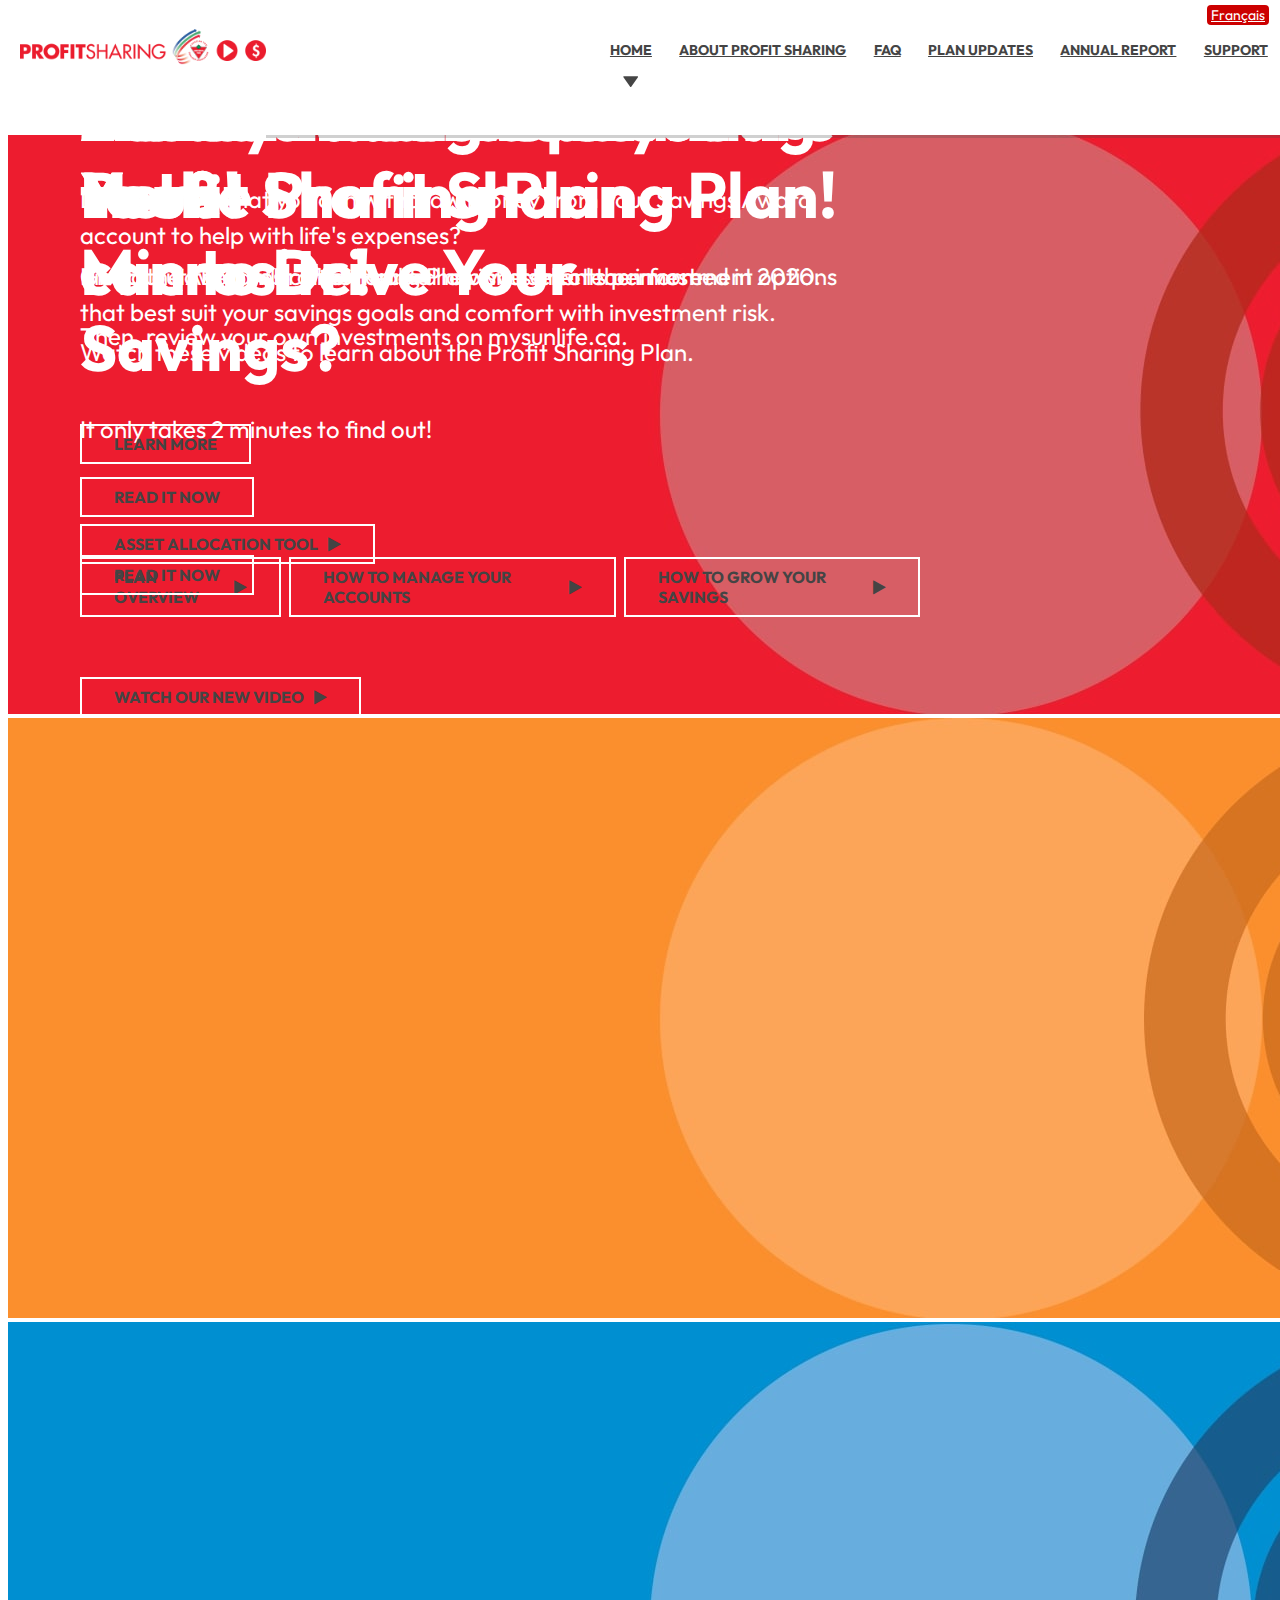
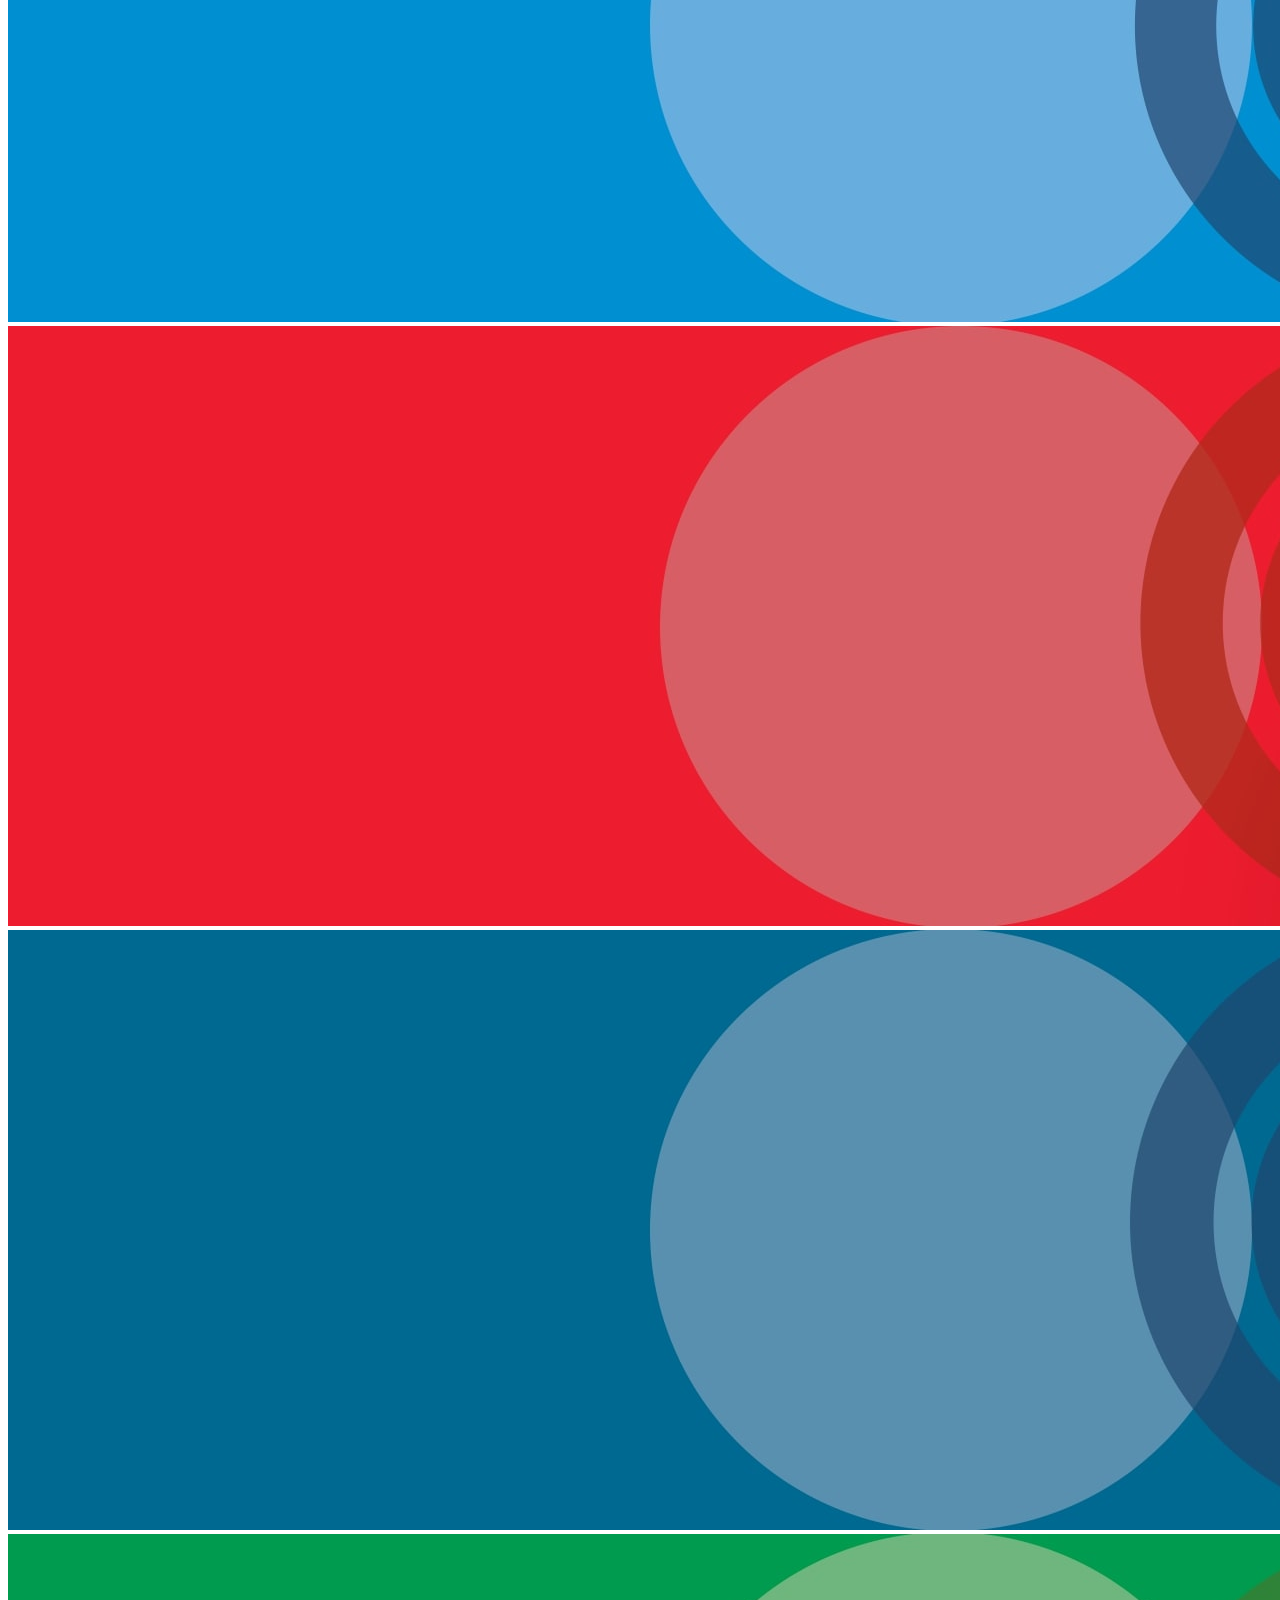
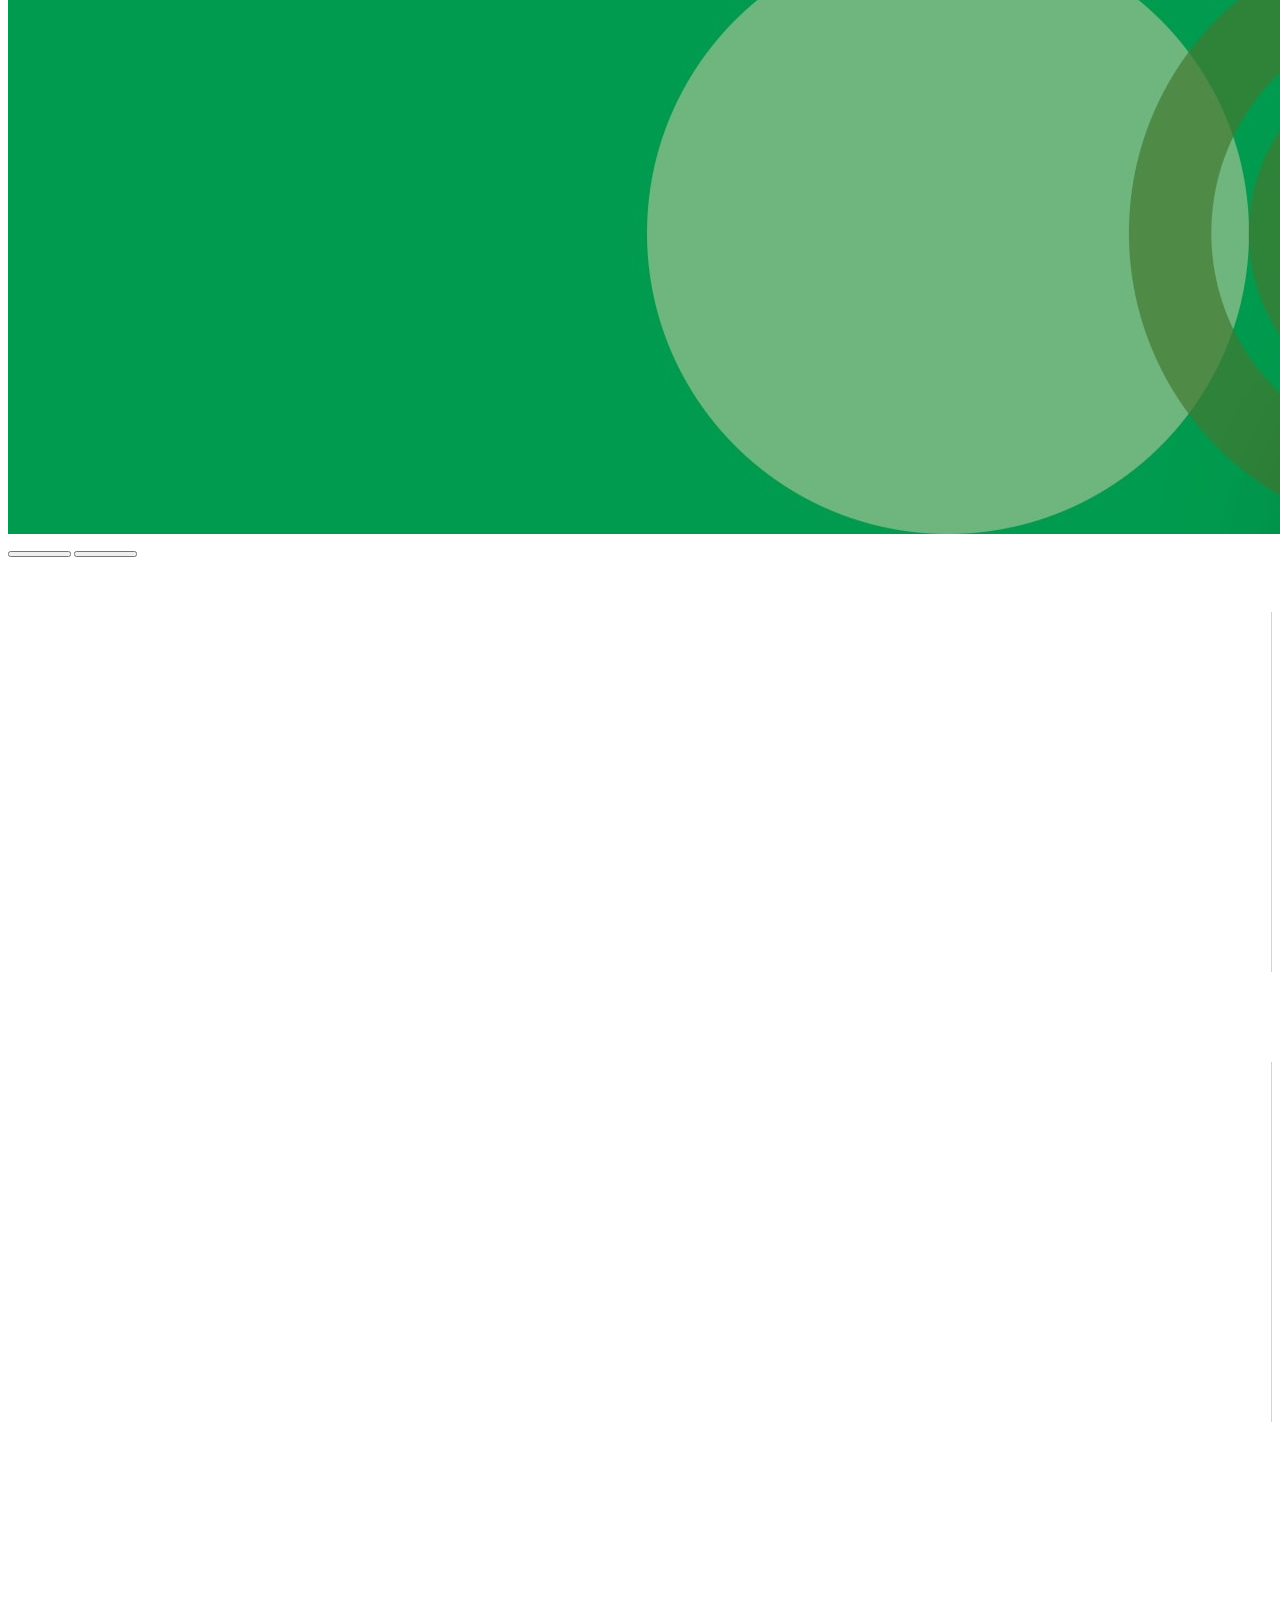
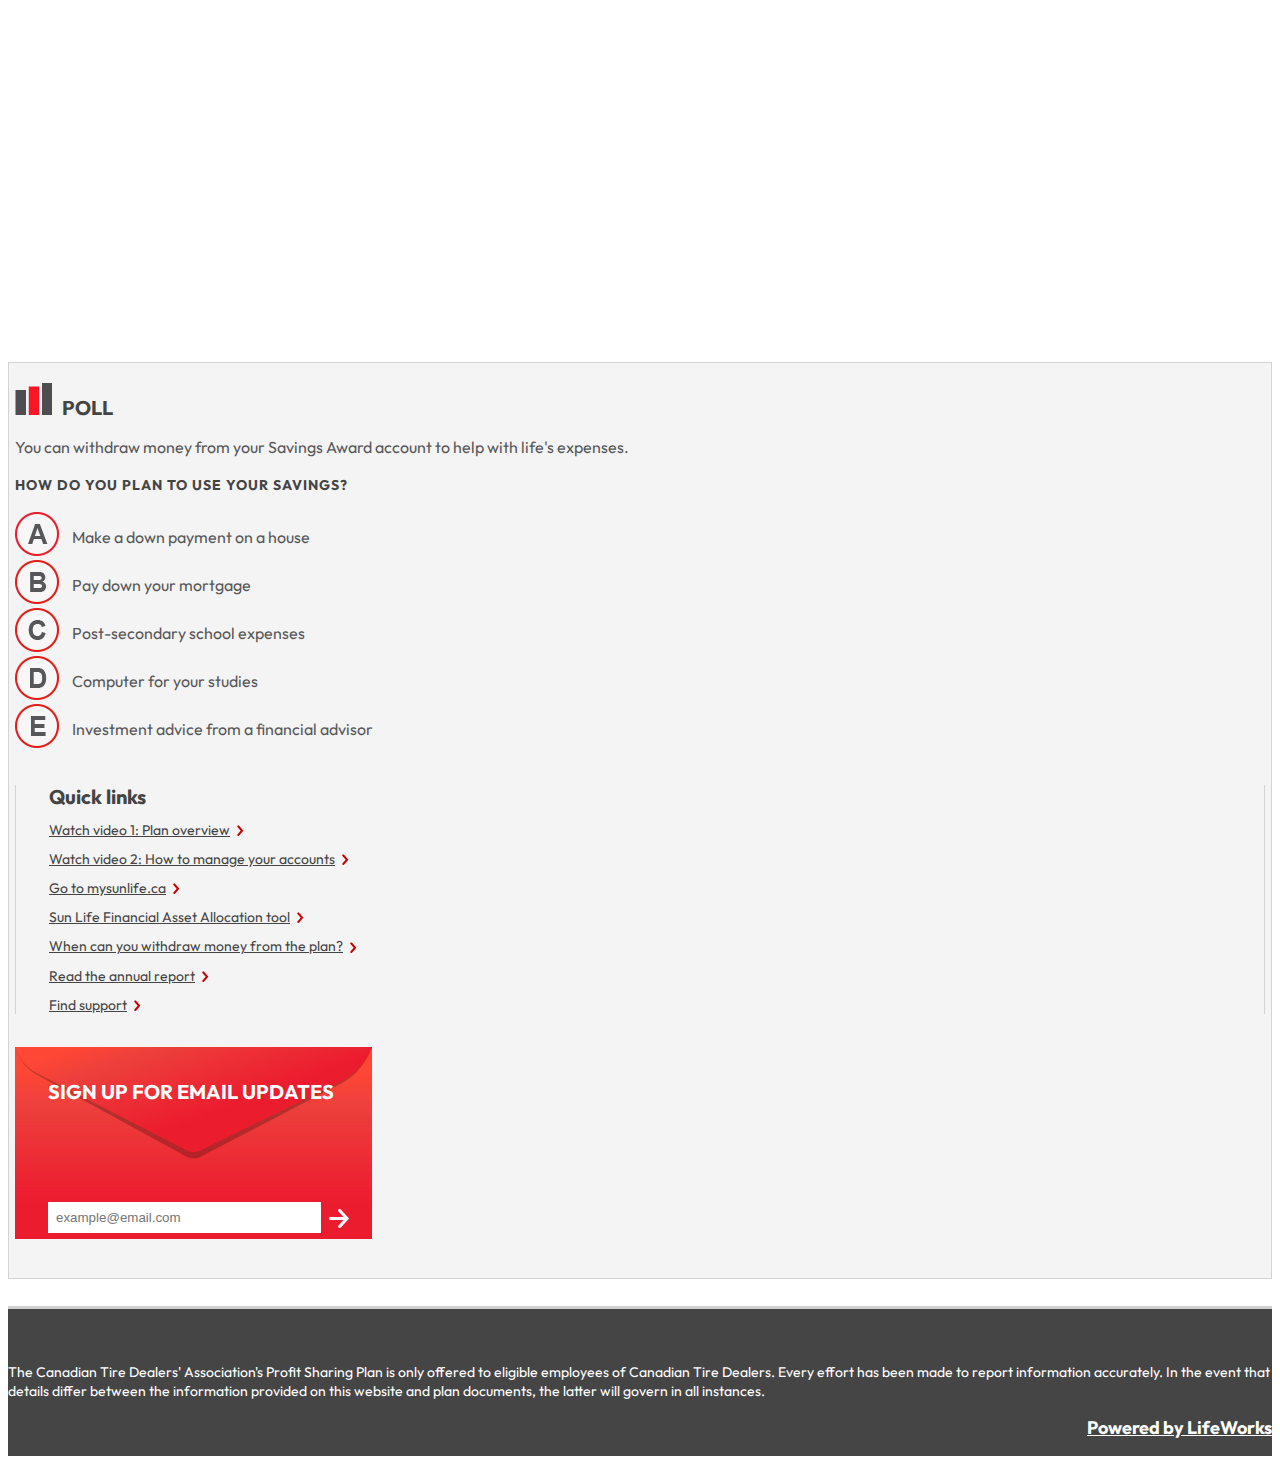
<file: index.html>
<!DOCTYPE html>
<html lang="en">
  <head>
    <!-- Required meta tags -->
    <meta charset="utf-8" />
    <meta
      name="viewport"
      content="width=device-width, initial-scale=1, shrink-to-fit=no"
    />

    <!-- DESCRIPTIONS AND SHARING -->
    <title>Canadian Tire - Profit Sharing</title>
    <meta name="author" content="" />
    <meta property="og:title" content="" />
    <meta property="og:site_name" content="" />
    <meta property="og:description" content="" />
    <meta property="og:image" content="" />
    <!--Facebook Image -->

    <!-- favicons and home screen icons -->
    <link rel="apple-touch-icon" href="apple-touch-icon.png" />
    <link rel="icon" type="image/png" sizes="16x16" href="favicon-16x16.png" />
    <link rel="icon" type="image/png" sizes="32x32" href="favicon-32x32.png" />
    <link rel="icon" type="image/png" sizes="96x96" href="favicon-96x96.png" />

    <!-- Bootstrap CSS -->
    <link
      rel="stylesheet"
      href="https://cdn.jsdelivr.net/npm/bootstrap@4.6.1/dist/css/bootstrap.min.css"
      integrity="sha384-zCbKRCUGaJDkqS1kPbPd7TveP5iyJE0EjAuZQTgFLD2ylzuqKfdKlfG/eSrtxUkn"
      crossorigin="anonymous"
    />
    <link rel="stylesheet" href="common/css/main.css" />

    <!-- Google Analytics -->
    <script>
      (function (i, s, o, g, r, a, m) {
        i['GoogleAnalyticsObject'] = r;
        (i[r] =
          i[r] ||
          function () {
            (i[r].q = i[r].q || []).push(arguments);
          }),
          (i[r].l = 1 * new Date());
        (a = s.createElement(o)), (m = s.getElementsByTagName(o)[0]);
        a.async = 1;
        a.src = g;
        m.parentNode.insertBefore(a, m);
      })(
        window,
        document,
        'script',
        'https://www.google-analytics.com/analytics.js',
        'ga'
      );

      ga('create', 'UA-83287352-2', 'auto');
      ga('send', 'pageview');
    </script>
  </head>
  <body class="home">
    <!-- Nav -->
    <div class="navigation-header">
      <div class="container">
        <div class="row justify-content-between">
          <div class="logo">
            <a href="index.html"
              ><img alt="CTDA Profit Sharing Logo" src="en/img/logo.png"
            /></a>
          </div>
          <a href="javascript:void(0);" class="btn-mobile-menu">
            <span class="sr-only">Open navigation menu</span>
            <span class="bar top"></span>
            <span class="bar mid"></span>
            <span class="bar bot"></span>
          </a>
          <div class="blocker"></div>
          <div role="navigation">
            <ul class="nav-list">
              <li class="menu-title">
                <h2>Menu</h2>
                <a href="javascript:void(0);" class="btn-close"
                  ><span class="sr-only">Close menu</span></a
                >
              </li>
              <li class="current">
                <a href="index.html" class="circle-active">Home</a>
              </li>
              <li>
                <a href="about-profit-sharing.html" class="circle-active"
                  >About profit sharing</a
                >
              </li>
              <li><a href="faq.html" class="circle-active">FAQ</a></li>
              <li>
                <a href="plan-news-and-updates.html" class="circle-active"
                  >Plan updates</a
                >
              </li>
              <li>
                <a href="annual-report.html" class="circle-active"
                  >Annual report</a
                >
              </li>
              <li><a href="support.html" class="circle-active">Support</a></li>
              <li class="french-mobile-link">
                <a href="http://www.partagedesprofits.ca/" class="circle-active"
                  >Fran&#xE7;ais</a
                >
              </li>
            </ul>
          </div>
        </div>
        <a href="http://www.partagedesprofits.ca/" class="french-link"
          >Fran&#xE7;ais</a
        >
      </div>
    </div>

    <!-- Carousel -->
    <div
      id="carouselExampleControls"
      class="carousel slide"
      data-ride="carousel"
    >
      <div class="carousel-inner">
        <div class="carousel-item active">
          <img
            src="common/img/carousel/welcome_videos_banner.jpg"
            class="d-block w-100"
            alt="..."
          />
          <div class="carousel-content">
            <h2>Welcome to Your <br />Profit Sharing Plan Microsite!</h2>
            <p>Watch these videos to learn about the Profit Sharing Plan.</p>
            <div class="buttons">
              <a type="button" class="btn btn-outline-light rounded-0">
                Plan Overview<i class="fa fa-solid fa-play"></i>
              </a>
              <a type="button" class="btn btn-outline-light rounded-0">
                how to manage your accounts<i class="fa fa-solid fa-play"></i>
              </a>
              <a type="button" class="btn btn-outline-light rounded-0">
                how to grow your savings<i class="fa fa-solid fa-play"></i>
              </a>
            </div>
          </div>
        </div>
        <div class="carousel-item">
          <img
            src="common/img/carousel/annualreport_banner.jpg"
            class="d-block w-100"
            alt="..."
          />

          <div class="carousel-content">
            <h2>2020 Annual Report is Here!</h2>
            <p class="my-0">
              Find out how your Profit Sharing Plan investments performed in
              2020.
            </p>
            <p>Then, review your own investments on mysunlife.ca.</p>
            <div class="buttons">
              <a type="button" class="btn btn-outline-light rounded-0">
                Read it now
              </a>
            </div>
          </div>
        </div>
        <div class="carousel-item">
          <img
            src="common/img/carousel/newenhancements_banner.jpg"
            class="d-block w-100"
            alt="..."
          />

          <div class="carousel-content">
            <h2>New Enhancements <br />to the Profit Sharing Plan!</h2>
            <p>Check out the latest Track Record newsletter to learn more.</p>
            <div class="buttons">
              <a type="button" class="btn btn-outline-light rounded-0">
                Read it now
              </a>
            </div>
          </div>
        </div>

        <div class="carousel-item">
          <img
            src="common/img/carousel/driveyoursavings_banner.jpg"
            class="d-block w-100"
            alt="..."
          />

          <div class="carousel-content">
            <h2>
              Are You doing Everything You <br />can to Drive Your Savings?
            </h2>
            <p>It only takes 2 minutes to find out!</p>
            <div class="buttons">
              <a type="button" class="btn btn-outline-light rounded-0">
                Watch our new video<i class="fa fa-solid fa-play"></i>
              </a>
            </div>
          </div>
        </div>
        <div class="carousel-item">
          <img
            src="common/img/carousel/whatkindofinvestor_banner.jpg"
            class="d-block w-100"
            alt="..."
          />
          <div class="carousel-content">
            <h2>What Kind of Investor are You?</h2>
            <p>
              Go to the Asset Allocation tool to help you select the investment
              options that best suit your savings goals and comfort with
              investment risk.
            </p>
            <div class="buttons">
              <a type="button" class="btn btn-outline-light rounded-0">
                Asset allocation tool<i class="fa fa-solid fa-play"></i>
              </a>
            </div>
          </div>
        </div>
        <div class="carousel-item">
          <img
            src="common/img/carousel/moneywhenyouneedit_banner.jpg"
            class="d-block w-100"
            alt="..."
          />

          <div class="carousel-content">
            <h2>Money when You Need it</h2>
            <p>
              Did you know that you can withdraw money from your Savings Award
              account to help with life's expenses?
            </p>
            <div class="buttons">
              <a type="button" class="btn btn-outline-light rounded-0">
                Learn more
              </a>
            </div>
          </div>
        </div>
      </div>
      <button
        class="carousel-control-prev"
        type="button"
        data-target="#carouselExampleControls"
        data-slide="prev"
      >
        <span class="carousel-control-prev-icon" aria-hidden="true"></span>
        <span class="sr-only">Previous</span>
      </button>
      <button
        class="carousel-control-next"
        type="button"
        data-target="#carouselExampleControls"
        data-slide="next"
      >
        <span class="carousel-control-next-icon" aria-hidden="true"></span>
        <span class="sr-only">Next</span>
      </button>
    </div>
    <div class="content-area">
      <div class="container">
        <!-- Features -->
        <div class="row no-gutters">
          <div class="col-md-4 col-sm-12">
            <div class="feature profit-sharing-plan" id="featureOne">
              <div class="icon" id="featureIconOne"></div>
              <h2 id="featureHeadingOne">
                Get to know the Profit Sharing Plan!
              </h2>
              <p id="featureCopyOne">
                Ready to learn all there is about Profit Sharing?
              </p>
              <a
                href="about-profit-sharing.html"
                class="button circle-active"
                id="featureButtonOne"
                >See how the plan works</a
              >
            </div>
          </div>
          <!-- <div class="squiggly-divider-hor-features"></div> -->
          <div class="col-md-4 col-sm-12">
            <div class="feature whats-new" id="featureTwo">
              <div class="icon" id="featureIconTwo"></div>
              <h2 id="featureHeadingTwo">What&apos;s new?</h2>
              <p id="featureCopyTwo">
                Read <b>The Track Record</b> newsletter.
              </p>
              <a
                href="plan-news-and-updates.html"
                class="button circle-active"
                id="featureButtonTwo"
                >Learn more</a
              >
            </div>
          </div>
          <!-- <div class="squiggly-divider-hor-features"></div> -->
          <div class="col-md-4 col-sm-12">
            <div class="feature access-account" id="featureThree">
              <div class="icon" id="featureIconThree"></div>
              <h2 id="featureHeadingThree">
                Access your account, investments, and tools
              </h2>
              <p id="featureCopyThree">
                Sign in to <span class="bold">mysunlife.ca</span>
              </p>
              <a
                href="http://www.mysunlife.ca"
                data-category="slf"
                class="button circle-active"
                id="featureButtonThree"
                target="_blank"
                >mysunlife.ca</a
              >
            </div>
          </div>
        </div>

        <!-- Poll and quicklinks -->
        <div class="row bottom-nav">
          <div class="col-md-4">
            <!-- poll -->
            <div id="poll-container" class="poll" data-id="2">
              <h2><span class="poll-icon"></span>POLL</h2>
              <p>
                You can withdraw money from your Savings Award account to help
                with life&apos;s expenses.
              </p>
              <h4><b>HOW DO YOU PLAN TO USE YOUR SAVINGS?</b></h4>
              <div class="poll-options">
                <div class="poll-option" data-val="0">
                  <div class="icon-a icon"></div>
                  <div class="text">Make a down payment on a house</div>
                </div>

                <div class="poll-option" data-val="1">
                  <div class="icon-b icon"></div>
                  <div class="text">Pay down your mortgage</div>
                </div>

                <div class="poll-option" data-val="2">
                  <div class="icon-c icon"></div>
                  <div class="text">Post-secondary school expenses</div>
                </div>

                <div class="poll-option" data-val="3">
                  <div class="icon-d icon"></div>
                  <div class="text">Computer for your studies</div>
                </div>

                <div class="poll-option" data-val="4">
                  <div class="icon-e icon"></div>
                  <div class="text">
                    Investment advice from a financial advisor
                  </div>
                </div>
              </div>

              <!-- <div class="poll-results">
                <div class="poll-result">
                  <div class="header">
                    <div class="arrow"></div>
                    <div class="text">Make a down payment on a house</div>
                    <div class="percent">20%</div>
                  </div>
                  <div class="poll-bar">
                    <div class="poll-bar-fill"></div>
                  </div>
                </div>

                <div class="poll-result">
                  <div class="header">
                    <div class="arrow"></div>
                    <div class="text">Pay down your mortgage</div>
                    <div class="percent">15%</div>
                  </div>
                  <div class="poll-bar">
                    <div class="poll-bar-fill"></div>
                  </div>
                </div>

                <div class="poll-result">
                  <div class="header">
                    <div class="arrow"></div>
                    <div class="text">Post-secondary school expenses</div>
                    <div class="percent">15%</div>
                  </div>
                  <div class="poll-bar">
                    <div class="poll-bar-fill"></div>
                  </div>
                </div>

                <div class="poll-result">
                  <div class="header">
                    <div class="arrow"></div>
                    <div class="text">Computer for your studies</div>
                    <div class="percent">40%</div>
                  </div>
                  <div class="poll-bar">
                    <div class="poll-bar-fill"></div>
                  </div>
                </div>

                <div class="poll-result">
                  <div class="header">
                    <div class="arrow"></div>
                    <div class="text">
                      Investment advice from a financial advisor
                    </div>
                    <div class="percent">10%</div>
                  </div>
                  <div class="poll-bar">
                    <div class="poll-bar-fill"></div>
                  </div>
                </div>
              </div> -->
            </div>
          </div>

          <div class="col-md-4">
            <div class="quick-links">
              <h2>Quick links</h2>
              <div class="row">
                <div class="col-md-12 col-lg-12 arrow-links">
                  <a
                    href="http://bit.do/ProfitSharing1"
                    data-category="video"
                    target="_blank"
                    >Watch video 1: Plan
                    <span class="end-of-link">overview</span></a
                  >
                  <a
                    href="http://bit.do/ProfitSharing2"
                    data-category="video"
                    target="_blank"
                    >Watch video 2: How to manage your
                    <span class="end-of-link">accounts</span></a
                  >
                  <a
                    href="http://www.mysunlife.ca/"
                    data-category="slf"
                    target="_blank"
                    >Go to <span class="end-of-link">mysunlife.ca</span></a
                  >
                  <a
                    href="http://www.mysunlife.ca/"
                    data-category="slf"
                    target="_blank"
                    >Sun Life Financial Asset Allocation
                    <span class="end-of-link">tool</span></a
                  >
                  <a href="about-profit-sharing.html#step5"
                    >When can you withdraw money from the
                    <span class="end-of-link">plan?</span></a
                  >
                  <a href="annual-report.html"
                    >Read the annual <span class="end-of-link">report</span></a
                  >
                  <a href="support.html"
                    >Find <span class="end-of-link">support</span></a
                  >
                </div>
              </div>
            </div>
          </div>

          <div class="col-md-4">
            <div class="newsletter">
              <h2>SIGN UP FOR EMAIL UPDATES</h2>
              <div class="button-set">
                <input
                  type="text"
                  id="email-field"
                  placeholder="example@email.com"
                /><a
                  href="javascript:void(0)"
                  class="submit-btn-white circle-active"
                  ><span id="submit-newsletter" class="arrow"></span
                  ><span class="sr-only">Sign up</span></a
                >
              </div>
              <div class="feedback">
                <p>Signed up!</p>
              </div>
            </div>
          </div>
        </div>
      </div>
    </div>

    <div class="footer">
      <div class="container">
        <div class="row">
          <div class="col-sm-7">
            <ul class="footer-links">
              <li>
                <a
                  href="https://lifeworks.com/en/privacy-policy"
                  target="_blank"
                  >Privacy</a
                >
              </li>
              <li>
                <a href="https://lifeworks.com/en/terms-use" target="_blank"
                  >Terms of use</a
                >
              </li>
              <li class="last">
                <a
                  href="https://lifeworks.com/en/accessibility-overview"
                  target="_blank"
                  >Accessibility</a
                >
              </li>
            </ul>
            <p>
              The Canadian Tire Dealers&apos; Association&apos;s Profit Sharing
              Plan is only offered to eligible employees of Canadian Tire
              Dealers. Every effort has been made to report information
              accurately. In the event that details differ between the
              information provided on this website and plan documents, the
              latter will govern in all instances.
            </p>
          </div>
          <div class="col-sm-5">
            <a class="powered" href="https://lifeworks.com/en" target="_blank"
              >Powered by LifeWorks</a
            >
          </div>
        </div>
      </div>
    </div>

    <script
      src="https://cdn.jsdelivr.net/npm/jquery@3.5.1/dist/jquery.slim.min.js"
      integrity="sha384-DfXdz2htPH0lsSSs5nCTpuj/zy4C+OGpamoFVy38MVBnE+IbbVYUew+OrCXaRkfj"
      crossorigin="anonymous"
    ></script>
    <script
      src="https://cdn.jsdelivr.net/npm/bootstrap@4.6.1/dist/js/bootstrap.bundle.min.js"
      integrity="sha384-fQybjgWLrvvRgtW6bFlB7jaZrFsaBXjsOMm/tB9LTS58ONXgqbR9W8oWht/amnpF"
      crossorigin="anonymous"
    ></script>
  </body>
</html>
</file>
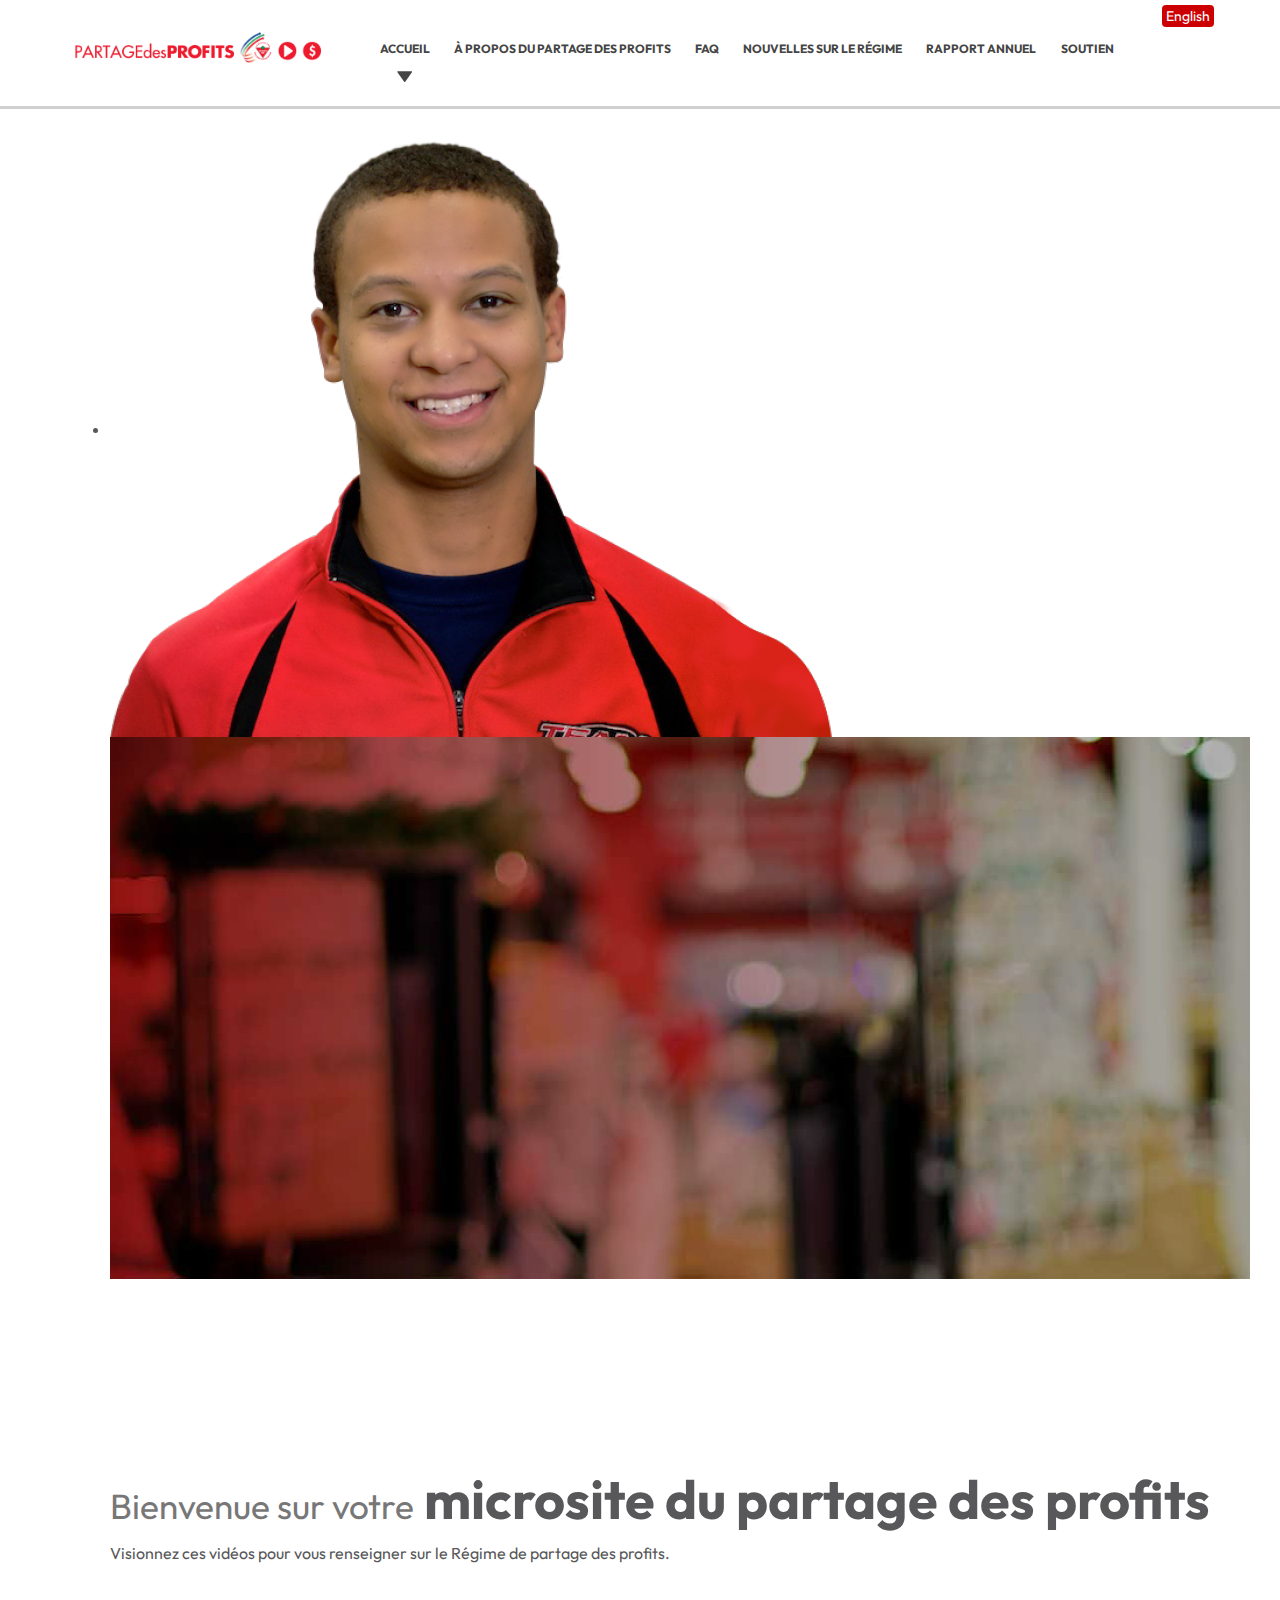
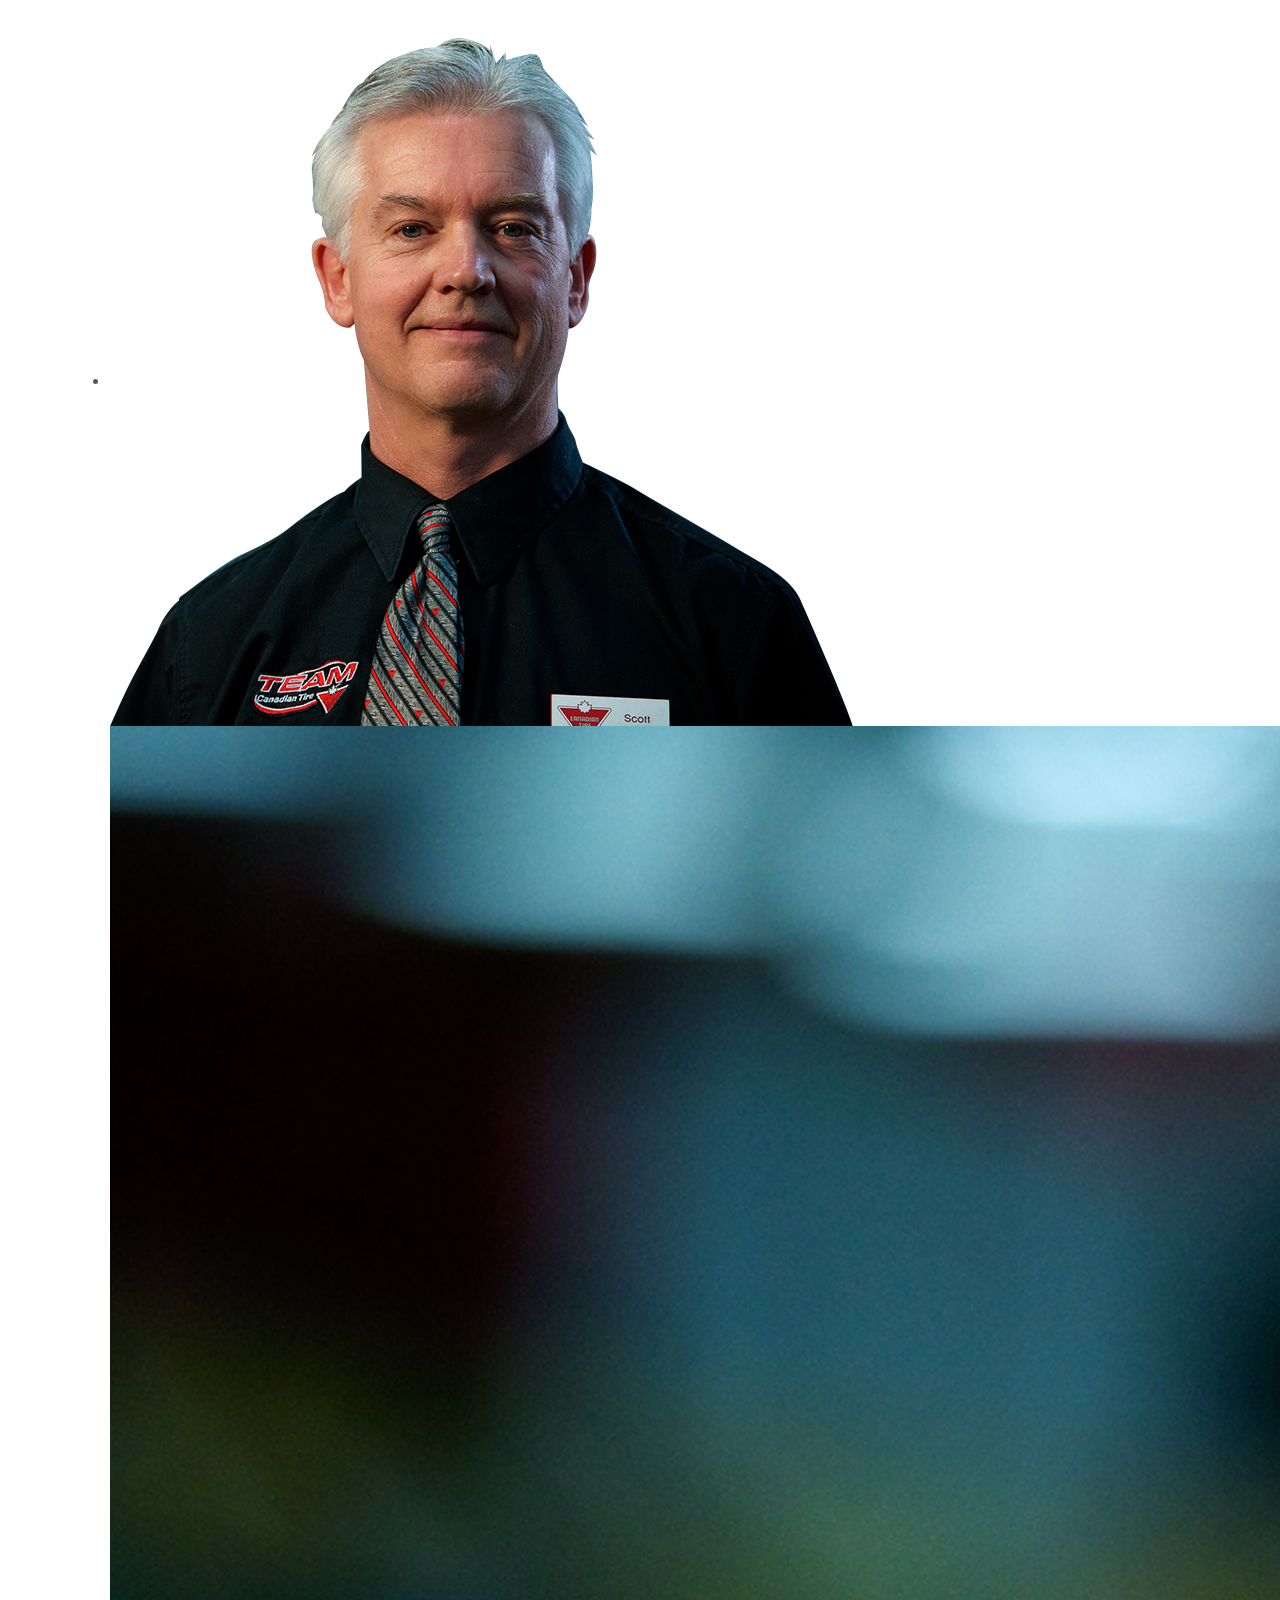
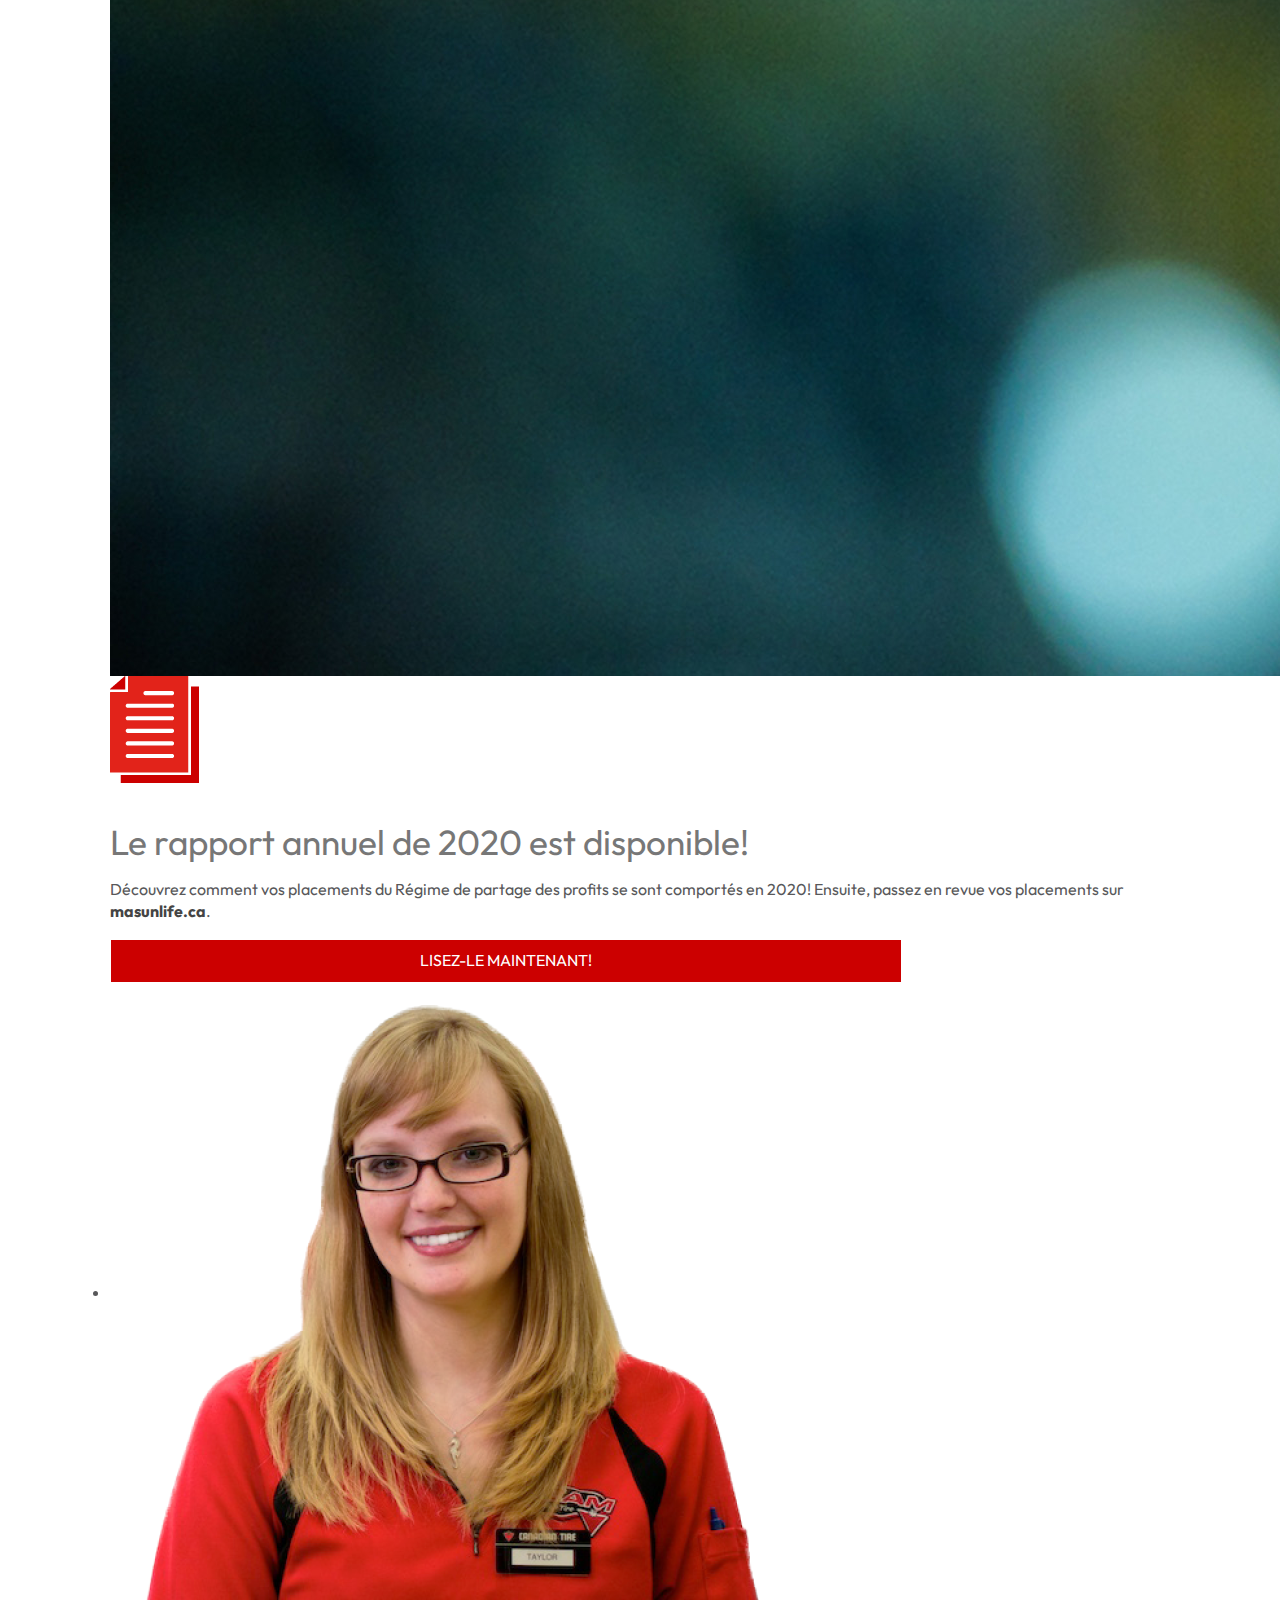
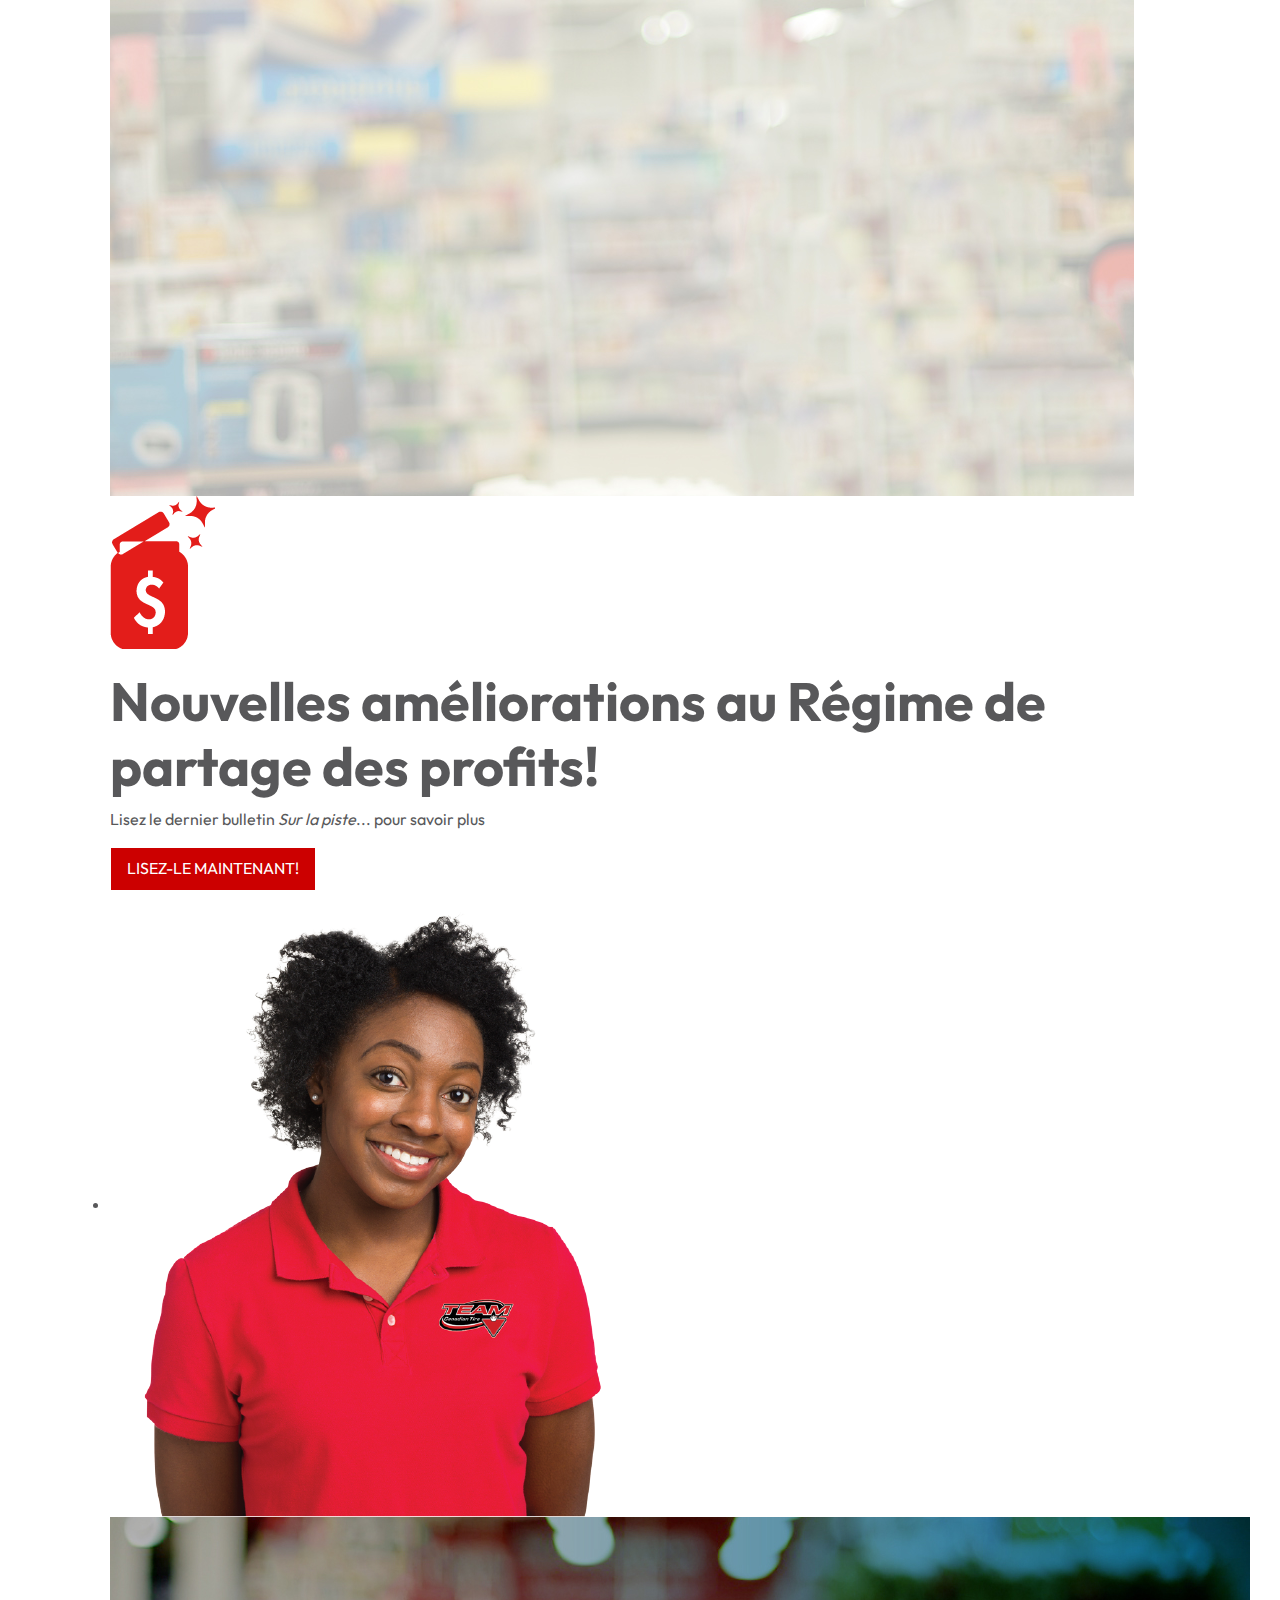
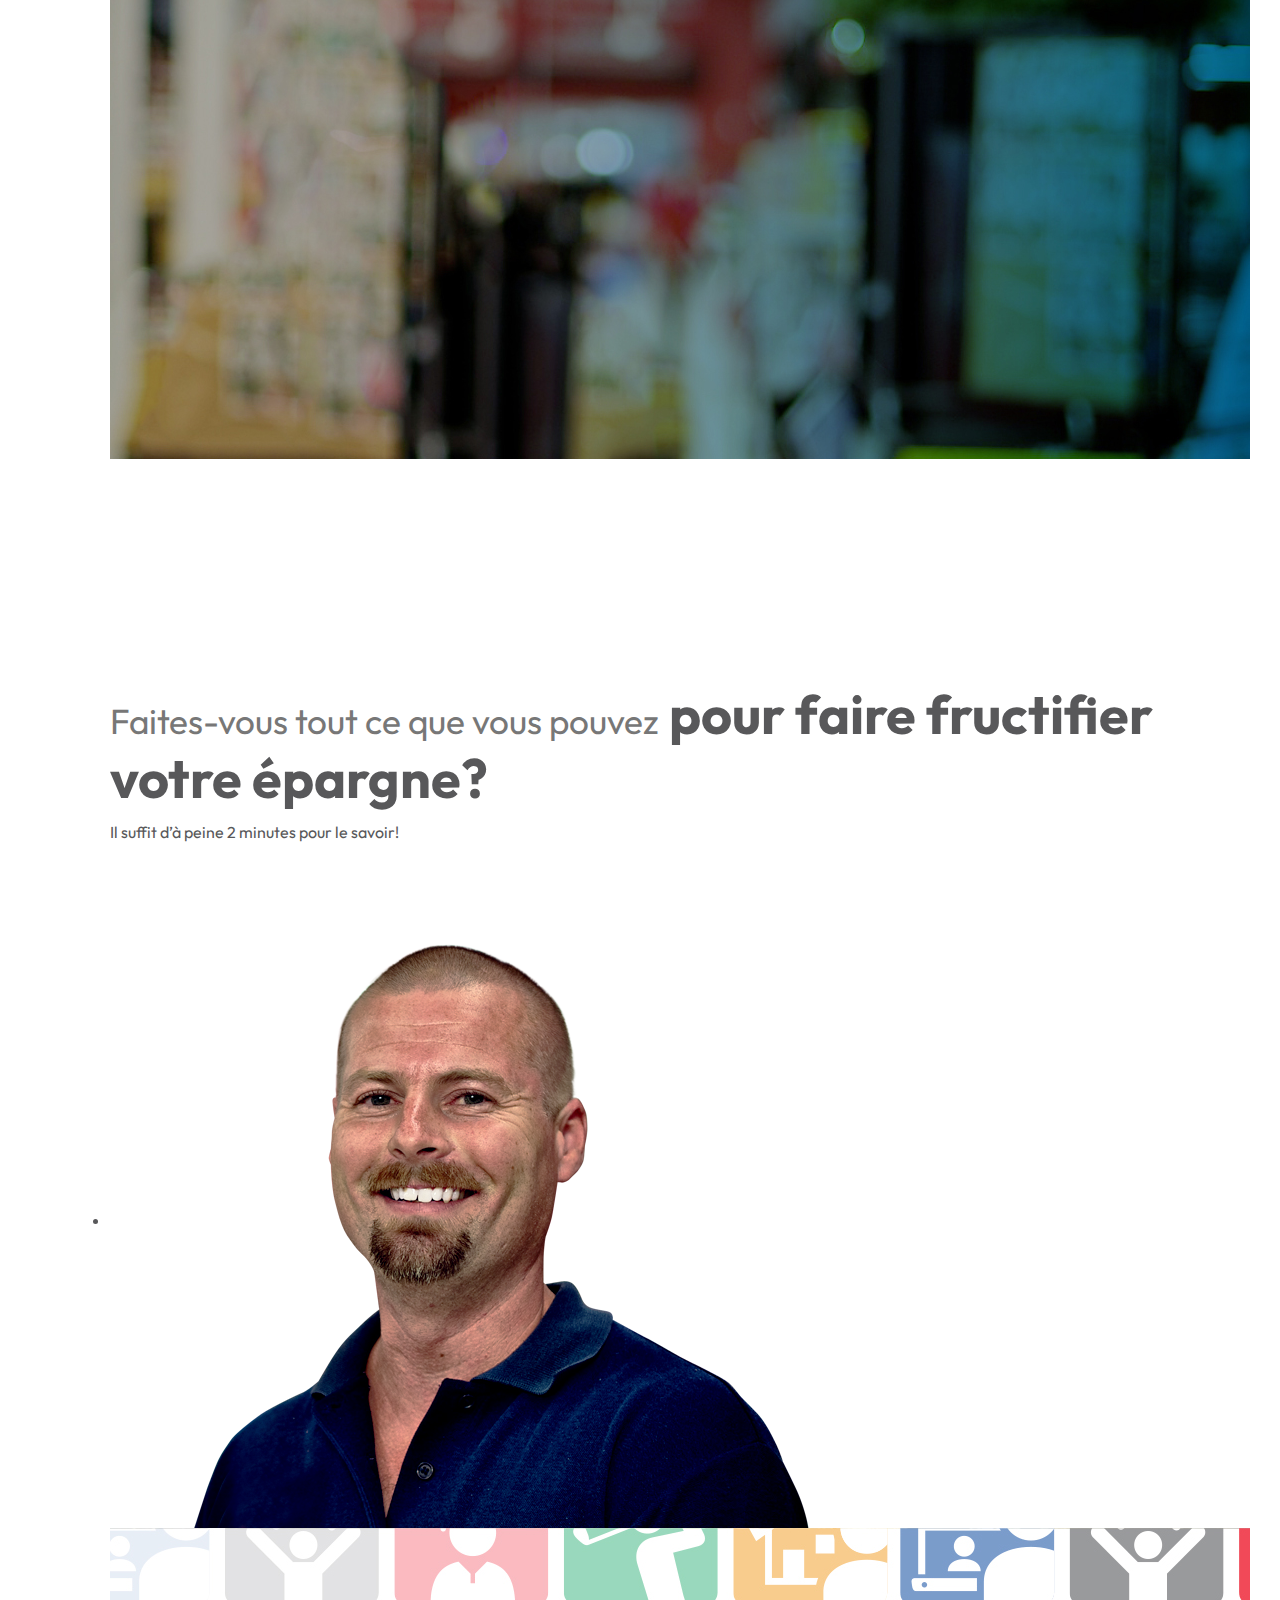
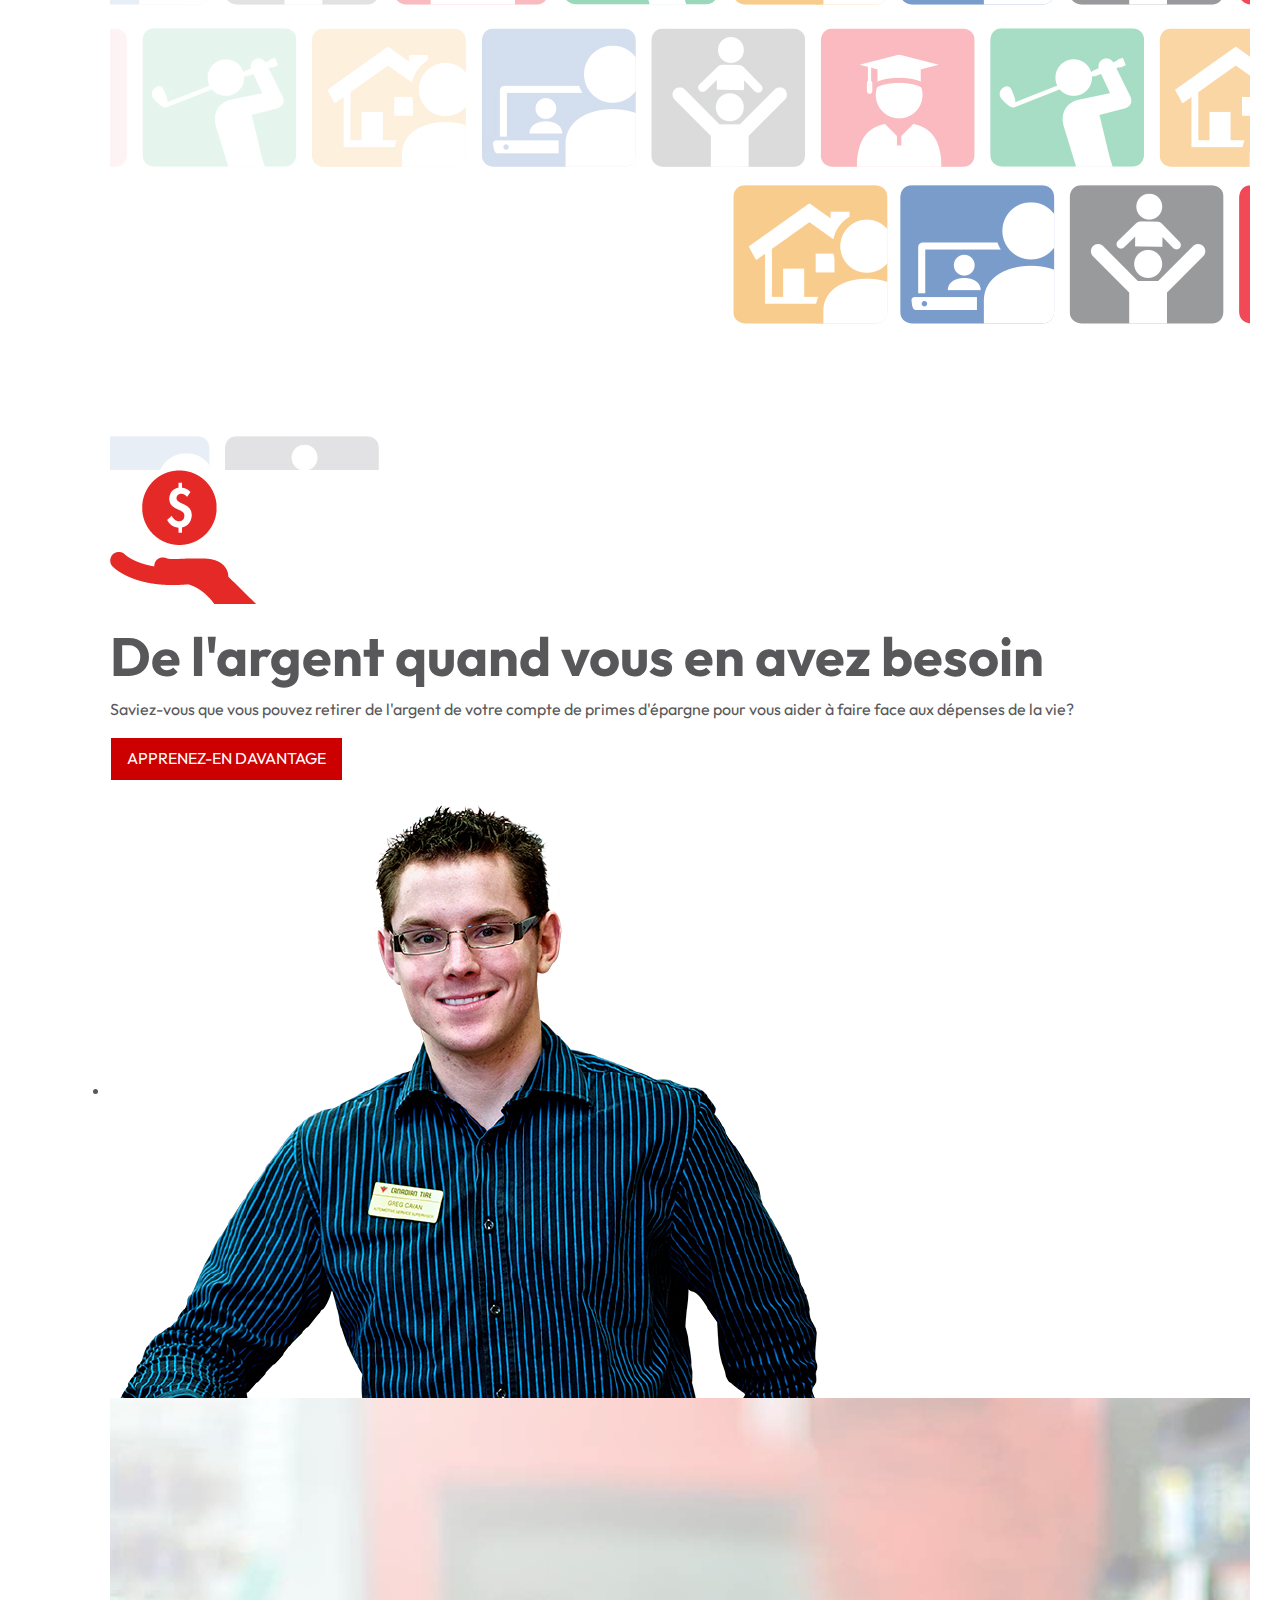
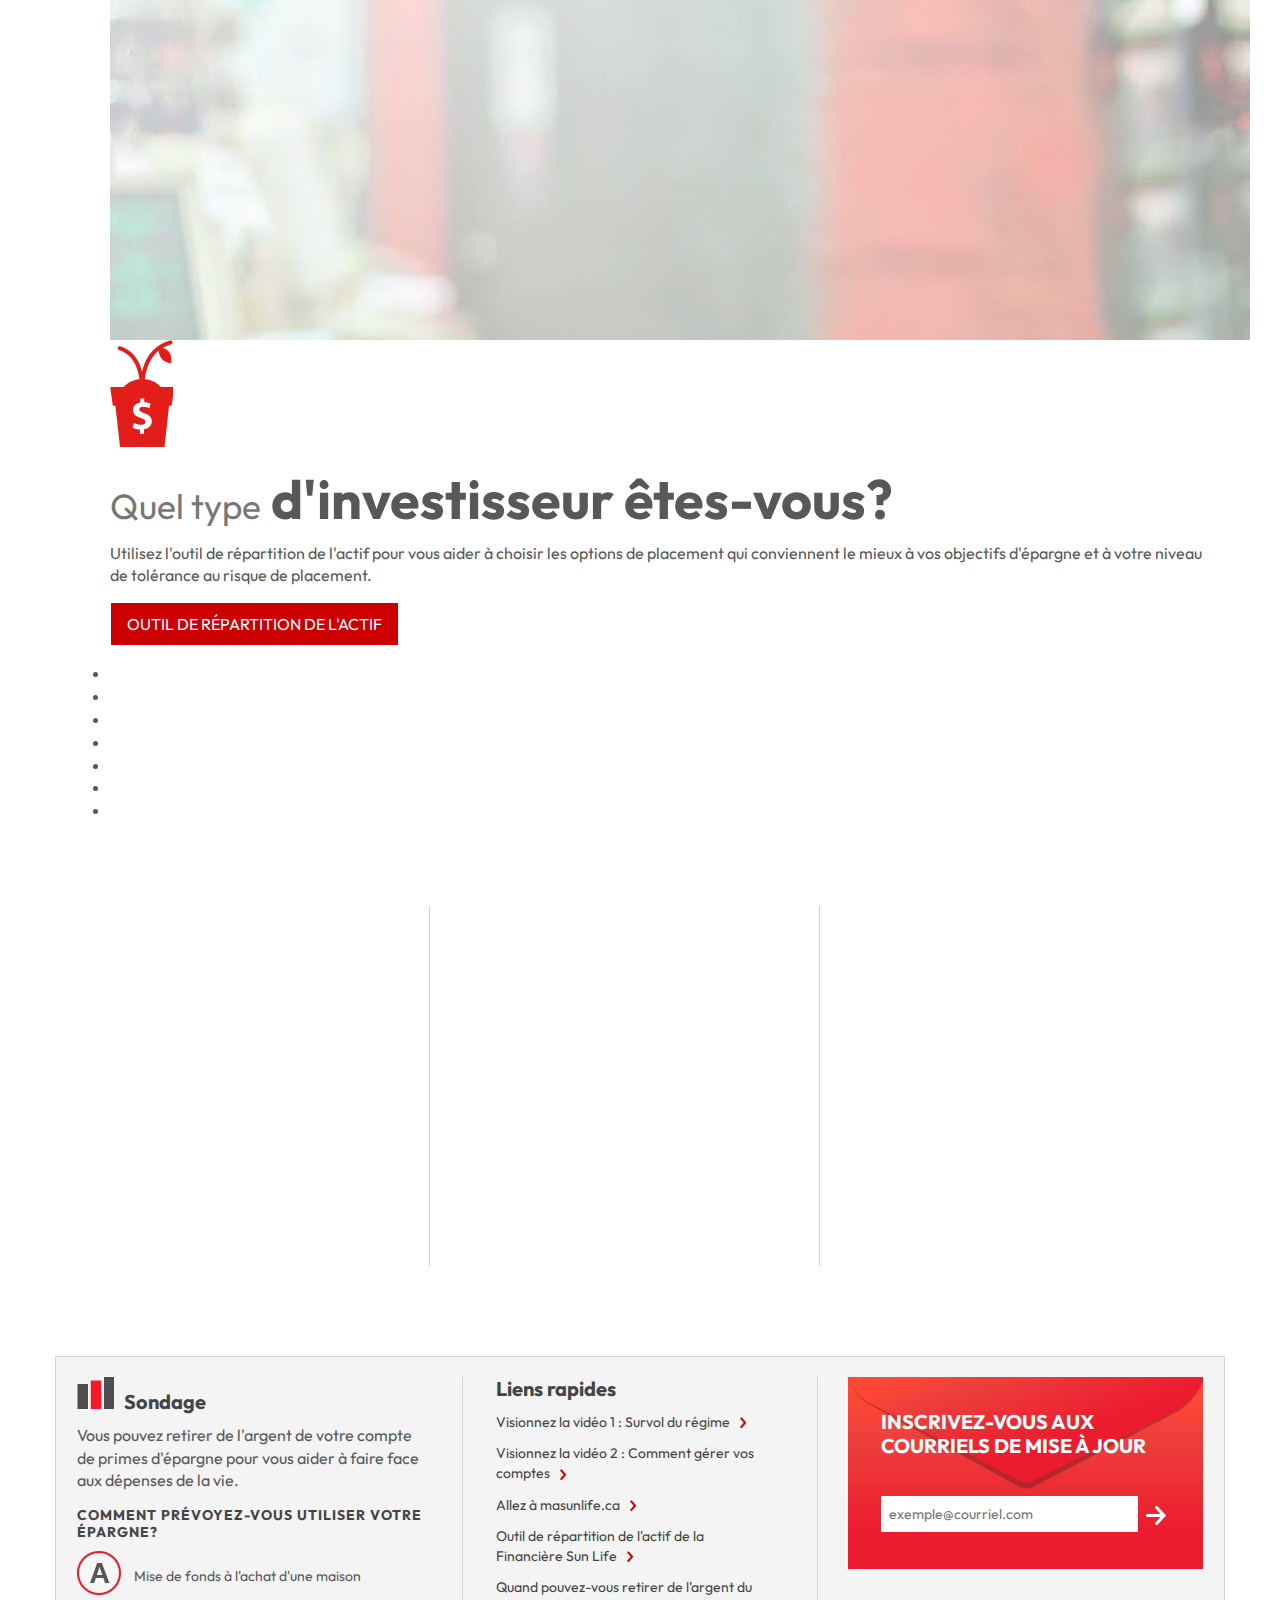
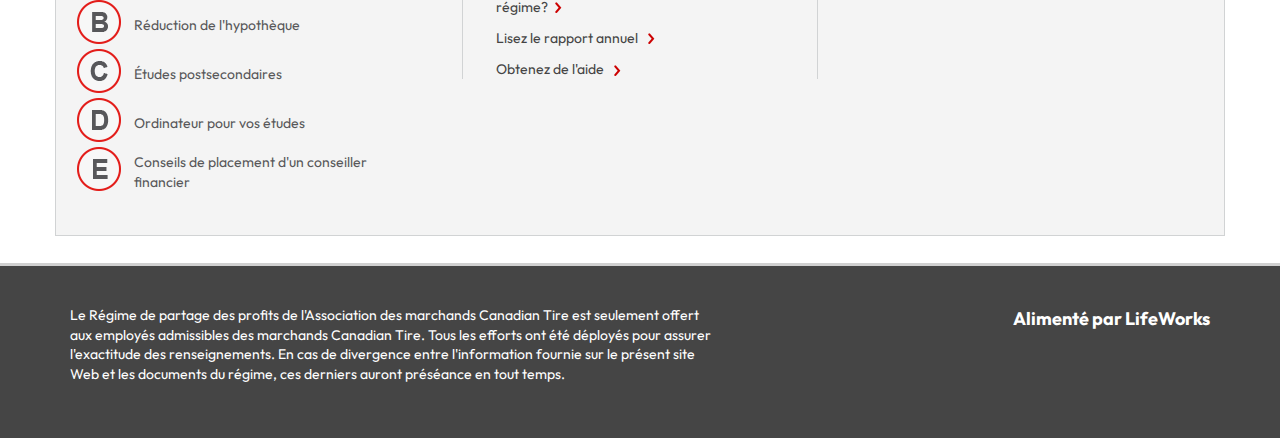
<file: fr/index.html>
<!DOCTYPE html>
<html lang="fr">
  <head>
    <meta charset="utf-8" />
    <meta
      name="viewport"
      content="width=100%,initial-scale=1.0, user-scalable=no, minimum-scale=1.0, maximum-scale=1.0"
    />
    <meta http-equiv="x-ua-compatible" content="ie=edge" />

    <!-- DESCRIPTIONS AND SHARING -->
    <title>Canadian Tire - Partage des profits</title>
    <meta name="author" content="" />
    <meta property="og:title" content="" />
    <meta property="og:site_name" content="" />
    <meta property="og:description" content="" />
    <meta property="og:image" content="" />
    <!--Facebook Image -->

    <!-- favicons and home screen icons -->
    <link rel="apple-touch-icon" href="apple-touch-icon.png" />
    <link
      rel="icon"
      type="image/png"
      sizes="16x16"
      href="../favicon-16x16.png"
    />
    <link
      rel="icon"
      type="image/png"
      sizes="32x32"
      href="../favicon-32x32.png"
    />
    <link
      rel="icon"
      type="image/png"
      sizes="96x96"
      href="../favicon-96x96.png"
    />

    <!-- CSS links -->
    <link rel="stylesheet" href="../common/css/bootstrap.min.css" />
    <link rel="stylesheet" href="../common/css/main.css" />
    <script>
      (function (i, s, o, g, r, a, m) {
        i['GoogleAnalyticsObject'] = r;
        (i[r] =
          i[r] ||
          function () {
            (i[r].q = i[r].q || []).push(arguments);
          }),
          (i[r].l = 1 * new Date());
        (a = s.createElement(o)), (m = s.getElementsByTagName(o)[0]);
        a.async = 1;
        a.src = g;
        m.parentNode.insertBefore(a, m);
      })(
        window,
        document,
        'script',
        'https://www.google-analytics.com/analytics.js',
        'ga'
      );

      ga('create', 'UA-83287352-2', 'auto');
      ga('send', 'pageview');
    </script>
  </head>

  <body class="home">
    <div class="navigation-header">
      <div class="container">
        <div class="row">
          <div class="logo">
            <a href="index.html"><img alt="Logo" src="../fr/img/logo.png" /></a>
          </div>
          <a href="javascript:void(0);" class="btn-mobile-menu">
            <span class="sr-only">Ouvrez le menu de navigation</span>
            <span class="bar top"></span>
            <span class="bar mid"></span>
            <span class="bar bot"></span>
          </a>
          <div class="blocker"></div>
          <div role="navigation">
            <ul class="nav-list">
              <li class="menu-title">
                <h2>Menu</h2>
                <a href="javascript:void(0);" class="btn-close"
                  ><span class="sr-only">Fermer le menu</span></a
                >
              </li>
              <li class="current">
                <a href="index.html" class="circle-active">Accueil</a>
              </li>
              <li>
                <a href="partage-des-profits.html" class="circle-active"
                  >&#xC0; propos du <br class="only-desktop" />
                  partage des profits</a
                >
              </li>
              <li><a href="faq.html" class="circle-active">FAQ</a></li>
              <li>
                <a href="nouvelles.html" class="circle-active"
                  >Nouvelles sur <br class="only-desktop" />
                  le r&#xE9;gime</a
                >
              </li>
              <li>
                <a href="rapport-annuel.html" class="circle-active"
                  >Rapport annuel</a
                >
              </li>
              <li><a href="soutien.html" class="circle-active">Soutien</a></li>
              <li class="french-mobile-link">
                <a href="http://www.profitsharingplan.ca" class="circle-active"
                  >English</a
                >
              </li>
            </ul>
          </div>
        </div>
        <a href="http://www.profitsharingplan.ca" class="french-link"
          >English</a
        >
      </div>
    </div>

    <div class="temp-banner"></div>

    <div class="carousel-wrapper" data-banner="">
      <div class="container">
        <div class="row">
          <div class="col-xs-12">
            <div class="carousel">
              <a href="javascript:void(0);" class="large-left-arrow">
                <span class="arrow"></span>
                <span class="sr-only">Tournez &#xE0; gauche banni&#xE8;re</span>
              </a>
              <ul
                class="carousel-items"
                id="carouselOne"
                data-animate-in-time="950"
                data-animate-out-time="100"
              >
                <li
                  class="carousel-item carousel-profit-sharing-microsite current"
                >
                  <div class="overlay parallax-1-1" data-layer="4">
                    <img
                      alt="Banni&#xE8;res"
                      src="../common/img/carousel/overlay-microsite.png"
                    />
                  </div>
                  <div class="background parallax-1-2">
                    <img
                      alt="Contexte"
                      src="../common/img/carousel/bg-microsite.jpg"
                    />
                  </div>
                  <div class="content">
                    <div class="content-txt">
                      <img
                        alt="Ic&#xF4;ne"
                        class="carousel-icon"
                        src="../common/img/carousel/icon-microsite.png"
                      />
                      <h1>
                        <span class="small">Bienvenue sur votre</span> microsite
                        du partage des profits
                      </h1>
                      <p>
                        Visionnez ces vid&#xE9;os pour vous renseigner sur le
                        R&#xE9;gime de partage des profits.
                      </p>
                    </div>

                    <a
                      href="#"
                      class="video-btn button ghost circle-active"
                      data-toggle="modal"
                      data-src="https://player.vimeo.com/video/349900070"
                      data-target="#video_pop"
                    >
                      Survol du r&#xE9;gime <span class="arrow-btn"></span
                    ></a>

                    <a
                      href="#"
                      class="video-btn button ghost circle-active"
                      data-toggle="modal"
                      data-src="https://player.vimeo.com/video/349900776"
                      data-target="#video_pop"
                      >Comment g&#xE9;rer vos comptes<span
                        class="arrow-btn"
                      ></span
                    ></a>

                    <a
                      href="#"
                      class="video-btn button ghost circle-active"
                      data-toggle="modal"
                      data-src="https://player.vimeo.com/video/348887505"
                      data-target="#video_pop"
                      >Comment faire fructifier votre épargne
                      <span class="arrow-btn"></span
                    ></a>
                  </div>
                </li>

                <li class="carousel-item savings-award">
                  <div class="overlay parallax-1-1" data-layer="4">
                    <img
                      alt=""
                      src="../common/img/carousel/savings-award.png"
                    />
                  </div>
                  <div class="background parallax-1-2">
                    <img
                      alt=""
                      src="../common/img/carousel/bg-savings-award.jpg"
                    />
                  </div>
                  <div class="content">
                    <img
                      alt=""
                      class="carousel-icon"
                      src="../common/img/carousel/icon-savings-award-2019.png"
                    />
                    <h1>
                      <span class="small"
                        >Le rapport annuel de 2020 est disponible!</span
                      >
                    </h1>
                    <p class="small-bottom-margin">
                      Découvrez comment vos placements du Régime de partage des
                      profits se sont comportés en 2020! Ensuite, passez en
                      revue vos placements sur
                      <a href="https:/www.masunlife.ca" target="_blank"
                        >masunlife.ca</a
                      >.
                    </p>
                    <a
                      href="http://www.profitsharingplan.ca/fr/rapport-annuel/2020/#cover"
                      data-category="trackRecord"
                      class="button circle-active"
                      target="_blank"
                      >Lisez-le maintenant!</a
                    >
                  </div>
                </li>

                <li class="carousel-item carousel-savings-awards">
                  <div class="overlay parallax-1-1" data-layer="4">
                    <img
                      alt=""
                      src="../common/img/carousel/overlay-profit-sharing.png"
                    />
                  </div>
                  <div class="background parallax-1-2">
                    <img
                      alt=""
                      src="../common/img/carousel/bg-profit-sharing.jpg"
                      style="width: auto !important"
                    />
                  </div>
                  <div class="content">
                    <img
                      alt=""
                      width="auto"
                      class="carousel-icon"
                      src="../common/img/carousel/icon-profit-sharing.png"
                      style="width: auto !important"
                    />
                    <h1>
                      Nouvelles améliorations au Régime de partage des profits!
                    </h1>
                    <p>
                      Lisez le dernier bulletin <i>Sur la piste</i>... pour
                      savoir plus
                    </p>
                    <a
                      href="pdfs/Winter_TR_2022_FR.pdf"
                      data-category="trackRecord"
                      class="button circle-active"
                      target="_blank"
                      >Lisez-le maintenant!</a
                    >
                  </div>
                </li>

                <li class="carousel-item carousel-gift-cards">
                  <div class="overlay parallax-1-1" data-layer="4">
                    <img
                      alt=""
                      src="../common/img/carousel/overlay-gift-cards.png"
                    />
                  </div>
                  <div class="background parallax-1-2">
                    <img
                      alt=""
                      src="../common/img/carousel/bg-gift-cards.jpg"
                    />
                  </div>
                  <div class="content">
                    <img
                      alt=""
                      class="carousel-icon"
                      src="../common/img/carousel/icon-growth.png"
                    />
                    <h1>
                      <span class="small"
                        >Faites-vous tout ce que vous pouvez</span
                      >
                      pour faire fructifier votre épargne?
                    </h1>
                    <p>Il suffit d’à peine 2 minutes pour le savoir!</p>
                    <a
                      href="#"
                      class="video-btn button ghost circle-active"
                      data-toggle="modal"
                      data-src="https://player.vimeo.com/video/442499042"
                      data-target="#video_pop2"
                      >Écoutez notre NOUVELLE vidéo
                      <span class="arrow-btn"></span
                    ></a>
                  </div>
                </li>

                <!--<li class="carousel-item carousel-annual-report">
                                  <div class="overlay parallax-1-1" data-layer="4">
                                      <img alt="" src="../common/img/carousel/overlay-savings-award.png"/>
                                  </div>
                                  <div class="background parallax-1-2">
                                      <img alt="" src="../common/img/carousel/bg-investor.jpg"/>
                                  </div>
                                  <div class="content" >
                                      <img alt="" class="carousel-icon" src="../common/img/carousel/icon-savings-award.png"/>
                                      <h1><span class="small">Quels étaient les rendements de vos </span> placements du partage des profits en 2017?</h1>
                                      <p class="noMarginBottom">Lisez le nouveau rapport annuel interactif pour le savoir.</p>
                                      <p>Ensuite, revoyez votre approche de placement sur <a href="http://www.masunlife.ca">masunlife.ca</a></p>
                                      <a href="http://partagedesprofitsrapportannuel2017.ca/#cover" data-category="report" class="button circle-active" target="_blank">Lisez le rapport annuel!</a>
                                  </div>
                              </li>-->

                <!--<li class="carousel-item carousel-contest-2">
                                    <div class="overlay parallax-1-1" data-layer="4">
                                        <img alt="" src="../common/img/carousel/visa-card_fr.png"/>
                                    </div>
                                    <div class="background parallax-1-2">
                                        <img alt="" src="../common/img/carousel/bg-investor.jpg"/>
                                    </div>
                                    <div class="content" >
                                        <img alt="" class="carousel-icon" src="../common/img/carousel/icon-gift-card.png"/>
                                        <h1><span class="small">Dites-nous ce que vous pensez du Régime de partage des profits...</span></h1>
                                        <p class="">Vous pourriez gagner une carte-cadeau Visa de 500 $</p>
                                        <a href="https://www.surveymonkey.com/r/sondagepartagedesprofitsparticipant" data-survey2018="true" class="button circle-active" target="_blank">Répondez au sondage maintenant!</a>
                                    </div>
                                </li>-->

                <!--<li class="carousel-item carousel-gift-cards">
                                    <div class="overlay parallax-1-1" data-layer="4">
                                        <img alt="ARTICIPEZ POUR GAGNER 1 DES 100 CARTES-CADEAUX!" src="../common/img/carousel/overlay-gift-cards.png"/>
                                    </div>
                                    <div class="background parallax-1-2">
                                        <img alt="Cartes-Cadeaux" src="../common/img/carousel/bg-gift-cards.jpg"/>
                                    </div>
                                    <div class="content" >
                                        <img alt="Icône" class="carousel-icon" src="../common/img/carousel/icon-gift-cards.png"/>
                                        <h1><span class="small">Participez pour gagner</span> 1 des 100 cartes-cadeaux!</h1>

                                        <p>Il vous suffit de répondre aux cinq questions <br/>de notre chasse au trésor.</p>
                                        <a href="http://fluidsurveys.com/s/chasse-au-tresor/" target="_blank" class="button circle-active">Commencez la chasse au trésor!</a>
                                    </div>
                                </li>-->

                <!--<li class="carousel-item carousel-savings-awards">
                                    <div class="overlay parallax-1-1" data-layer="4">
                                        <img alt="" src="../common/img/carousel/overlay-savings-award.png"/>
                                    </div>
                                    <div class="background parallax-1-2">
                                        <img alt="" src="../common/img/carousel/bg-investor.jpg"/>
                                    </div>
                                    <div class="content" >
                                        <img alt="" class="carousel-icon" src="../common/img/carousel/icon-savings-award.png"/>
                                        <h1><span class="small">Avez-vous reçu une</span> prime d'épargne en janvier?</h1>
                                        <p>Lisez le dernier bulletin Sur la piste pour savoir ce que vous devez faire maintenant.</p>
                                        <a href="pdfs/Winter_TR_FR_2016.pdf" data-category="trackRecord"class="button circle-active" target="_blank">Lisez-le maintenant!</a>
                                    </div>
                                </li>-->

                <!--<li class="carousel-item carousel-savings-awards">
                                  <div class="overlay parallax-1-1" data-layer="4">
                                      <img alt="" src="../common/img/carousel/overlay-savings-award.png"/>
                                  </div>
                                  <div class="background parallax-1-2">
                                      <img alt="" src="../common/img/carousel/bg-investor.jpg"/>
                                  </div>
                                  <div class="content" >
                                      <img alt="" class="carousel-icon" src="../common/img/carousel/icon-savings-award.png"/>
                                      <h1>Les primes d'épargne sont arrivées!</h1>
                                      <p>Lisez le dernier bulletin Sur la piste pour savoir comment vous pouvez utiliser votre prime et la faire fructifier!</p>
                                      <a href="pdfs/Winter_TR_FR_2018.pdf" data-category="trackRecord"class="button circle-active" target="_blank">Lisez-le maintenant!</a>
                                  </div>
                              </li>-->
                <!--<li class="carousel-item carousel-savings-awards">
                                  <div class="overlay parallax-1-1" data-layer="4">
                                      <img alt="" src="../common/img/carousel/overlay-savings-award.png"/>
                                  </div>
                                  <div class="background parallax-1-2">
                                      <img alt="" src="../common/img/carousel/bg-investor.jpg"/>
                                  </div>
                                  <div class="content" >
                                      <img alt="" class="carousel-icon" src="../common/img/carousel/icon-savings-award.png"/>
                                      <h1><span class="small">Avez-vous reçu une</span> prime d'accroissement en juin?</h1>
                                      <p>Lisez le dernier bulletin <em>Sur la piste...</em> pour savoir comment investir votre prime et la faire fructifier.</p>
                                      <a href="pdfs/Summer_TR_2017_FR.pdf" data-category="trackRecord"class="button circle-active" target="_blank">Lisez-le maintenant!</a>
                                  </div>
                              </li>-->
                <!--
                              <li class="carousel-item carousel-contest">
                                  <div class="overlay parallax-1-1" data-layer="4">
                                      <img alt="" src="../common/img/carousel/overlay-contest.png"/>
                                  </div>
                                  <div class="background parallax-1-2">
                                      <img alt="" src="../common/img/carousel/bg-profit-sharing.jpg"/>
                                  </div>
                                  <div class="content" >
                                      <img alt="" class="carousel-icon" src="../common/img/carousel/icon-gift-card.png"/>
                                      <h1><span class="small">Inscrivez-vous pour gagner</span> 1 des 100 cartes-cadeaux Tim Hortons!</h1>
                                      <p class="noMarginBottom">Il vous suffit de répondre aux cinq questions du jeu-questionnaire.</p>
                                      <p>(Conseil : trouvez les réponses dans le rapport annuel de 2016)</p>
                                      <a href="https://fr.surveymonkey.com/r/jeu-questionnaireCanadianTire" class="button circle-active" target="_blank">Lancer le jeu-questionnaire!</a>
                                  </div>
                              </li>
                            -->
                <!--
                              <li class="carousel-item carousel-annual-report">
                                  <div class="overlay parallax-1-1" data-layer="4">
                                      <img alt="" src="../common/img/carousel/overlay-savings-award.png"/>
                                  </div>
                                  <div class="background parallax-1-2">
                                      <img alt="" src="../common/img/carousel/bg-investor.jpg"/>
                                  </div>
                                  <div class="content" >
                                      <img alt="" class="carousel-icon" src="../common/img/carousel/icon-savings-award.png"/>
                                      <h1><span class="small">Comment vos</span> placements se sont-ils comportés en 2016?</h1>
                                      <p class="noMarginBottom">Consultez le dernier rapport annuel pour le savoir.</p>
                                      <p>Puis, rendez-vous sur le site <a href="http://www.masunlife.ca">masunlife.ca</a> pour revoir votre approche de placement.</p>
                                      <a href="rapport-annuel.html" class="button circle-active" target="_blank">Lisez le rapport annuel!</a>
                                  </div>
                              </li>
                          -->
                <!--
                              <li class="carousel-item carousel-maximize-savings">
                                  <div class="overlay parallax-1-1" data-layer="4">
                                      <img alt="" src="../common/img/carousel/maximize-savings.png"/>
                                  </div>
                                  <div class="background parallax-1-2">
                                      <img alt="" src="../common/img/carousel/bg-profit-sharing.jpg"/>
                                  </div>
                                  <div class="content" >
                                      <img alt="" class="carousel-icon" src="../common/img/carousel/icon-moneywhenyouneedit.png"/>
                                      <h1>MAX<span class="small inline">imisez votre épargne</span></h1>
                                      <p class="noMarginBottom">Mettez à jour vos placements du Régime de partage des profits et voyez votre épargne s'apprécier!</p>
                                      <p>Utilisez <strong>MAX Révision</strong> sur le site <strong>masunlife.ca</strong> avant le 1<sup>er</sup> septembre.</p>
                                      <a href="http://www.masunlife.ca" data-category="Sun Life visit"class="button circle-active" target="_blank">Allez à masunlife.ca</a>
                                  </div>
                              </li>
                          -->

                <!--<li class="carousel-item carousel-earned-through-profit-sharing">
                                    <div class="overlay parallax-1-1" data-layer="4">
                                        <img alt="De partage des profits" src="../common/img/carousel/overlay-profit-sharing.png"/>
                                    </div>
                                    <div class="background parallax-1-2">
                                        <img alt="Contexte de partage des profits" src="../common/img/carousel/bg-profit-sharing.jpg"/>
                                    </div>
                                    <div class="content" >
                                        <img alt="Icône à propos du partage des profits" class="carousel-icon" src="../common/img/carousel/icon-profit-sharing.png"/>
                                        <h1><span class="small">Combien avez-vous</span> gagné grâce au partage des profits? Vérifiez!</h1>
                                        <p>Vérifiez!</p>
                                        <a href="http://www.masunlife.ca" data-category="Sun Life visit"class="button circle-active" target="_blank">Accédez à masunlife.ca</a>
                                    </div>
                                </li>-->

                <!--
                            <li class="carousel-item carousel-track-report">
                                <div class="overlay parallax-1-1" data-layer="4">
                                    <img alt="" src="../common/img/carousel/maximize-savings.png">
                                </div>
                                <div class="background parallax-1-2">
                                    <img alt="" src="../common/img/carousel/bg-profit-sharing.jpg">
                                </div>
                                <div class="content">
                                    <img alt="Ic&#xF4;ne" class="carousel-icon" src="../common/img/carousel/icon-profit-sharing.png">
                                    <h1><span class="small">Nous voulons conna&#xEE;tre votre opinion!</span></h1>
                                    <p class="small-bottom-margin">Qu&apos;est-ce que le R&#xE9;gime de partage des profits signifie pour vous? Racontez votre histoire!</p>
                                    <a href="pdfs/Summer_TR_2018_FR.pdf" data-category="trackRecord" class="button circle-active" target="_blank">Lisez le dernier bulletin <em>Sur la piste</em> pour obtenir les d&#xE9;tails</a>
                                </div>
                            </li> -->
                <!--
                            <li class="carousel-item carousel-max-review">
                                <div class="overlay parallax-1-1" data-layer="4">
                                    <img alt="" src="../common/img/carousel/overlay-savings-award.png" />
                                </div>
                                <div class="background parallax-1-2">
                                    <img alt="D'investisseur" src="../common/img/carousel/bg-investor.jpg" />
                                </div>
                                <div class="content">
                                    <img alt="Icône" class="carousel-icon" src="../common/img/carousel/logo-jumpstart.jpg" />
                                    <h1>Pour que votre épargne <span class="small">connaisse un Bon départ avec la MAX révision</span></h1>
                                    <p class="small-bottom-margin">La Financière Sun Life versera 5 $ à la Fondation Bon départ pour chaque nouvel utilisateur de <strong>masunlife.ca</strong> ou si vous téléchargez l'<strong>appli ma Sun Life mobile</strong> entre le <strong>9 juillet 2018</strong> et le <strong>31 août 2018</strong>.</p>
                                    <a href="https://www.sunnet.sunlife.com/participant/signin/deeplink/parm/UnRkbUNhbXBhaWduPUdSU19SRV9FTlJPTE1FTlQmUEFSTT0wMDY1MjAx" data-category="slf" class="button circle-active" target="_blank">Commencez maintenant</a>
                                </div>
                            </li>
                            -->

                <li class="carousel-item carousel-money-when-you-need-it">
                  <div class="overlay parallax-1-1" data-layer="4">
                    <img
                      alt="L'argent"
                      src="../common/img/carousel/overlay-money-when-you-need-it.png"
                    />
                  </div>
                  <div class="background parallax-1-2">
                    <img
                      alt="Contexte d'argent"
                      src="../common/img/carousel/bg-moneywhenyouneedit.jpg"
                    />
                  </div>
                  <div class="content">
                    <img
                      alt="De l'argent quand vous en avez besoin"
                      class="carousel-icon"
                      src="../common/img/carousel/icon-moneywhenyouneedit.png"
                    />
                    <h1>De l&apos;argent quand vous en avez besoin</h1>
                    <p>
                      Saviez-vous que vous pouvez retirer de l&apos;argent de
                      votre compte de primes d&apos;&#xE9;pargne pour vous aider
                      &#xE0; faire face aux d&#xE9;penses de la vie?
                    </p>
                    <a
                      href="partage-des-profits.html#step5"
                      class="button circle-active"
                      >Apprenez-en davantage</a
                    >
                  </div>
                </li>

                <li class="carousel-item carousel-investor">
                  <div class="overlay parallax-1-1" data-layer="4">
                    <img
                      alt="D'investisseur"
                      src="../common/img/carousel/overlay-investor.png"
                    />
                  </div>
                  <div class="background parallax-1-2">
                    <img
                      alt="Contexte - d'investisseur"
                      src="../common/img/carousel/bg-investor.jpg"
                    />
                  </div>
                  <div class="content">
                    <img
                      alt="D'investisseur"
                      class="carousel-icon"
                      src="../common/img/carousel/icon-investor.png"
                    />
                    <h1>
                      <span class="small">Quel type</span> d&apos;investisseur
                      &#xEA;tes-vous?
                    </h1>
                    <p>
                      Utilisez l&apos;outil de r&#xE9;partition de l&apos;actif
                      pour vous aider &#xE0; choisir les options de placement
                      qui conviennent le mieux &#xE0; vos objectifs
                      d&apos;&#xE9;pargne et &#xE0; votre niveau de
                      tol&#xE9;rance au risque de placement.
                    </p>
                    <a
                      href="http://www.masunlife.ca"
                      data-category="slf"
                      class="button circle-active"
                      target="_blank"
                      >Outil de r&#xE9;partition de l&apos;actif</a
                    >
                  </div>
                </li>
              </ul>
              <ul class="carousel-pagination"></ul>
              <a href="javascript:void(0);" class="large-right-arrow">
                <span class="arrow"></span>
                <span class="sr-only">Tournez &#xE0; droite banni&#xE8;re</span>
              </a>
            </div>
          </div>
        </div>
      </div>
    </div>

    <!-- POPUP 1 -->
    <div
      class="modal fade"
      id="video_pop"
      tabindex="-1"
      role="dialog"
      aria-labelledby="exampleModalLabel"
      aria-hidden="true"
    >
      <div class="modal-dialog modal-lg" role="document">
        <div class="modal-content">
          <div class="modal-body">
            <button
              type="button"
              class="close"
              data-dismiss="modal"
              aria-label="Close"
            >
              <span aria-hidden="true">&times;</span>
            </button>
            <!-- 16:9 aspect ratio -->
            <div class="embed-responsive embed-responsive-16by9">
              <iframe
                class="embed-responsive-item"
                src=""
                id="video"
                allowscriptaccess="always"
              ></iframe>
            </div>
          </div>
        </div>
      </div>
    </div>

    <!-- POPUP 2 -->
    <div
      class="modal fade"
      id="video_pop2"
      tabindex="-1"
      role="dialog"
      aria-labelledby="exampleModalLabel"
      aria-hidden="true"
    >
      <div class="modal-dialog modal-lg" role="document">
        <div class="modal-content">
          <div class="modal-body">
            <button
              type="button"
              class="close"
              data-dismiss="modal"
              aria-label="Close"
            >
              <span aria-hidden="true">&times;</span>
            </button>
            <!-- 16:9 aspect ratio -->
            <div class="embed-responsive embed-responsive-16by9">
              <iframe
                class="embed-responsive-item"
                src=""
                id="video2"
                allowscriptaccess="always"
              ></iframe>
            </div>
          </div>
        </div>
      </div>
    </div>

    <div class="content-area">
      <div class="container">
        <div class="row">
          <div class="col-sm-4">
            <div class="feature profit-sharing-plan" id="featureOne">
              <div class="icon" id="featureIconOne"></div>
              <h2 id="featureHeadingOne">
                Familiarisez-vous avec le R&#xE9;gime de partage des profits!
              </h2>
              <p id="featureCopyOne">
                Vous &#xEA;tes pr&#xEA;t &#xE0; tout apprendre &#xE0; propos du
                partage des profits?
              </p>
              <a
                href="partage-des-profits.html"
                class="button circle-active"
                id="featureButtonOne"
                >Voyez comment fonctionne le r&#xE9;gime</a
              >
            </div>
          </div>
          <div class="squiggly-divider-hor-features"></div>
          <div class="col-sm-4">
            <div class="feature whats-new" id="featureTwo">
              <div class="icon" id="featureIconTwo"></div>
              <h2 id="featureHeadingTwo">Quoi de neuf?</h2>
              <p id="featureCopyTwo">Lisez le bulletin <b>Sur la piste.</b></p>
              <a
                href="nouvelles.html"
                class="button circle-active"
                id="featureButtonTwo"
                >Apprenez-en davantage</a
              >
            </div>
          </div>
          <div class="squiggly-divider-hor-features"></div>
          <div class="col-sm-4">
            <div class="feature access-account" id="featureThree">
              <div class="icon" id="featureIconThree"></div>
              <h2 id="featureHeadingThree">
                Acc&#xE9;dez &#xE0; votre compte, &#xE0; vos placements et aux
                outils
              </h2>
              <p id="featureCopyThree">
                Ouvrez une session dans <span class="bold">masunlife.ca</span>
              </p>
              <a
                href="http://www.masunlife.ca"
                data-category="slf"
                class="button circle-active"
                id="featureButtonThree"
                target="_blank"
                >masunlife.ca</a
              >
            </div>
          </div>
        </div>

        <div class="row bottom-nav">
          <div class="col-md-4">
            <div id="poll-container" class="poll" data-id="2">
              <h2><span class="poll-icon"></span>Sondage</h2>
              <p>
                Vous pouvez retirer de l&apos;argent de votre compte de primes
                d&apos;&#xE9;pargne pour vous aider &#xE0; faire face aux
                d&#xE9;penses de la vie.
              </p>
              <h4>
                <b>COMMENT PR&#xC9;VOYEZ-VOUS UTILISER VOTRE &#xC9;PARGNE?</b>
              </h4>
              <div class="poll-options">
                <div class="poll-option" data-val="0">
                  <div class="icon-a icon"></div>
                  <div class="text">
                    Mise de fonds &#xE0; l&apos;achat d&apos;une maison
                  </div>
                </div>

                <div class="poll-option" data-val="1">
                  <div class="icon-b icon"></div>
                  <div class="text">
                    R&#xE9;duction de l&apos;hypoth&#xE8;que
                  </div>
                </div>

                <div class="poll-option" data-val="2">
                  <div class="icon-c icon"></div>
                  <div class="text">&#xC9;tudes postsecondaires</div>
                </div>

                <div class="poll-option" data-val="3">
                  <div class="icon-d icon"></div>
                  <div class="text">Ordinateur pour vos &#xE9;tudes</div>
                </div>

                <div class="poll-option" data-val="4">
                  <div class="icon-e icon"></div>
                  <div class="text">
                    Conseils de placement d&apos;un conseiller financier
                  </div>
                </div>
              </div>

              <div class="poll-results">
                <div class="poll-result">
                  <div class="header">
                    <div class="arrow"></div>
                    <div class="text">
                      Mise de fonds &#xE0; l&apos;achat d&apos;une maison
                    </div>
                    <div class="percent">20%</div>
                  </div>
                  <div class="poll-bar">
                    <div class="poll-bar-fill"></div>
                  </div>
                </div>

                <div class="poll-result">
                  <div class="header">
                    <div class="arrow"></div>
                    <div class="text">
                      R&#xE9;duction de l&apos;hypoth&#xE8;que
                    </div>
                    <div class="percent">15%</div>
                  </div>
                  <div class="poll-bar">
                    <div class="poll-bar-fill"></div>
                  </div>
                </div>

                <div class="poll-result">
                  <div class="header">
                    <div class="arrow"></div>
                    <div class="text">&#xC9;tudes postsecondaires</div>
                    <div class="percent">15%</div>
                  </div>
                  <div class="poll-bar">
                    <div class="poll-bar-fill"></div>
                  </div>
                </div>

                <div class="poll-result">
                  <div class="header">
                    <div class="arrow"></div>
                    <div class="text">Ordinateur pour vos &#xE9;tudes</div>
                    <div class="percent">40%</div>
                  </div>
                  <div class="poll-bar">
                    <div class="poll-bar-fill"></div>
                  </div>
                </div>

                <div class="poll-result">
                  <div class="header">
                    <div class="arrow"></div>
                    <div class="text">
                      Conseils de placement d&apos;un conseiller financier
                    </div>
                    <div class="percent">10%</div>
                  </div>
                  <div class="poll-bar">
                    <div class="poll-bar-fill"></div>
                  </div>
                </div>
              </div>
            </div>
          </div>

          <div class="col-md-4">
            <div class="quick-links">
              <h2>Liens rapides</h2>
              <div class="row">
                <div class="col-md-12 col-lg-12 arrow-links">
                  <a
                    href="http://bit.do/partagedesprofits1"
                    data-category="video"
                    target="_blank"
                    >Visionnez la vid&#xE9;o 1 : Survol du r&#xE9;gime
                    <span class="end-of-link"> </span
                  ></a>
                  <a
                    href="http://bit.do/partagedesprofits2"
                    data-category="video"
                    target="_blank"
                    >Visionnez la vid&#xE9;o 2 : Comment g&#xE9;rer vos comptes
                    <span class="end-of-link"> </span
                  ></a>
                  <a
                    href="http://www.masunlife.ca/"
                    data-category="slf"
                    target="_blank"
                    >Allez &#xE0;<span class="end-of-link"> masunlife.ca</span>
                  </a>
                  <a
                    href="http://www.masunlife.ca/"
                    data-category="slf"
                    target="_blank"
                    >Outil de r&#xE9;partition de l&apos;actif de la
                    Financi&#xE8;re Sun Life <span class="end-of-link"> </span
                  ></a>
                  <a href="partage-des-profits.html#step5"
                    >Quand pouvez-vous retirer de l&apos;argent du
                    r&#xE9;gime?<span class="end-of-link"></span
                  ></a>
                  <a href="rapport-annuel.html"
                    >Lisez le rapport annuel <span class="end-of-link"> </span
                  ></a>
                  <a href="soutien.html"
                    >Obtenez de l&apos;aide <span class="end-of-link"></span
                  ></a>
                </div>
              </div>
            </div>
          </div>

          <div class="col-md-4">
            <div class="newsletter">
              <h2>INSCRIVEZ-VOUS AUX COURRIELS DE MISE &#xC0; JOUR</h2>
              <div class="button-set">
                <input
                  type="text"
                  id="email-field"
                  placeholder="exemple@courriel.com"
                /><a
                  href="javascript:void(0)"
                  class="submit-btn-white circle-active"
                  ><span id="submit-newsletter" class="arrow"></span
                  ><span class="sr-only">Inscrivez-vous!</span></a
                >
              </div>
              <div class="feedback">
                <p>Inscrivez-vous!</p>
              </div>
            </div>
          </div>
        </div>
      </div>
    </div>
    <div class="footer">
      <div class="container">
        <div class="row">
          <div class="col-sm-7">
            <ul class="footer-links">
              <li>
                <a
                  href="https://lifeworks.com/fr/politique-de-confidentialit%C3%A9"
                  target="_blank"
                  >Confidentialit&#xE9;</a
                >
              </li>
              <li>
                <a
                  href="https://lifeworks.com/fr/conditions-dutilisation"
                  target="_blank"
                  >Conditions d&apos;utilisation</a
                >
              </li>
              <li class="last">
                <a
                  href="https://lifeworks.com/fr/accessibilit%C3%A9-aper%C3%A7u"
                  target="_blank"
                  >Accessibilit&#xE9;</a
                >
              </li>
            </ul>
            <p>
              Le R&#xE9;gime de partage des profits de l&apos;Association des
              marchands Canadian Tire est seulement offert aux employ&#xE9;s
              admissibles des marchands Canadian Tire. Tous les efforts ont
              &#xE9;t&#xE9; d&#xE9;ploy&#xE9;s pour assurer l&apos;exactitude
              des renseignements. En cas de divergence entre l&apos;information
              fournie sur le pr&#xE9;sent site Web et les documents du
              r&#xE9;gime, ces derniers auront pr&#xE9;s&#xE9;ance en tout
              temps.
            </p>
          </div>
          <div class="col-sm-5">
            <a class="powered" href="https://lifeworks.com/fr" target="_blank"
              >Aliment&#xE9; par LifeWorks</a
            >
          </div>
        </div>
      </div>
    </div>

    <script
      type="text/javascript"
      src="../common/js/richmedia/amd-loader.min.js"
    ></script>
    <script type="text/javascript" src="../common/js/lib/jquery.js"></script>
    <script type="text/javascript" src="../common/js/main-built.js"></script>
    <script type="text/javascript" src="../common/js/bootstrap.min.js"></script>
    <script type="text/javascript">
      require('index');
    </script>

    <script>
      $(document).ready(function () {
        // Gets the video src from the data-src on each button
        var $videoSrc;
        $('.video-btn').click(function () {
          $videoSrc = $(this).data('src');
        });
        //console.log($videoSrc);

        // when the modal is opened autoplay it
        $('#video_pop').on('shown.bs.modal', function (e) {
          // set the video src to autoplay and not to show related video.
          $('#video').attr(
            'src',
            $videoSrc +
              '?rel=0&amp;showinfo=0&amp;modestbranding=1&amp;autoplay=0'
          );
        });
        // stop playing the youtube video when I close the modal
        $('#video_pop').on('hide.bs.modal', function (e) {
          $('#video').attr('src', $videoSrc);
        });
      });

      $(document).ready(function () {
        // Gets the video src from the data-src on each button
        var $videoSrc;
        $('.video-btn').click(function () {
          $videoSrc = $(this).data('src');
        });
        //console.log($videoSrc);

        // when the modal is opened autoplay it
        $('#video_pop2').on('shown.bs.modal', function (e) {
          // set the video src to autoplay and not to show related video.
          $('#video2').attr(
            'src',
            $videoSrc +
              '?rel=0&amp;showinfo=0&amp;modestbranding=1&amp;autoplay=0'
          );
        });
        // stop playing the youtube video when I close the modal
        $('#video_pop2').on('hide.bs.modal', function (e) {
          $('#video2').attr('src', $videoSrc);
        });
      });
    </script>
  </body>
</html>
</file>
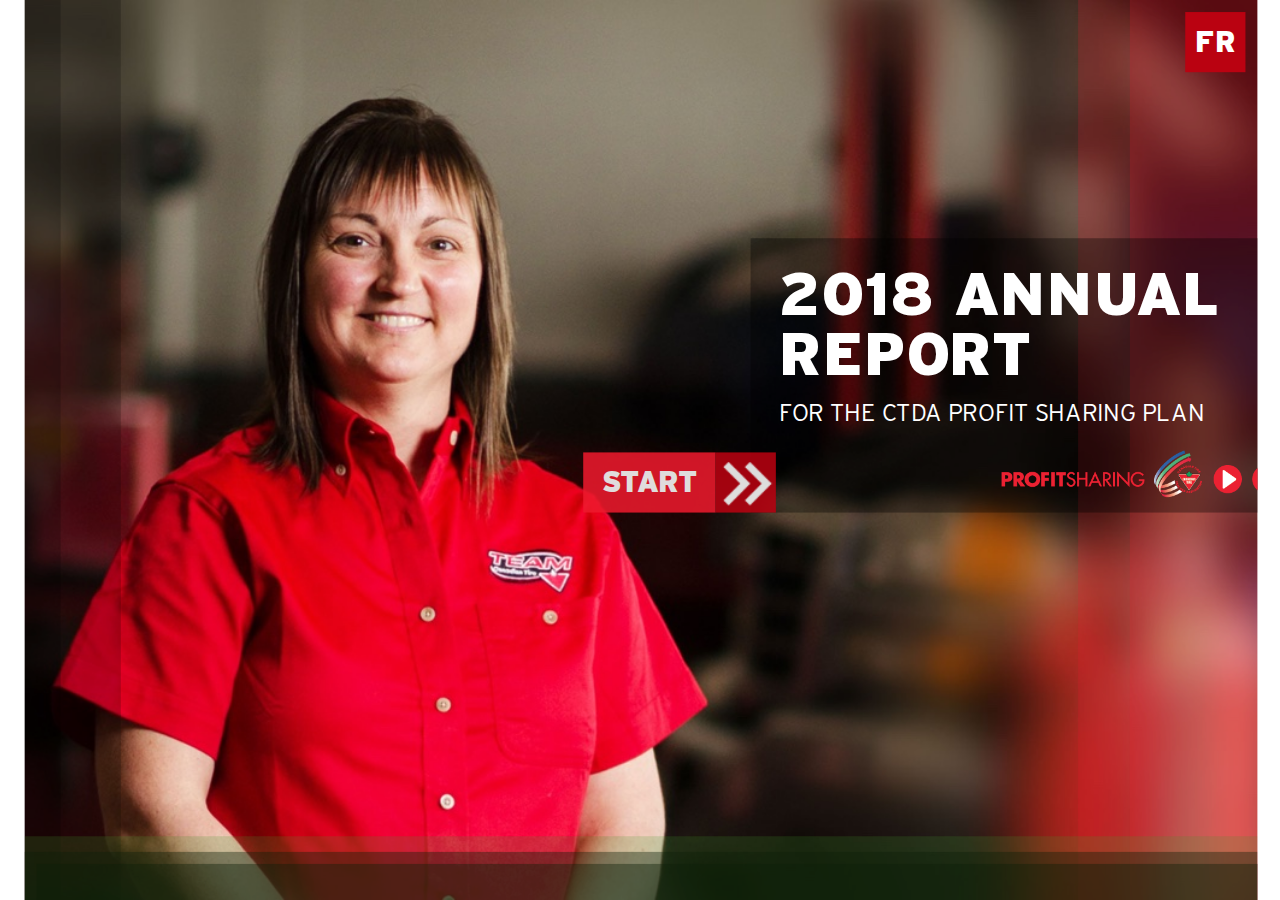
<file: annual-report/2018/index.html>
<!DOCTYPE html>
<html>
  <head>
	<meta http-equiv="Content-Type" content="text/html; charset=utf-8" />
	<meta http-equiv="X-UA-Compatible" content="chrome=1,IE=edge" />
	<title>Canadian Tire Dealers’ Association’s Profit Sharing Plan</title>
	<style>
		html {
			height:100%;
		}
		body {
			background-color:#E0E0E0;
			margin:0;
			height:100%;
		}
	</style>
	<!-- copy these lines to your document head: -->

	<meta name="viewport" content="user-scalable=yes, initial-scale=1.0, width=device-width" />
	<link href='https://fonts.googleapis.com/css?family=Source+Sans+Pro&subset=latin' rel='stylesheet' type='text/css'>
	
	<style>
  @font-face {
      font-family: 'Interstate-Light';
      src: url('index.hyperesources/Interstate-Light.woff2') format('woff2'),
          url('index.hyperesources/Interstate-Light.woff') format('woff');
      font-weight: 300;
      font-style: normal;
  }
</style>
	<style>
  @font-face {
      font-family: 'Interstate-Black';
      src: url('index.hyperesources/Interstate-Black.woff2') format('woff2'),
          url('index.hyperesources/Interstate-Black.woff') format('woff');
      font-weight: 900;
      font-style: normal;
  }
</style>
	<script type="text/javascript" src="index.hyperesources/hype-deep-link.min.js"></script>
	<script type="text/javascript" src="index.hyperesources/hype-google-analytics-tracker.min.js"></script>
	<script type="text/javascript" src="index.hyperesources/jquery.min.js"></script>
	
<style>

	a.a-red {
  		color: #EE1A2D !important; /* or #BA0211 (darker) or #EE1A2D */
	}
	a.a-white {
  		color: #FFFFFF !important;
	}

	a:link {
    	text-decoration: underline;
	}

	a:visited {
    	text-decoration: underline;
	}

	a:hover {
   		text-decoration: underline;
	}

	a:active {
    	text-decoration: underline;
	}
	
	.is-sticky {
	  position: fixed !important;
	  top: 0px !important;
	}
	
</style>

<script>
    window.hypeGoogleAnalyticsTrackerConfig = {trackingId: "UA-109201046-2"};
    window.projectVersion = '0.3.5';
    hypeLinks = {
      PDF: 'CDTA-2018-en.pdf'
    }
</script>
	
	

	<!-- end copy -->
  </head>
  <body>
	<!-- copy these lines to your document: -->

	<div id="index_hype_container" style="margin:auto;position:relative;width:100%;height:599px;overflow:hidden;">
		<script type="text/javascript" charset="utf-8" src="index.hyperesources/index_hype_generated_script.js?55612"></script>
	</div>

	<!-- end copy -->
  </body>
</html>
</file>
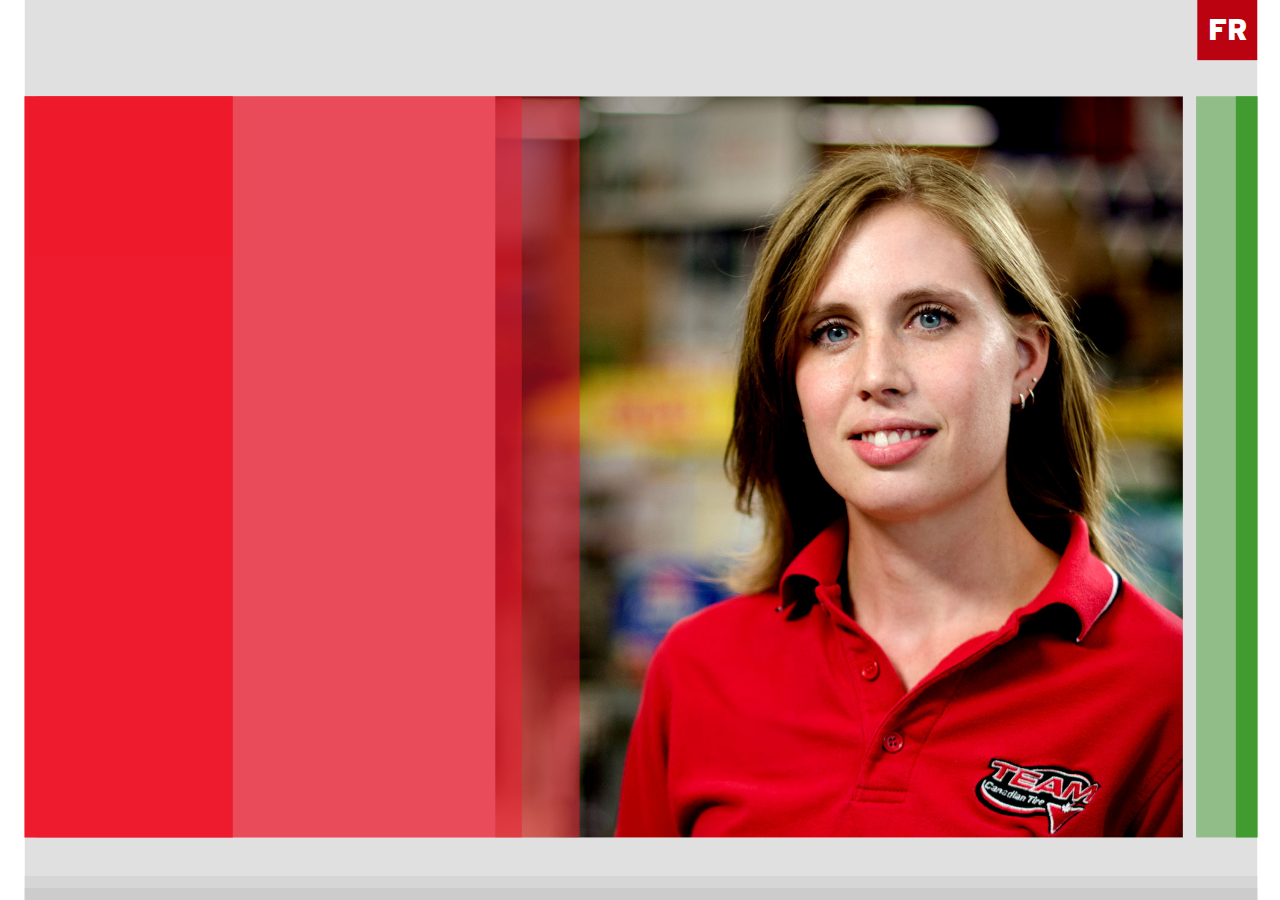
<file: annual-report/2019/index.html>
<!DOCTYPE html>
<html>
  <head>
	<meta http-equiv="Content-Type" content="text/html; charset=utf-8" />
	<title>Canadian Tire Dealers’ Association’s Profit Sharing Plan 2019</title>
	<style>
		html {
			height:100%;
		}
		body {
			background-color:#E0E0E0;
			margin:0;
			height:100%;
		}
	</style>
	<!-- copy these lines to your document head: -->

	<meta name="viewport" content="user-scalable=yes, initial-scale=1.0, width=device-width" />
	<link href='https://fonts.googleapis.com/css?family=Source+Sans+Pro&subset=latin' rel='stylesheet' type='text/css'>
	
	<style>
  @font-face {
      font-family: 'Interstate-Light';
      src: url('index.hyperesources/Interstate-Light.woff2') format('woff2'),
          url('index.hyperesources/Interstate-Light.woff') format('woff');
      font-weight: 300;
      font-style: normal;
  }
</style>
	<style>
  @font-face {
      font-family: 'Interstate-Black';
      src: url('index.hyperesources/Interstate-Black.woff2') format('woff2'),
          url('index.hyperesources/Interstate-Black.woff') format('woff');
      font-weight: 900;
      font-style: normal;
  }
</style>
	<script type="text/javascript" src="index.hyperesources/hype-deep-link.min.js"></script>
	<script type="text/javascript" src="index.hyperesources/hype-google-analytics-tracker.min.js"></script>
	<script type="text/javascript" src="index.hyperesources/jquery.min.js"></script>
	
<style>

	a.a-red {
  		color: #EE1A2D !important; /* or #BA0211 (darker) or #EE1A2D */
	}
	a.a-white {
  		color: #FFFFFF !important;
	}

	a:link {
    	text-decoration: underline;
	}

	a:visited {
    	text-decoration: underline;
	}

	a:hover {
   		text-decoration: underline;
	}

	a:active {
    	text-decoration: underline;
	}
	
	.is-sticky {
	  position: fixed !important;
	  top: 0px !important;
	}
	
</style>

<script>
    window.hypeGoogleAnalyticsTrackerConfig = {trackingId: "UA-109201046-2"};
    window.projectVersion = '0.3.5';
    hypeLinks = {
      PDF: 'CDTA-2019-en.pdf'
    }
</script>
	
	

	<!-- end copy -->
  </head>
  <body>
	<!-- copy these lines to your document: -->

	<div id="index_hype_container" style="margin:auto;position:relative;width:100%;height:599px;overflow:hidden;">
		<script type="text/javascript" charset="utf-8" src="index.hyperesources/index_hype_generated_script.js?897969"></script>
	</div>

	<!-- end copy -->
  </body>
</html>
</file>
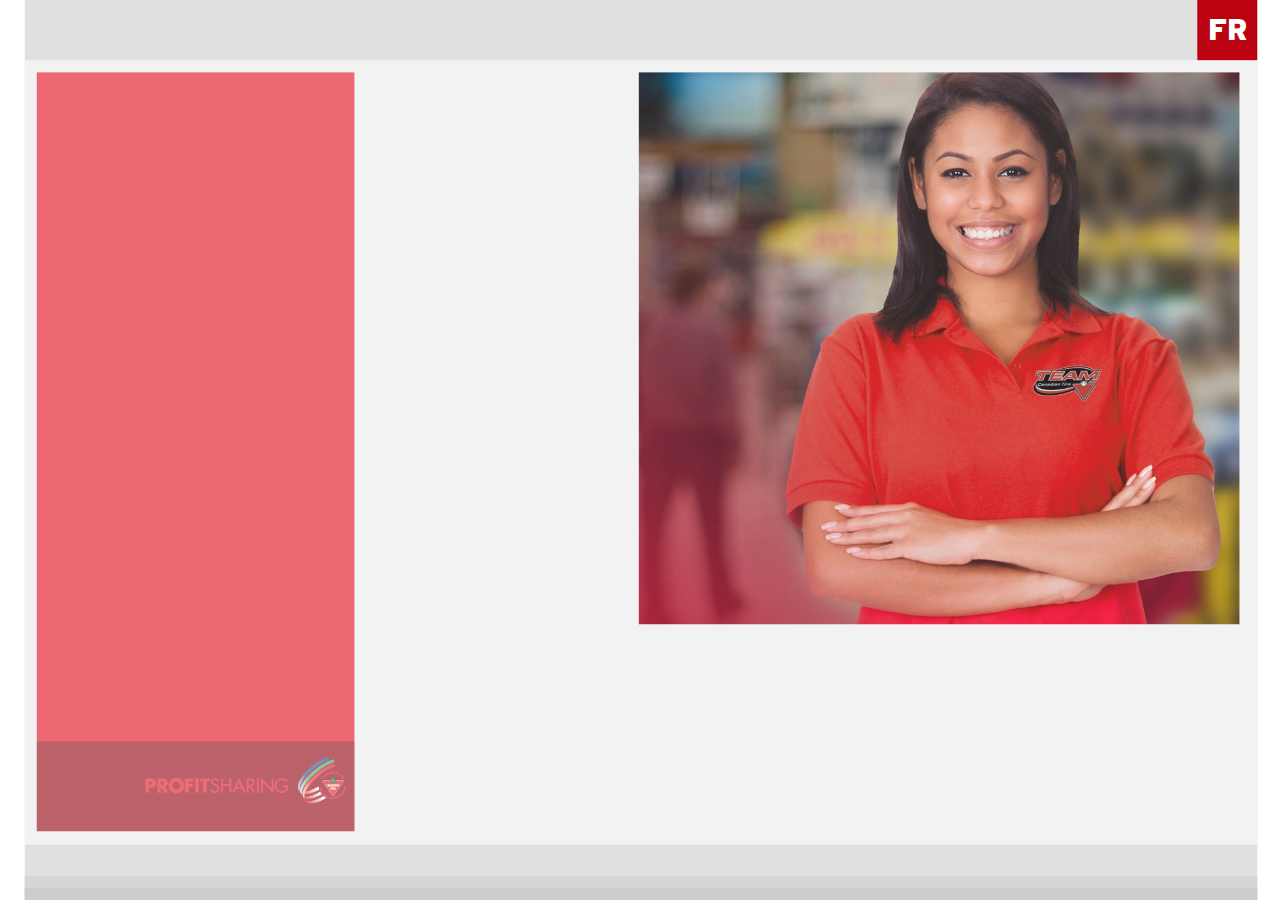
<file: annual-report/2020/index.html>
<!DOCTYPE html>
<html>
  <head>
	<meta http-equiv="Content-Type" content="text/html; charset=utf-8" />
	<title>Canadian Tire Dealers’ Association’s Profit Sharing Plan 2020</title>
	<style>
		html {
			height:100%;
		}
		body {
			background-color:#E0E0E0;
			margin:0;
			height:100%;
		}
	</style>
	<!-- copy these lines to your document head: -->

	<meta name="viewport" content="user-scalable=yes, initial-scale=1.0, width=device-width" />
	<link href='https://fonts.googleapis.com/css?family=Source+Sans+Pro&subset=latin' rel='stylesheet' type='text/css'>

	<style>
  @font-face {
      font-family: 'Interstate-Light';
      src: url('index.hyperesources/Interstate-Light.woff2') format('woff2'),
          url('index.hyperesources/Interstate-Light.woff') format('woff');
      font-weight: 300;
      font-style: normal;
  }
</style>
	<style>
  @font-face {
      font-family: 'Interstate-Black';
      src: url('index.hyperesources/Interstate-Black.woff2') format('woff2'),
          url('index.hyperesources/Interstate-Black.woff') format('woff');
      font-weight: 900;
      font-style: normal;
  }
</style>
	<script type="text/javascript" src="index.hyperesources/hype-deep-link.min.js"></script>
	<script type="text/javascript" src="index.hyperesources/hype-google-analytics-tracker.min.js"></script>
	<script type="text/javascript" src="index.hyperesources/jquery.min.js"></script>

<style>

	a.a-red {
  		color: #EE1A2D !important; /* or #BA0211 (darker) or #EE1A2D */
	}
	a.a-white {
  		color: #FFFFFF !important;
	}

	a:link {
    	text-decoration: underline;
	}

	a:visited {
    	text-decoration: underline;
	}

	a:hover {
   		text-decoration: underline;
	}

	a:active {
    	text-decoration: underline;
	}

	.is-sticky {
	  position: fixed !important;
	  top: 0px !important;
	}

</style>

<script>
    window.hypeGoogleAnalyticsTrackerConfig = {trackingId: "UA-109201046-2"};
    window.projectVersion = '2.1.0';
    hypeLinks = {
      PDF: 'CDTA-2020-en.pdf'
    }
</script>



	<!-- end copy -->
  </head>
  <body>
	<!-- copy these lines to your document: -->

	<div id="index_hype_container" style="margin:auto;position:relative;width:100%;height:599px;overflow:hidden;">
		<script type="text/javascript" charset="utf-8" src="index.hyperesources/index_hype_generated_script.js?897969"></script>
	</div>

	<!-- end copy -->
  </body>
</html>
</file>
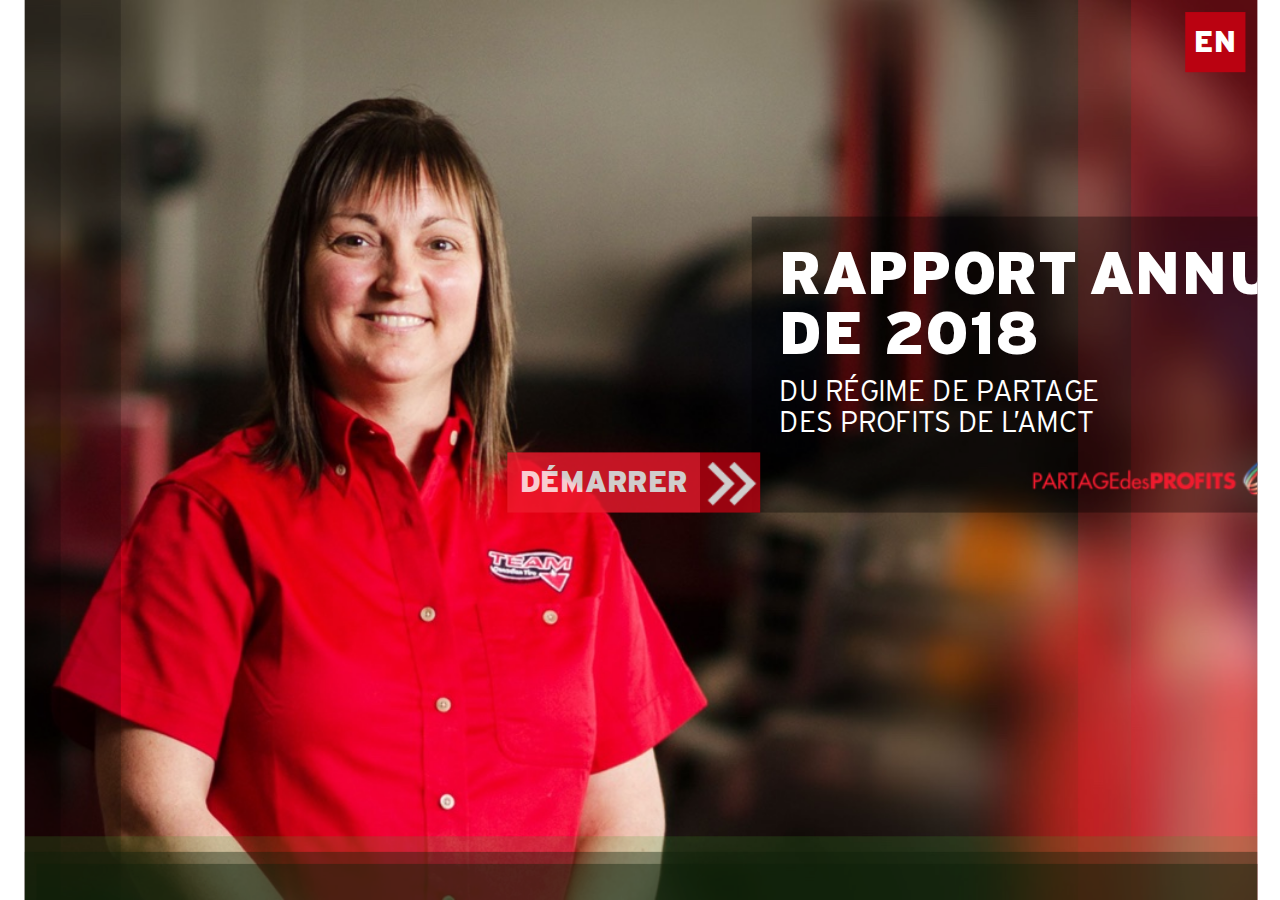
<file: fr/rapport-annuel/2018/index.html>
<!DOCTYPE html>
<html>
  <head>
	<meta http-equiv="Content-Type" content="text/html; charset=utf-8" />
	<meta http-equiv="X-UA-Compatible" content="chrome=1,IE=edge" />
	<title>Association des marchands Canadian Tire - Rapport annuel 2018</title>
	<style>
		html {
			height:100%;
		}
		body {
			background-color:#E0E0E0;
			margin:0;
			height:100%;
		}
	</style>
	<!-- copy these lines to your document head: -->

	<meta name="viewport" content="user-scalable=yes, initial-scale=1.0, width=device-width" />
	<link href='https://fonts.googleapis.com/css?family=Source+Sans+Pro&subset=latin' rel='stylesheet' type='text/css'>
	
	<style>
  @font-face {
      font-family: 'Interstate-Light';
      src: url('index.hyperesources/Interstate-Light.woff2') format('woff2'),
          url('index.hyperesources/Interstate-Light.woff') format('woff');
      font-weight: 300;
      font-style: normal;
  }
</style>
	<style>
  @font-face {
      font-family: 'Interstate-Black';
      src: url('index.hyperesources/Interstate-Black.woff2') format('woff2'),
          url('index.hyperesources/Interstate-Black.woff') format('woff');
      font-weight: 900;
      font-style: normal;
  }
</style>
	<script type="text/javascript" src="index.hyperesources/hype-deep-link.min.js"></script>
	<script type="text/javascript" src="index.hyperesources/hype-google-analytics-tracker.min.js"></script>
	<script type="text/javascript" src="index.hyperesources/jquery.min.js"></script>
	
<style>

	a.a-red {
  		color: #EE1A2D !important; /* or #BA0211 (darker) or #EE1A2D */
	}
	a.a-white {
  		color: #FFFFFF !important;
	}

	a:link {
    	text-decoration: underline;
	}

	a:visited {
    	text-decoration: underline;
	}

	a:hover {
   		text-decoration: underline;
	}

	a:active {
    	text-decoration: underline;
	}
	
	.is-sticky {
	  position: fixed !important;
	  top: 0px !important;
	}
	
</style>

<script>
    window.hypeGoogleAnalyticsTrackerConfig = {trackingId: "UA-109201046-2"};
    window.projectVersion = '0.3.5';
    hypeLinks = {
      PDF: 'CDTA-2018-fr.pdf'
    }
</script>
	
	

	<!-- end copy -->
  </head>
  <body>
	<!-- copy these lines to your document: -->

	<div id="index_hype_container" style="margin:auto;position:relative;width:100%;height:599px;overflow:hidden;">
		<script type="text/javascript" charset="utf-8" src="index.hyperesources/index_hype_generated_script.js?45917"></script>
	</div>

	<!-- end copy -->
  </body>
</html>
</file>
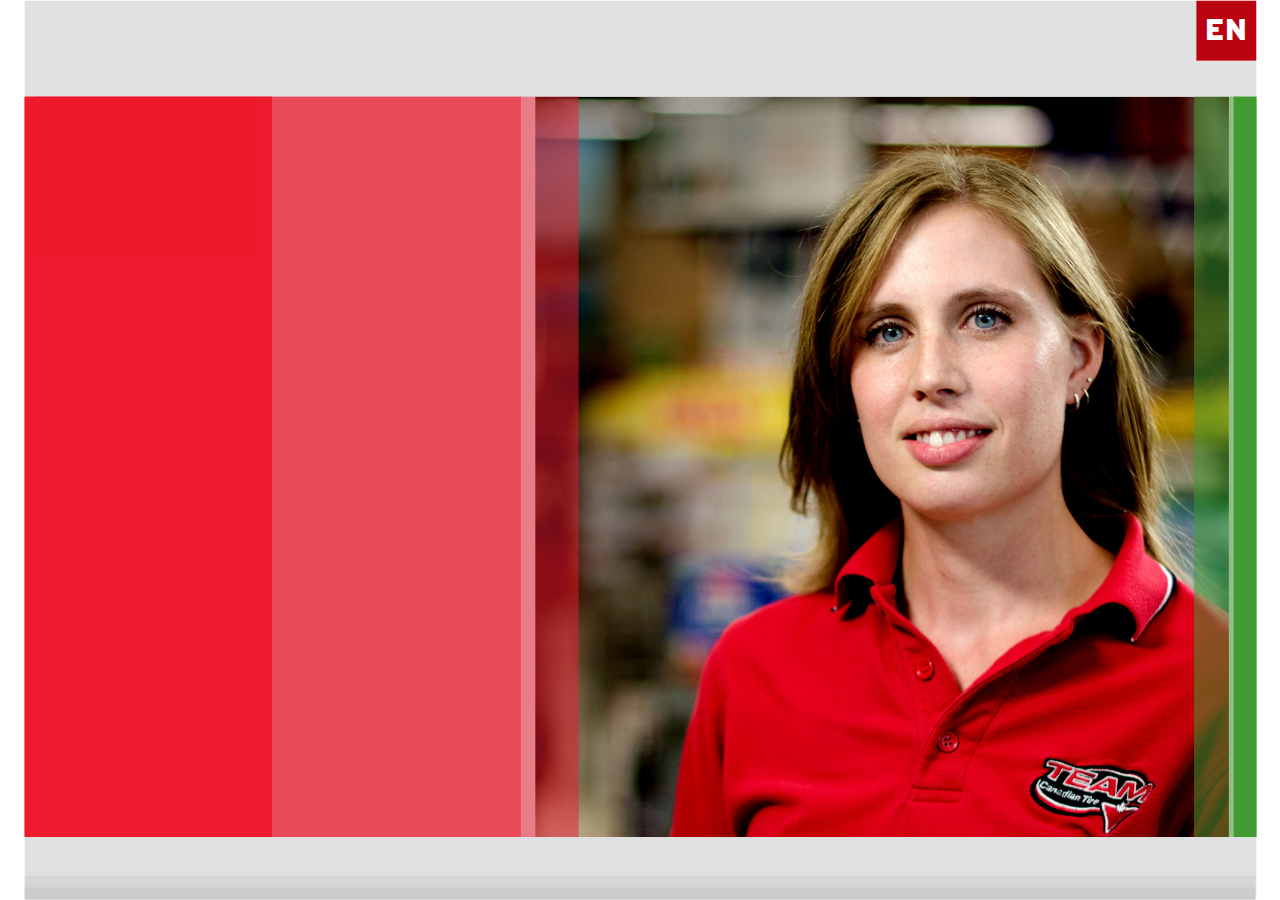
<file: fr/rapport-annuel/2019/index.html>
<!DOCTYPE html>
<html>
  <head>
	<meta http-equiv="Content-Type" content="text/html; charset=utf-8" />
	<title>Association des marchands Canadian Tire - Rapport annuel 2019</title>
	<style>
		html {
			height:100%;
		}
		body {
			background-color:#E0E0E0;
			margin:0;
			height:100%;
		}
	</style>
	<!-- copy these lines to your document head: -->

	<meta name="viewport" content="user-scalable=yes, initial-scale=1.0, width=device-width" />
	<link href='https://fonts.googleapis.com/css?family=Source+Sans+Pro&subset=latin' rel='stylesheet' type='text/css'>
	
	<style>
  @font-face {
      font-family: 'Interstate-Light';
      src: url('index.hyperesources/Interstate-Light.woff2') format('woff2'),
          url('index.hyperesources/Interstate-Light.woff') format('woff');
      font-weight: 300;
      font-style: normal;
  }
</style>
	<style>
  @font-face {
      font-family: 'Interstate-Black';
      src: url('index.hyperesources/Interstate-Black.woff2') format('woff2'),
          url('index.hyperesources/Interstate-Black.woff') format('woff');
      font-weight: 900;
      font-style: normal;
  }
</style>
	<script type="text/javascript" src="index.hyperesources/hype-deep-link.min.js"></script>
	<script type="text/javascript" src="index.hyperesources/hype-google-analytics-tracker.min.js"></script>
	<script type="text/javascript" src="index.hyperesources/jquery.min.js"></script>
	
<style>

	a.a-red {
  		color: #EE1A2D !important; /* or #BA0211 (darker) or #EE1A2D */
	}
	a.a-white {
  		color: #FFFFFF !important;
	}

	a:link {
    	text-decoration: underline;
	}

	a:visited {
    	text-decoration: underline;
	}

	a:hover {
   		text-decoration: underline;
	}

	a:active {
    	text-decoration: underline;
	}
	
	.is-sticky {
	  position: fixed !important;
	  top: 0px !important;
	}
	
</style>

<script>
    window.hypeGoogleAnalyticsTrackerConfig = {trackingId: "UA-109201046-2"};
    window.projectVersion = '0.1.0';
    hypeLinks = {
      PDF: 'CDTA-2019-fr.pdf'
    }
</script>
	
	

	<!-- end copy -->
  </head>
  <body>
	<!-- copy these lines to your document: -->

	<div id="index_hype_container" style="margin:auto;position:relative;width:100%;height:599px;overflow:hidden;">
		<script type="text/javascript" charset="utf-8" src="index.hyperesources/index_hype_generated_script.js?674534"></script>
	</div>

	<!-- end copy -->
  </body>
</html>
</file>
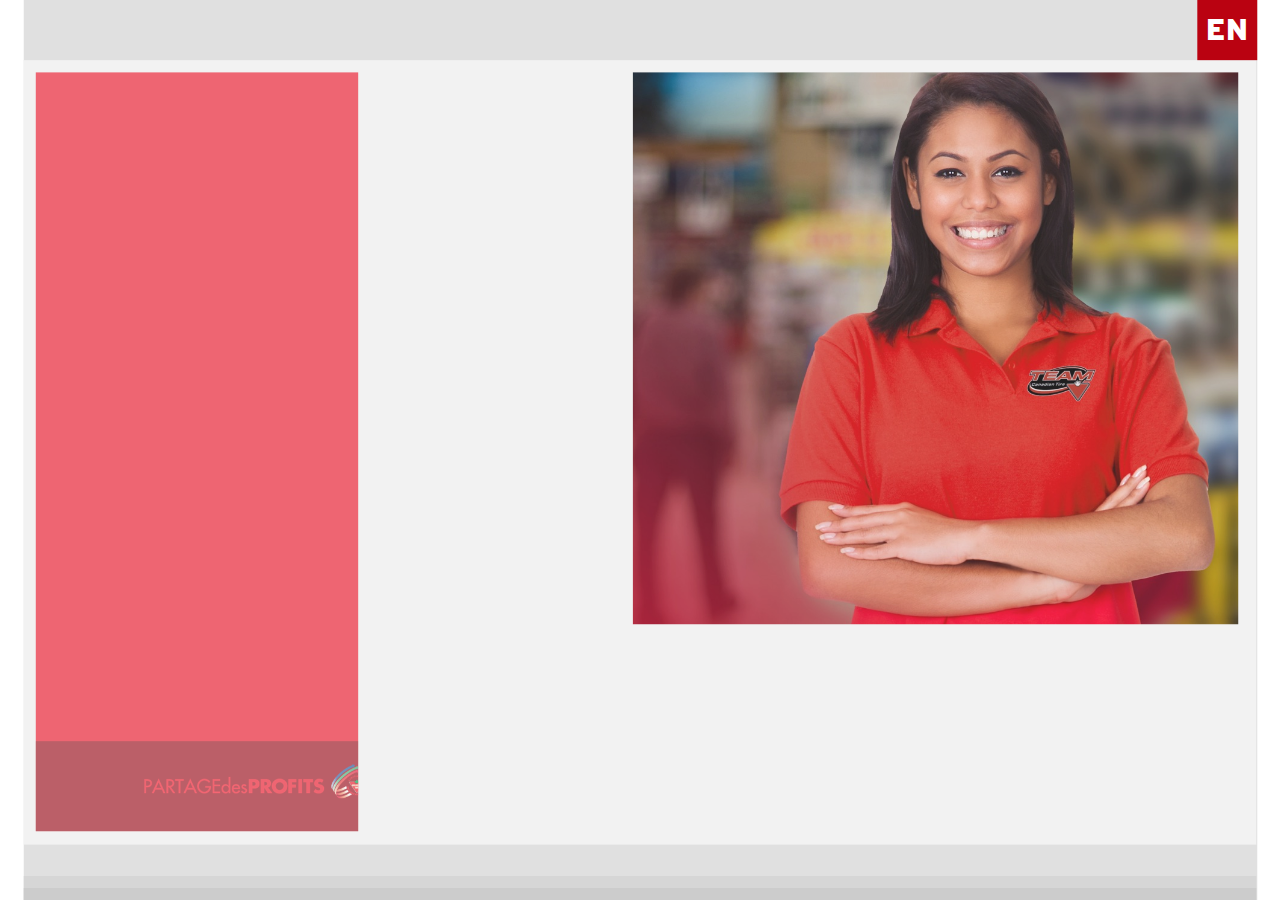
<file: fr/rapport-annuel/2020/index.html>
<!DOCTYPE html>
<html>
  <head>
	<meta http-equiv="Content-Type" content="text/html; charset=utf-8" />
	<title>Association des marchands Canadian Tire - Rapport annuel 2020</title>
	<style>
		html {
			height:100%;
		}
		body {
			background-color:#E0E0E0;
			margin:0;
			height:100%;
		}
	</style>
	<!-- copy these lines to your document head: -->

	<meta name="viewport" content="user-scalable=yes, initial-scale=1.0, width=device-width" />
	<link href='https://fonts.googleapis.com/css?family=Source+Sans+Pro&subset=latin' rel='stylesheet' type='text/css'>

	<style>
  @font-face {
      font-family: 'Interstate-Light';
      src: url('index.hyperesources/Interstate-Light.woff2') format('woff2'),
          url('index.hyperesources/Interstate-Light.woff') format('woff');
      font-weight: 300;
      font-style: normal;
  }
</style>
	<style>
  @font-face {
      font-family: 'Interstate-Black';
      src: url('index.hyperesources/Interstate-Black.woff2') format('woff2'),
          url('index.hyperesources/Interstate-Black.woff') format('woff');
      font-weight: 900;
      font-style: normal;
  }
</style>
	<script type="text/javascript" src="index.hyperesources/hype-deep-link.min.js"></script>
	<script type="text/javascript" src="index.hyperesources/hype-google-analytics-tracker.min.js"></script>
	<script type="text/javascript" src="index.hyperesources/jquery.min.js"></script>

<style>

	a.a-red {
  		color: #EE1A2D !important; /* or #BA0211 (darker) or #EE1A2D */
	}
	a.a-white {
  		color: #FFFFFF !important;
	}

	a:link {
    	text-decoration: underline;
	}

	a:visited {
    	text-decoration: underline;
	}

	a:hover {
   		text-decoration: underline;
	}

	a:active {
    	text-decoration: underline;
	}

	.is-sticky {
	  position: fixed !important;
	  top: 0px !important;
	}

</style>

<script>
    window.hypeGoogleAnalyticsTrackerConfig = {trackingId: "UA-109201046-2"};
    window.projectVersion = '2.1.0';
    hypeLinks = {
      PDF: 'CDTA-2020-fr.pdf'
    }
</script>



	<!-- end copy -->
  </head>
  <body>
	<!-- copy these lines to your document: -->

	<div id="index_hype_container" style="margin:auto;position:relative;width:100%;height:599px;overflow:hidden;">
		<script type="text/javascript" charset="utf-8" src="index.hyperesources/index_hype_generated_script.js?674534"></script>
	</div>

	<!-- end copy -->
  </body>
</html>
</file>
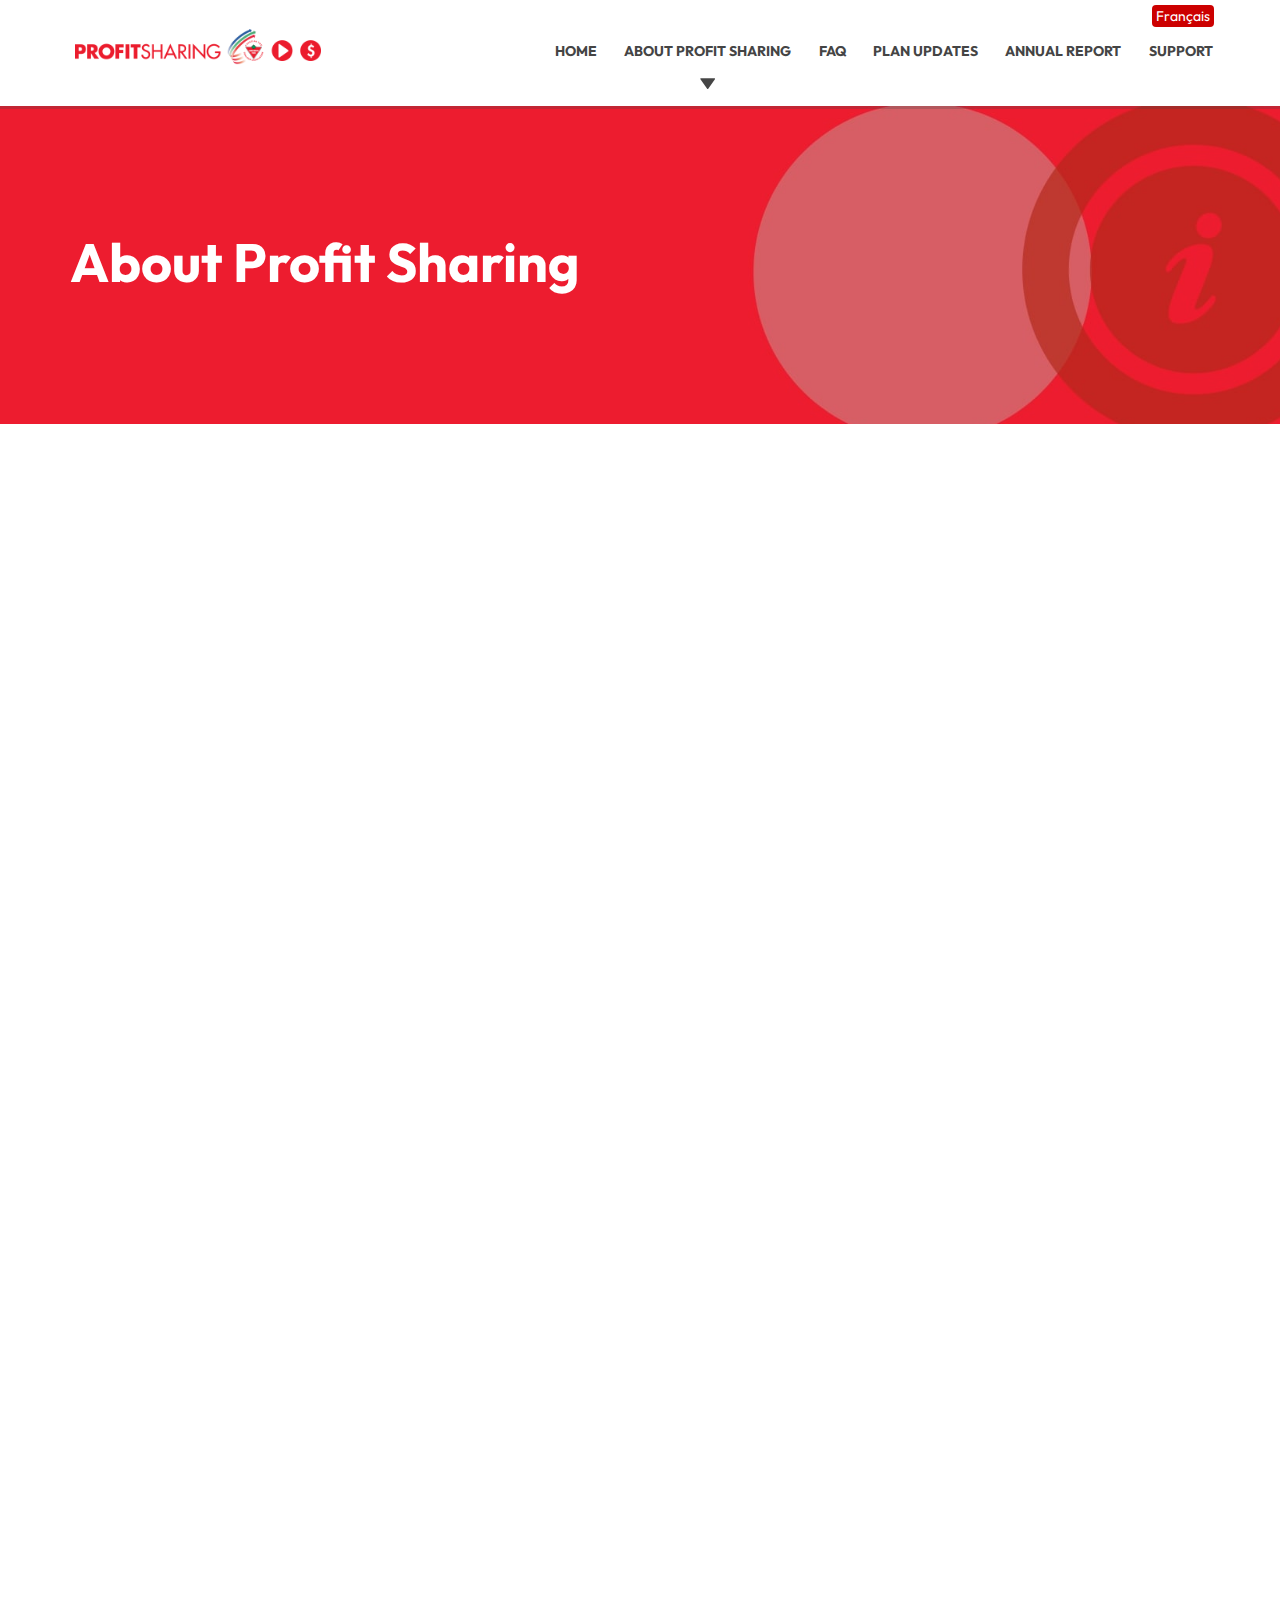
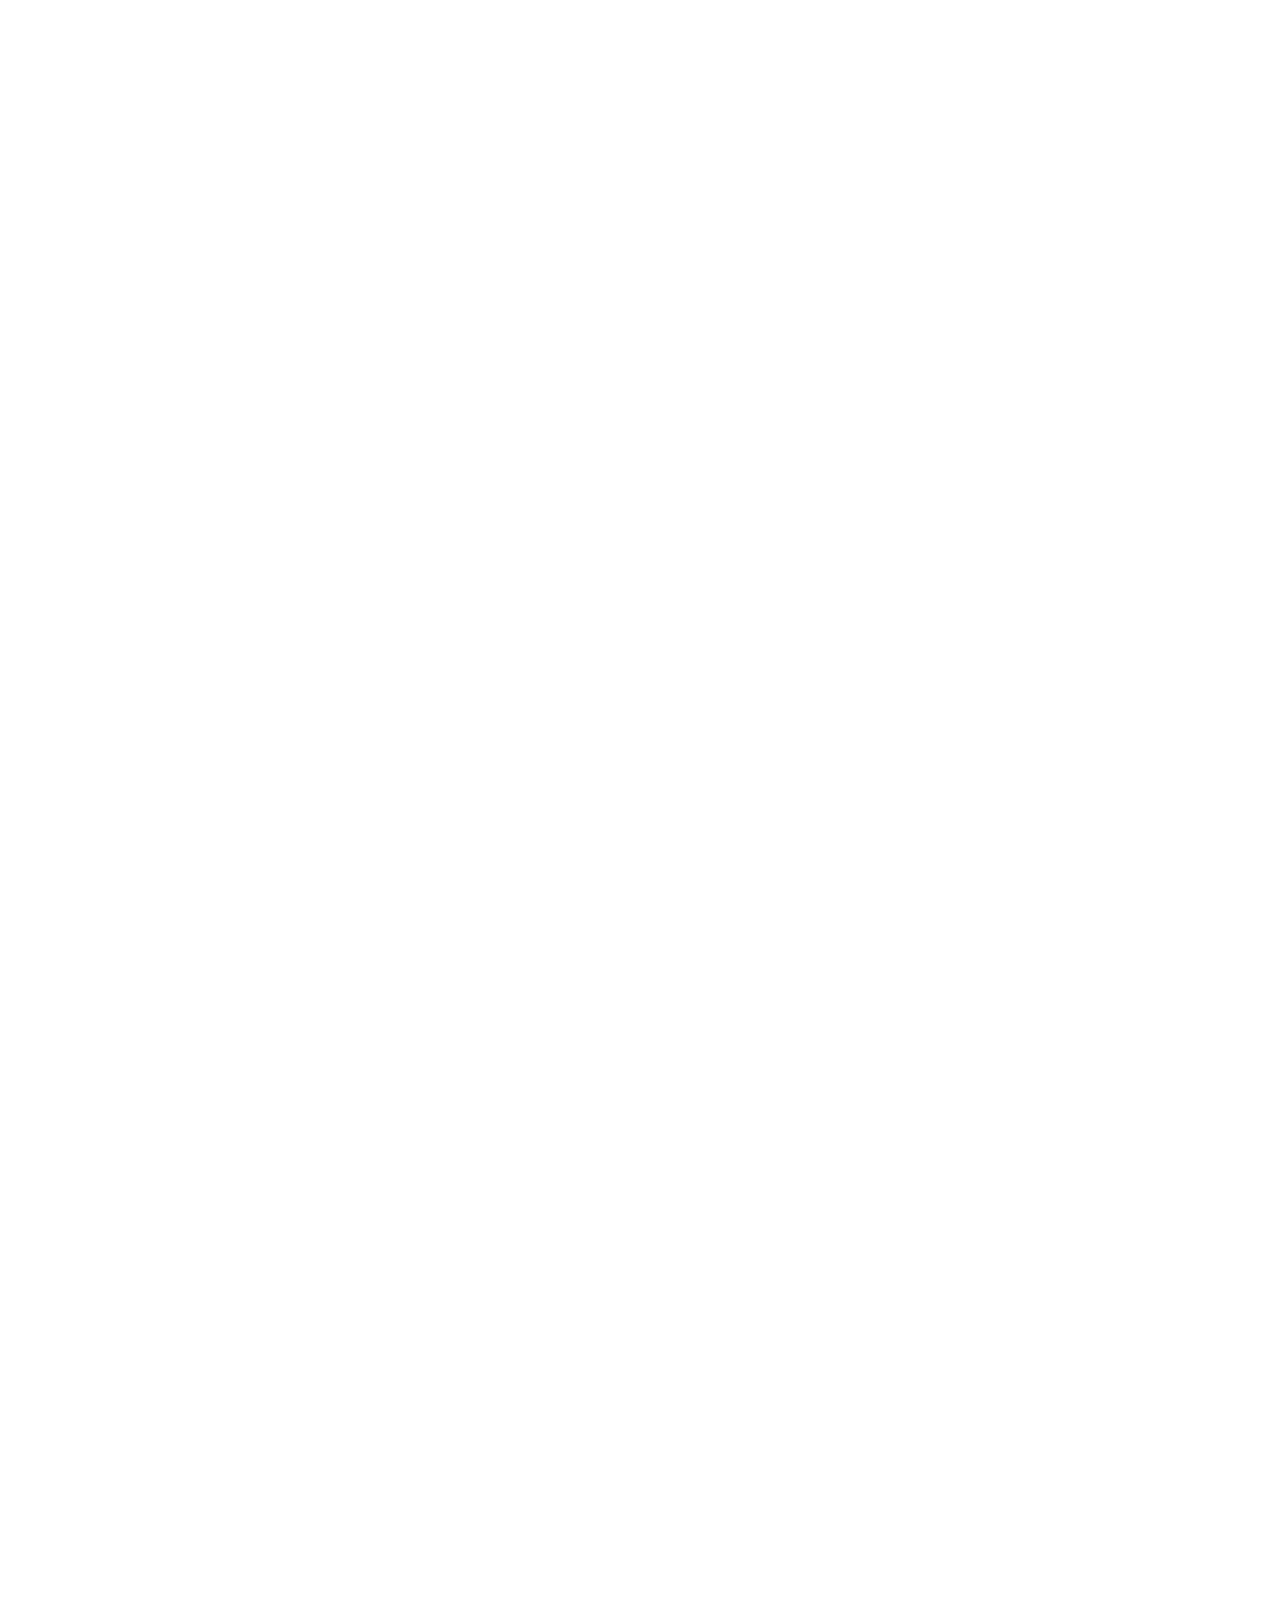
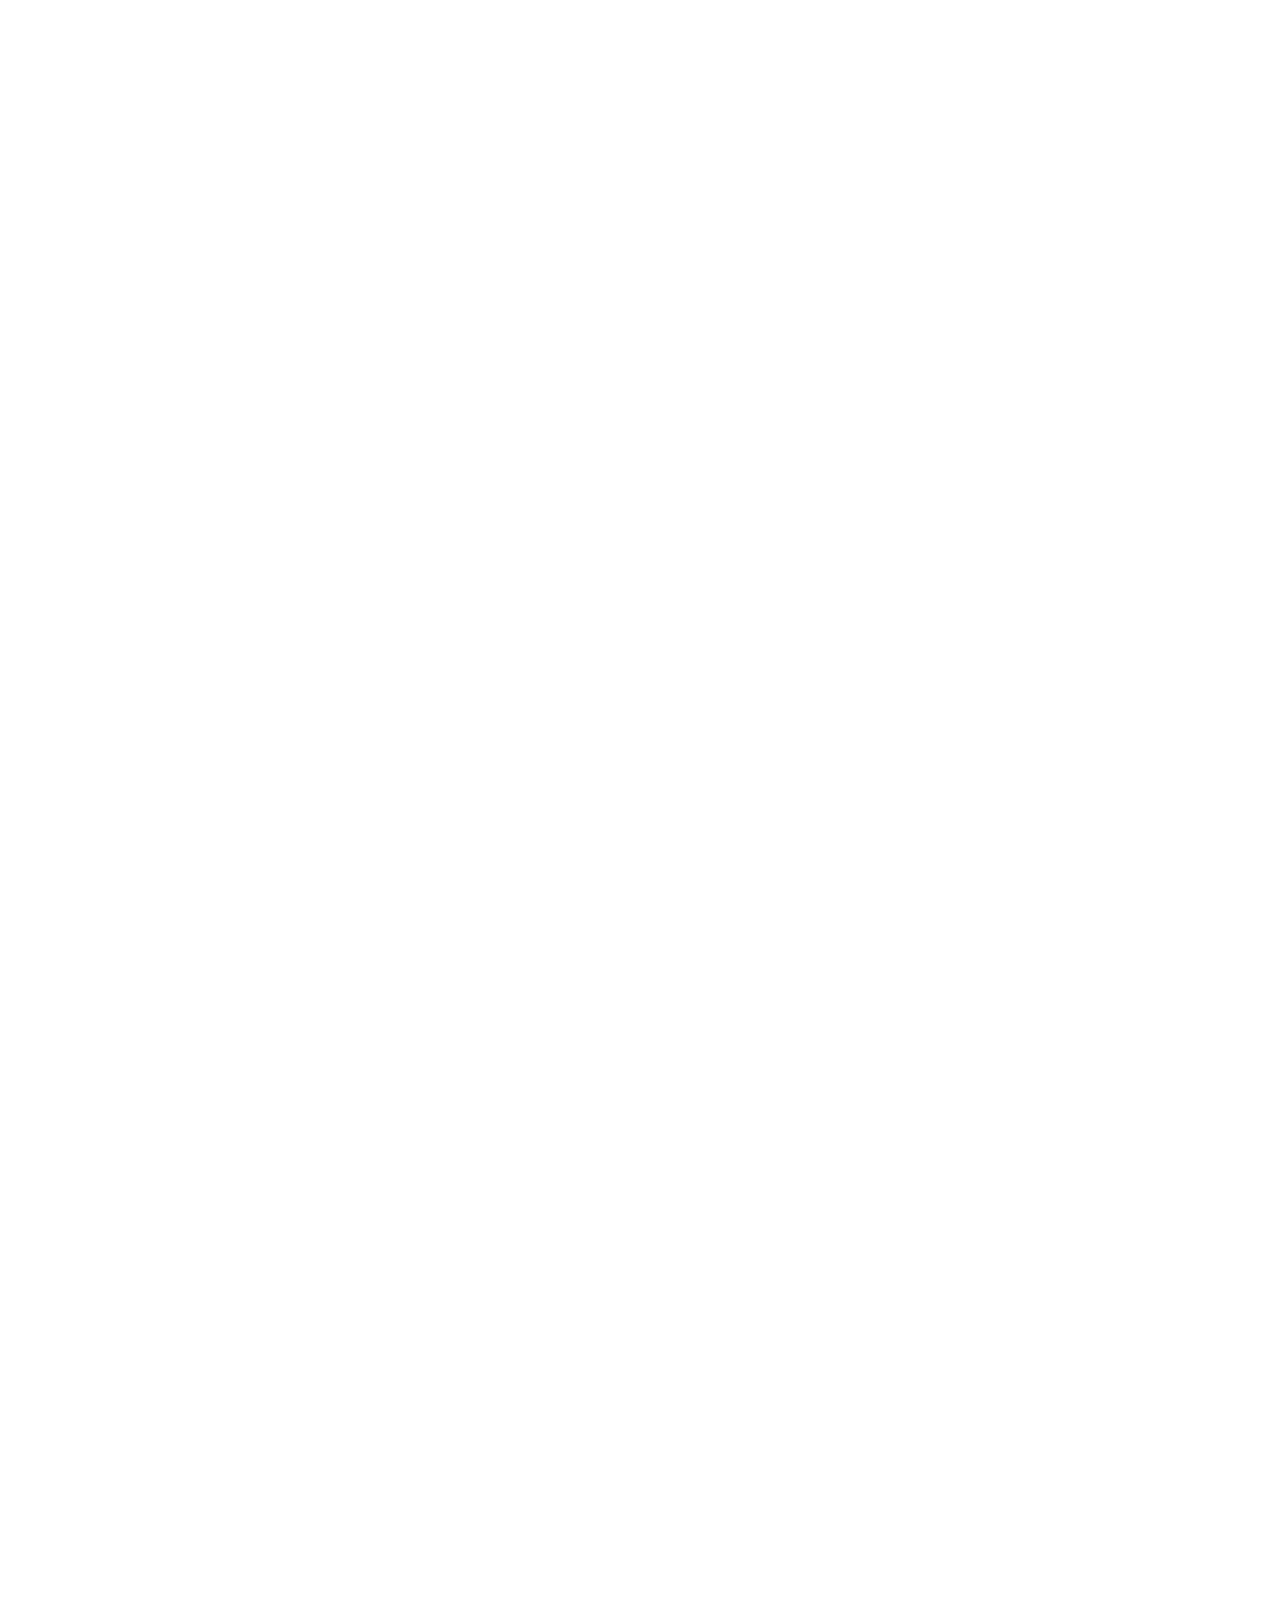
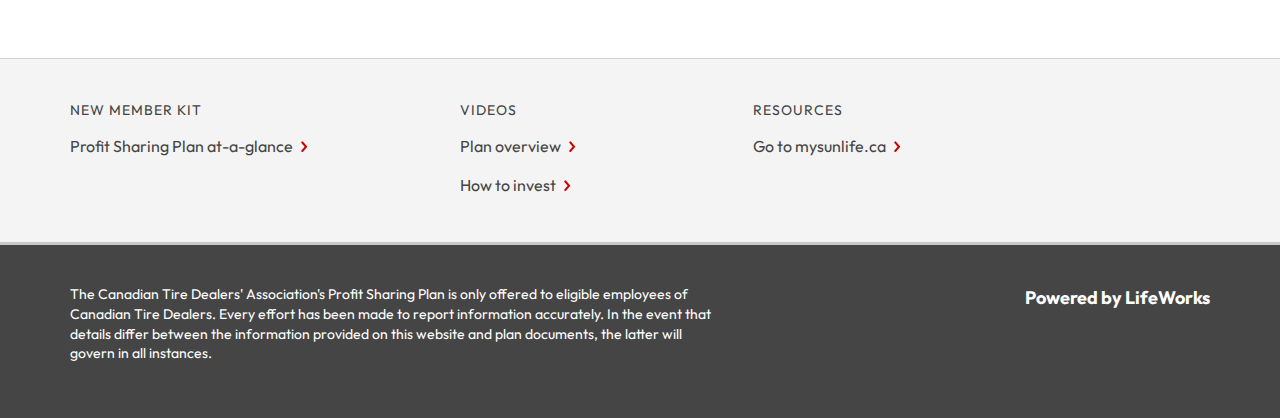
<file: about-profit-sharing.html>
<!DOCTYPE html>
<html lang="en">
  <head>
    <meta charset="utf-8" />
    <meta
      name="viewport"
      content="width=100%,initial-scale=1.0, user-scalable=no, minimum-scale=1.0, maximum-scale=1.0"
    />
    <meta http-equiv="x-ua-compatible" content="ie=edge" />

    <!-- DESCRIPTIONS AND SHARING -->
    <title>About Profit Sharing</title>
    <meta name="author" content="" />
    <meta property="og:title" content="" />
    <meta property="og:site_name" content="" />
    <meta property="og:description" content="" />
    <meta property="og:image" content="" />
    <!--Facebook Image -->

    <!-- favicons and home screen icons -->
    <link rel="apple-touch-icon" href="apple-touch-icon.png" />
    <link rel="icon" type="image/png" sizes="16x16" href="favicon-16x16.png" />
    <link rel="icon" type="image/png" sizes="32x32" href="favicon-32x32.png" />
    <link rel="icon" type="image/png" sizes="96x96" href="favicon-96x96.png" />

    <!-- CSS links -->
    <link rel="stylesheet" href="common/css/bootstrap.min.css" />
    <link rel="stylesheet" href="common/css/main.css" />
    <script>
      (function (i, s, o, g, r, a, m) {
        i['GoogleAnalyticsObject'] = r;
        (i[r] =
          i[r] ||
          function () {
            (i[r].q = i[r].q || []).push(arguments);
          }),
          (i[r].l = 1 * new Date());
        (a = s.createElement(o)), (m = s.getElementsByTagName(o)[0]);
        a.async = 1;
        a.src = g;
        m.parentNode.insertBefore(a, m);
      })(
        window,
        document,
        'script',
        'https://www.google-analytics.com/analytics.js',
        'ga'
      );

      ga('create', 'UA-83287352-2', 'auto');
      ga('send', 'pageview');
    </script>
  </head>

  <body class="about-profit-sharing">
    <div class="navigation-header">
      <div class="container">
        <div class="row">
          <div class="logo">
            <a href="index.html"
              ><img alt="CTDA Profit Sharing Logo" src="en/img/logo.png"
            /></a>
          </div>
          <a href="javascript:void(0);" class="btn-mobile-menu">
            <span class="sr-only">Open navigation menu</span>
            <span class="bar top"></span>
            <span class="bar mid"></span>
            <span class="bar bot"></span>
          </a>
          <div class="blocker"></div>
          <div role="navigation">
            <ul class="nav-list">
              <li class="menu-title">
                <h2>Menu</h2>
                <a href="javascript:void(0);" class="btn-close"
                  ><span class="sr-only">Close menu</span></a
                >
              </li>
              <li><a href="index.html" class="circle-active">Home</a></li>
              <li class="current">
                <a href="about-profit-sharing.html" class="circle-active"
                  >About profit sharing</a
                >
              </li>
              <li><a href="faq.html" class="circle-active">FAQ</a></li>
              <li>
                <a href="plan-news-and-updates.html" class="circle-active"
                  >Plan updates</a
                >
              </li>
              <li>
                <a href="annual-report.html" class="circle-active"
                  >Annual report</a
                >
              </li>
              <li><a href="support.html" class="circle-active">Support</a></li>
              <li class="french-mobile-link">
                <a
                  href="http://www.partagedesprofits.ca/partage-des-profits.html"
                  class="circle-active"
                  >Fran&#xE7;ais</a
                >
              </li>
            </ul>
          </div>
        </div>
        <a
          href="http://www.partagedesprofits.ca/partage-des-profits.html"
          class="french-link"
          >Fran&#xE7;ais</a
        >
      </div>
    </div>

    <div class="heading-graphic">
      <img
        alt=""
        class="heading-image reveal-shrink animate"
        src="common/img/headings/heading-profit-sharing.jpg"
      />
      <h1 class="reveal-shrink animate">About profit sharing</h1>
    </div>

    <div class="content-area">
      <div class="container article" role="article">
        <div class="row reveal-down">
          <div class="col-md-10 col-md-offset-1">
            <div class="introduction">
              <p>
                The Profit Sharing Plan is designed to reward you for your
                contributions to your store&apos;s success and to help you save
                for retirement and other important life events. Keep reading for
                an overview of how the plan works and what you can do to make
                the most of it!
              </p>
              <h3>
                For further details:<br /><br />
                Watch these videos:
              </h3>

              <div class="vid-thumb-wrapper">
                <div class="col-md-6">
                  <a
                    href="#"
                    class="video-btn vid-thumb"
                    data-toggle="modal"
                    data-src="https://player.vimeo.com/video/349707343"
                    data-target="#video_pop"
                  >
                    <div class="btn-play"></div>
                    <img
                      alt="Plan Overview thumbnail"
                      src="common/img/thmb-plan-overview.jpg"
                    />
                    <div class="gradient-overlay"></div>
                    <p>Plan overview</p>
                  </a>
                </div>

                <div class="col-md-6">
                  <a
                    href="#"
                    class="video-btn vid-thumb"
                    data-toggle="modal"
                    data-src="https://player.vimeo.com/video/349713879"
                    data-target="#video_pop"
                  >
                    <div class="btn-play"></div>
                    <img
                      alt="Manage Account thumbnail"
                      src="common/img/thmb-how-to-manage-your-accounts.jpg"
                    />
                    <div class="gradient-overlay"></div>
                    <p>How to invest</p>
                  </a>
                </div>

                <div class="col-md-6">
                  <a
                    href="#"
                    class="video-btn vid-thumb"
                    data-toggle="modal"
                    data-src="https://player.vimeo.com/video/348886659"
                    data-target="#video_pop"
                  >
                    <div class="btn-play"></div>
                    <img
                      alt="Profit Sharing Plan thumbnail"
                      src="common/img/thmb-grow-your-savings.jpg"
                    />
                    <div class="gradient-overlay"></div>
                    <p>How to grow your savings</p>
                  </a>
                </div>

                <div class="col-md-6">
                  <a
                    href="#"
                    class="video-btn vid-thumb"
                    data-toggle="modal"
                    data-src="https://player.vimeo.com/video/442411748"
                    data-target="#video_pop"
                  >
                    <div class="btn-play"></div>
                    <img
                      alt="Profit Sharing Plan thumbnail"
                      src="common/img/thmb-drive-your-savings.jpg"
                    />
                    <div class="gradient-overlay"></div>
                    <p>How to drive your savings</p>
                  </a>
                </div>
              </div>
            </div>
          </div>
        </div>

        <!-- POPUPS -->
        <div
          class="modal fade"
          id="video_pop"
          tabindex="-1"
          role="dialog"
          aria-labelledby="exampleModalLabel"
          aria-hidden="true"
        >
          <div class="modal-dialog modal-lg" role="document">
            <div class="modal-content">
              <div class="modal-body">
                <button
                  type="button"
                  class="close"
                  data-dismiss="modal"
                  aria-label="Close"
                >
                  <span aria-hidden="true">&times;</span>
                </button>
                <!-- 16:9 aspect ratio -->
                <div class="embed-responsive embed-responsive-16by9">
                  <iframe
                    class="embed-responsive-item"
                    src=""
                    id="video"
                    allowscriptaccess="always"
                  ></iframe>
                </div>
              </div>
            </div>
          </div>
        </div>

        <div class="row reveal-down">
          <div class="col-md-10 col-md-offset-1">
            <div class="heading-wrapper">
              <div class="step-circle step-one">
                <span class="sr-only">Step 1</span>
              </div>
              <h2 class="red-cap">HELP DRIVE YOUR STORE&apos;S PROFITS</h2>
            </div>

            <div class="row">
              <div class="col-sm-6">
                <ul class="check-list">
                  <li>Provide great customer service</li>
                  <li>Learn about promotions, sales and new products</li>
                  <li>
                    Take good care of merchandise and make sure items are
                    correctly priced
                  </li>
                </ul>
              </div>
              <div class="col-sm-6">
                <ul class="check-list">
                  <li>Help prevent theft</li>
                  <li>Have a positive attitude</li>
                  <li>Support your colleagues</li>
                </ul>
              </div>
            </div>
          </div>
        </div>

        <div class="row reveal-down">
          <div class="col-md-10 col-md-offset-1">
            <div class="heading-wrapper">
              <div class="step-circle step-two">
                <span class="sr-only">Step 2</span>
              </div>
              <h2 class="red-cap">EARN A GROWTH AWARD IN JUNE</h2>
            </div>
            <h3>
              Your Dealer contributes all the money for your Growth Award. The
              amount you receive is based on:
            </h3>
            <div class="row">
              <div class="col-sm-4 phone-wide-third">
                <img
                  alt="Calendar icon"
                  src="common/img/icon-calendar-coin.png"
                  class="one-third-icon calendar-coin"
                />
                <p class="icon-support">
                  Your store&apos;s profits in the previous year
                </p>
                <div class="plus-icon">
                  <span class="sr-only">Plus</span>
                </div>
              </div>
              <div class="col-sm-4 phone-wide-third">
                <img
                  alt="Gauge icon"
                  src="common/img/icon-gauge.png"
                  class="one-third-icon gauge"
                />
                <p class="icon-support">
                  The number of plan members in your store
                </p>
                <div class="plus-icon">
                  <span class="sr-only">Plus</span>
                </div>
              </div>
              <div class="col-sm-4 phone-wide-third">
                <img
                  alt="Employee icon"
                  src="common/img/icon-employee.png"
                  class="one-third-icon employee"
                />
                <p class="icon-support">Your personal performance</p>
              </div>
            </div>
            <h3>
              Depending on your store&apos;s performance, you may qualify for a
              Growth Award if you:
            </h3>
            <div class="row">
              <div class="col-sm-4 phone-wide-half">
                <img
                  alt="Counter icon"
                  src="common/img/icon-hour-counter.png"
                  class="one-third-icon hour-counter"
                />
                <p class="icon-support">
                  Worked at least 1,000 hours in the previous year
                </p>
                <div class="plus-icon">
                  <span class="sr-only">Plus</span>
                </div>
              </div>
              <div class="col-sm-4 phone-wide-half">
                <img
                  alt="May 1 Calendar icon"
                  src="common/img/icon-calendar-may-1.png"
                  class="one-third-icon calendar-may-one"
                />
                <p class="icon-support">
                  Are employed at the same store on May 1 of the current year
                </p>
              </div>
            </div>
          </div>
        </div>

        <div class="row reveal-down">
          <div class="col-md-10 col-md-offset-1">
            <div class="heading-wrapper">
              <div class="step-circle step-three">
                <span class="sr-only">Step 3</span>
              </div>
              <h2 class="red-cap">EARN A SAVINGS AWARD IN JANUARY</h2>
            </div>
            <!-- <div class="squiggly-divider-hor"></div> -->
            <p>
              Canadian Tire Corporation (CTC) contributes the money for your
              Savings Award based on CTC&apos;s and your store&apos;s
              performance. Your Dealer distributes the money to eligible
              employees based on the value of your Growth Award from June of the
              previous year and the number of plan members in your store.
            </p>
            <h3>You are eligible to receive a Savings Award if you:</h3>
            <div class="row">
              <div class="col-sm-4 phone-wide-half">
                <img
                  alt="Trophy icon"
                  src="common/img/icon-trophy-june-july.png"
                  class="one-third-icon trophy-june-july"
                />
                <p class="icon-support">
                  Received a Growth Award in June/July in the previous year
                </p>
                <div class="plus-icon">
                  <span class="sr-only">Plus</span>
                </div>
              </div>
              <div class="col-sm-4 phone-wide-half">
                <img
                  alt="Employee icon"
                  src="common/img/icon-dec31-employee.png"
                  class="one-third-icon decthirtyone-employee"
                />
                <p class="icon-support">
                  Are still employed with a Canadian Tire Associate Dealer on
                  December 31 in the previous year
                </p>
              </div>
            </div>
          </div>
        </div>

        <div class="row reveal-down">
          <div class="col-md-10 col-md-offset-1">
            <div class="heading-wrapper">
              <div class="step-circle step-four">
                <span class="sr-only">Step 4</span>
              </div>
              <h2 class="red-cap">INVEST YOUR AWARDS</h2>
            </div>
            <!-- <div class="squiggly-divider-hor"></div> -->
            <div class="row">
              <div class="col-md-7">
                <p>
                  Your Growth and Savings Awards are automatically deposited
                  into a Profit Sharing account set up for you by Sun Life. You
                  choose how to invest your awards!
                </p>
                <h3>The plan offers four investment options:</h3>
                <div class="row">
                  <div class="col-sm-6 phone-wide-half">
                    <div class="plan-item">
                      <h4>Canadian Tire</h4>
                      <p>Stock Fund</p>
                    </div>
                    <div class="plan-item">
                      <h4>Sun Life Financial</h4>
                      <p>Money Market Segregated Fund</p>
                    </div>
                  </div>
                  <div class="col-sm-6 phone-wide-half">
                    <div class="plan-item">
                      <h4>BlackRock (BLK)</h4>
                      <p>Conservative Fund</p>
                      <p>Moderate Fund</p>
                      <p>Aggressive Fund</p>
                    </div>
                  </div>
                </div>
                <p>
                  To choose your investment options and manage your investments,
                  visit
                  <a
                    href="http://www.mysunlife.ca"
                    data-category="slf"
                    target="_blank"
                    >mysunlife.ca</a
                  >. The website includes a number of user-friendly tools to
                  help you make your decision. You can also check in at any time
                  to see how your investments are performing.
                </p>
              </div>
              <div class="col-md-5">
                <div class="callout more-on-investing-callout">
                  <div class="content-wrapper">
                    <h3>MORE ON INVESTING</h3>
                    <p>
                      To learn more about the different investment options and
                      accounts, check out the
                      <span class="bold"
                        >Profit Sharing Plan
                        <span class="text-nowrap">at-a-glance</span></span
                      >.
                    </p>
                    <a
                      href="en/pdfs/Profit_Sharing_At_A_Glance-English.pdf"
                      data-category="glance"
                      target="_blank"
                      class="button circle-active"
                      >LEARN MORE</a
                    >
                  </div>
                </div>
              </div>
            </div>
          </div>
        </div>

        <div class="row reveal-down">
          <div class="col-md-10 col-md-offset-1">
            <div class="heading-wrapper">
              <div class="step-circle step-five" id="step5">
                <span class="sr-only">Step 5</span>
              </div>
              <h2 class="red-cap">ENJOY YOUR SAVINGS!</h2>
            </div>
            <!-- <div class="squiggly-divider-hor"></div> -->
            <p>
              The Profit Sharing Plan is intended to help you save for
              retirement.
            </p>
            <h3>
              That&apos;s why you <span class="bold">cannot</span> withdraw
              money from your
              <span class="bold">Growth Award account</span> until you:
            </h3>
            <div class="row">
              <div class="col-md-6">
                <div class="icon-text-sidexside">
                  <div class="icon-wrapper">
                    <img
                      alt=""
                      src="common/img/icon-65-circle.png"
                      class="sixty-five-circle"
                    />
                  </div>
                  <div class="icon-copy">
                    <p>Reach age 65</p>
                  </div>
                </div>
              </div>
              <div class="col-md-6">
                <div class="icon-text-sidexside">
                  <div class="icon-wrapper">
                    <img
                      alt=""
                      src="common/img/icon-exit-ct.png"
                      class="exit-ct"
                    />
                  </div>
                  <div class="icon-copy">
                    <p>Leave your store</p>
                  </div>
                </div>
              </div>
            </div>
            <div class="row">
              <div class="col-md-6">
                <div class="icon-text-sidexside">
                  <div class="icon-wrapper">
                    <img
                      alt=""
                      src="common/img/icon-retirement-sign.png"
                      class="retirement-sign"
                    />
                  </div>
                  <div class="icon-copy">
                    <p>Retire</p>
                  </div>
                </div>
              </div>
              <div class="col-md-6">
                <div class="icon-text-sidexside">
                  <div class="icon-wrapper">
                    <img
                      alt=""
                      src="common/img/icon-employ-ct-building.png"
                      class="ct-building"
                    />
                  </div>
                  <div class="icon-copy">
                    <p>Become a Dealer or Corporation employee</p>
                  </div>
                </div>
              </div>
            </div>
            <h3>
              However, you <span class="bold">can</span> withdraw some of your
              <span class="bold">Savings Award account</span> for the following
              reasons:
            </h3>
            <div class="row">
              <div class="col-md-6">
                <div class="icon-text-sidexside">
                  <div class="icon-wrapper">
                    <img
                      alt=""
                      src="common/img/icon-money-house.png"
                      class="money-house"
                    />
                  </div>
                  <div class="icon-copy">
                    <p>Make a down payment on a house</p>
                  </div>
                </div>
              </div>
              <div class="col-md-6">
                <div class="icon-text-sidexside">
                  <div class="icon-wrapper">
                    <img
                      alt=""
                      src="common/img/icon-laptop.png"
                      class="laptop"
                    />
                  </div>
                  <div class="icon-copy">
                    <p>Pay for a computer for your studies</p>
                  </div>
                </div>
              </div>
            </div>
            <div class="row">
              <div class="col-md-6">
                <div class="icon-text-sidexside">
                  <div class="icon-wrapper">
                    <img
                      alt=""
                      src="common/img/icon-hold-money.png"
                      class="hold-money"
                    />
                  </div>
                  <div class="icon-copy">
                    <p>Pay down your mortgage</p>
                  </div>
                </div>
              </div>
              <div class="col-md-6">
                <div class="icon-text-sidexside">
                  <div class="icon-wrapper">
                    <img
                      alt=""
                      src="common/img/icon-money-speech.png"
                      class="money-speech"
                    />
                  </div>
                  <div class="icon-copy">
                    <p>
                      Pay for investment advice (up to $500 per year) from a
                      financial advisor
                    </p>
                  </div>
                </div>
              </div>
            </div>
            <div class="row">
              <div class="col-md-6">
                <div class="icon-text-sidexside">
                  <div class="icon-wrapper">
                    <img
                      alt=""
                      src="common/img/icon-ct-certificate.png"
                      class="ct-certificate"
                    />
                  </div>
                  <div class="icon-copy">
                    <p>Pay post-secondary school expenses</p>
                  </div>
                </div>
              </div>
              <div class="col-md-6">
                <div class="icon-text-sidexside rounded-border">
                  <div class="icon-wrapper">
                    <img
                      alt=""
                      src="common/img/icon-50-pie.png"
                      class="fifty-pie"
                    />
                  </div>
                  <div class="icon-copy">
                    <p>
                      Withdraw up to 50% of your current year&apos;s award for
                      any reason
                    </p>
                  </div>
                </div>
              </div>
            </div>
          </div>
        </div>

        <div class="row reveal-down">
          <div class="col-xs-10 col-xs-offset-1">
            <div class="">
              <div class="row profit-sharing-callout callout clearfix">
                <div class="col-sm-8">
                  <p>
                    Keep in mind that you will need to pay tax if you withdraw
                    money from your registered accounts. See the Profit Sharing
                    Plan <span class="text-nowrap">at-a-glance</span> for
                    details.
                  </p>
                </div>
                <div class="col-sm-4">
                  <a
                    href="en/pdfs/Profit_Sharing_At_A_Glance-English.pdf"
                    data-category="glance"
                    target="_blank"
                    class="button circle-active"
                    >Profit Sharing Plan
                    <span class="text-nowrap">at-a-glance</span></a
                  >
                </div>
              </div>
            </div>
          </div>
        </div>
      </div>

      <div class="related-links">
        <div class="container">
          <div class="row">
            <div class="col-sm-4 col-md-4 arrow-links">
              <h4>New member kit</h4>
              <ul class="link-list">
                <li>
                  <a
                    href="en/pdfs/Profit_Sharing_At_A_Glance-English.pdf"
                    data-category="glance"
                    target="_blank"
                    >Profit Sharing Plan
                    <span class="text-nowrap">at-a-glance</span></a
                  >
                </li>
              </ul>
            </div>
            <div class="col-sm-4 col-md-3 arrow-links">
              <h4>Videos</h4>
              <ul class="link-list">
                <li>
                  <a
                    href="http://bit.do/ProfitSharing1"
                    data-category="video"
                    target="_blank"
                    >Plan overview</a
                  >
                </li>
                <li>
                  <a
                    href="http://bit.do/ProfitSharing2"
                    data-category="video"
                    target="_blank"
                    >How to invest</a
                  >
                </li>
              </ul>
            </div>
            <div class="col-sm-4 col-md-5 arrow-links">
              <h4>Resources</h4>
              <ul class="link-list">
                <li>
                  <a
                    href="http://www.mysunlife.ca/"
                    data-category="slf"
                    target="_blank"
                    >Go to mysunlife.ca</a
                  >
                </li>
              </ul>
            </div>
          </div>
        </div>
      </div>
    </div>

    <div class="footer">
      <div class="container">
        <div class="row">
          <div class="col-sm-7">
            <ul class="footer-links">
              <li>
                <a
                  href="https://lifeworks.com/en/privacy-policy"
                  target="_blank"
                  >Privacy</a
                >
              </li>
              <li>
                <a href="https://lifeworks.com/en/terms-use" target="_blank"
                  >Terms of use</a
                >
              </li>
              <li class="last">
                <a
                  href="https://lifeworks.com/en/accessibility-overview"
                  target="_blank"
                  >Accessibility</a
                >
              </li>
            </ul>
            <p>
              The Canadian Tire Dealers&apos; Association&apos;s Profit Sharing
              Plan is only offered to eligible employees of Canadian Tire
              Dealers. Every effort has been made to report information
              accurately. In the event that details differ between the
              information provided on this website and plan documents, the
              latter will govern in all instances.
            </p>
          </div>
          <div class="col-sm-5">
            <a class="powered" href="https://lifeworks.com/en" target="_blank"
              >Powered by LifeWorks</a
            >
          </div>
        </div>
      </div>
    </div>

    <script
      type="text/javascript"
      src="common/js/richmedia/amd-loader.min.js"
    ></script>
    <script type="text/javascript" src="common/js/lib/jquery.js"></script>
    <script type="text/javascript" src="common/js/main-built.js"></script>
    <script type="text/javascript" src="common/js/bootstrap.min.js"></script>
    <script type="text/javascript">
      require('index');
    </script>

    <script>
      $(document).ready(function () {
        // Gets the video src from the data-src on each button
        var $videoSrc;
        $('.video-btn').click(function () {
          $videoSrc = $(this).data('src');
        });
        //console.log($videoSrc);

        // when the modal is opened autoplay it
        $('#video_pop').on('shown.bs.modal', function (e) {
          // set the video src to autoplay and not to show related video. Youtube related video is like a box of chocolates... you never know what you're gonna get
          $('#video').attr(
            'src',
            $videoSrc +
              '?rel=0&amp;showinfo=0&amp;modestbranding=1&amp;autoplay=1'
          );
        });
        // stop playing the youtube video when I close the modal
        $('#video_pop').on('hide.bs.modal', function (e) {
          $('#video').attr('src', $videoSrc);
        });
      });
    </script>
  </body>
</html>
</file>
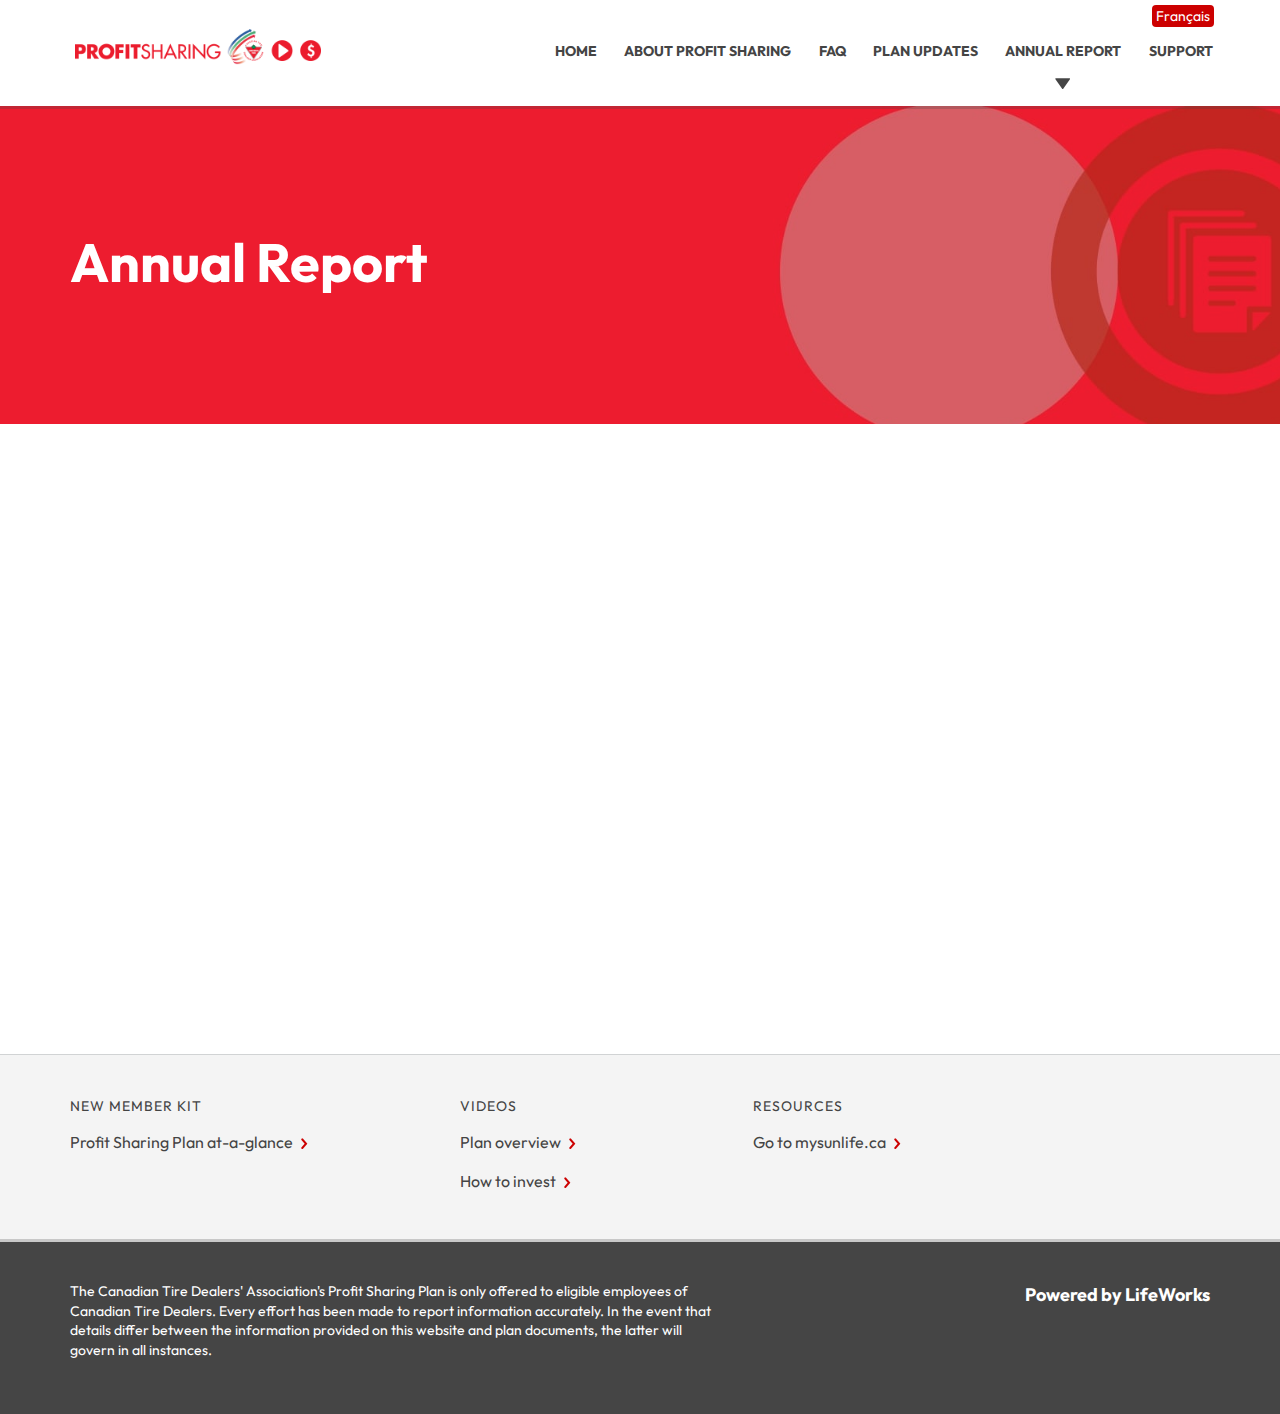
<file: annual-report.html>
<!DOCTYPE html>
<html lang="en">
  <head>
    <meta charset="utf-8" />
    <meta
      name="viewport"
      content="width=100%,initial-scale=1.0, user-scalable=no, minimum-scale=1.0, maximum-scale=1.0"
    />
    <meta http-equiv="x-ua-compatible" content="ie=edge" />

    <!-- DESCRIPTIONS AND SHARING -->
    <title>Annual Report</title>
    <meta name="author" content="" />
    <meta property="og:title" content="" />
    <meta property="og:site_name" content="" />
    <meta property="og:description" content="" />
    <meta property="og:image" content="" />
    <!--Facebook Image -->

    <!-- favicons and home screen icons -->
    <link rel="apple-touch-icon" href="apple-touch-icon.png" />
    <link rel="icon" type="image/png" sizes="16x16" href="favicon-16x16.png" />
    <link rel="icon" type="image/png" sizes="32x32" href="favicon-32x32.png" />
    <link rel="icon" type="image/png" sizes="96x96" href="favicon-96x96.png" />

    <!-- CSS links -->
    <link rel="stylesheet" href="common/css/bootstrap.min.css" />
    <link rel="stylesheet" href="common/css/main.css" />
    <script>
      (function (i, s, o, g, r, a, m) {
        i['GoogleAnalyticsObject'] = r;
        (i[r] =
          i[r] ||
          function () {
            (i[r].q = i[r].q || []).push(arguments);
          }),
          (i[r].l = 1 * new Date());
        (a = s.createElement(o)), (m = s.getElementsByTagName(o)[0]);
        a.async = 1;
        a.src = g;
        m.parentNode.insertBefore(a, m);
      })(
        window,
        document,
        'script',
        'https://www.google-analytics.com/analytics.js',
        'ga'
      );

      ga('create', 'UA-83287352-2', 'auto');
      ga('send', 'pageview');
    </script>
  </head>

  <body class="annual-report">
    <div class="navigation-header">
      <div class="container">
        <div class="row">
          <div class="logo">
            <a href="index.html"
              ><img alt="CTDA Profit Sharing Logo" src="en/img/logo.png"
            /></a>
          </div>
          <a href="javascript:void(0);" class="btn-mobile-menu">
            <span class="sr-only">Open navigation menu</span>
            <span class="bar top"></span>
            <span class="bar mid"></span>
            <span class="bar bot"></span>
          </a>
          <div class="blocker"></div>
          <div role="navigation">
            <ul class="nav-list">
              <li class="menu-title">
                <h2>Menu</h2>
                <a href="javascript:void(0);" class="btn-close"
                  ><span class="sr-only">Close menu</span></a
                >
              </li>
              <li><a href="index.html" class="circle-active">Home</a></li>
              <li>
                <a href="about-profit-sharing.html" class="circle-active"
                  >About profit sharing</a
                >
              </li>
              <li><a href="faq.html" class="circle-active">FAQ</a></li>
              <li>
                <a href="plan-news-and-updates.html" class="circle-active"
                  >Plan updates</a
                >
              </li>
              <li class="current">
                <a href="annual-report.html" class="circle-active"
                  >Annual report</a
                >
              </li>
              <li><a href="support.html" class="circle-active">Support</a></li>
              <li class="french-mobile-link">
                <a
                  href="http://www.partagedesprofits.ca/rapport-annuel.html"
                  class="circle-active"
                  >Fran&#xE7;ais</a
                >
              </li>
            </ul>
          </div>
        </div>
        <a
          href="http://www.partagedesprofits.ca/rapport-annuel.html"
          class="french-link"
          >Fran&#xE7;ais</a
        >
      </div>
    </div>

    <div class="heading-graphic">
      <img
        alt=""
        class="heading-image reveal-shrink animate"
        src="common/img/headings/heading-annual-report.jpg"
      />
      <h1 class="reveal-shrink animate">Annual report</h1>
    </div>

    <div class="content-area">
      <div class="container article" role="article">
        <div class="row">
          <div class="col-md-10 col-md-offset-1">
            <div class="introduction reveal-down">
              <p>
                The annual report provides updates on plan and investment
                performance, plus investing facts and tips.
              </p>
            </div>
            <div class="row reveal-down">
              <div class="col-md-8">
                <div class="annual-report-wrapper">
                  <img
                    alt=""
                    class="annual-report-img"
                    src="common/img/annual_report_2020_en.png"
                  />
                  <h2>2020 <span class="small">annual report</span></h2>
                  <p>In this report:</p>
                  <ul class="check-list medium-check">
                    <li>Get to know your investment options</li>
                    <li>Review how your investments performed in 2020</li>
                    <li>Learn how to balance investment risk</li>
                    <li>
                      Make the most of your savings in the Profit Sharing Plan
                    </li>
                  </ul>
                  <a
                    href="http://www.profitsharingplan.ca/annual-report/2020/"
                    data-category="report"
                    class="button circle-active"
                    target="_blank"
                    >Read the annual report</a
                  >
                </div>
              </div>
              <div class="col-md-4 archive">
                <h2 class="">Archives</h2>
                <ul class="arrow-links list-unstyled">
                  <li>
                    <a
                      href="http://www.profitsharingplan.ca/annual-report/2019/"
                      data-category="report"
                      target="_blank"
                      >2019 annual report</a
                    >
                  </li>
                  <li>
                    <a
                      href="http://www.profitsharingplan.ca/annual-report/2018/"
                      data-category="report"
                      target="_blank"
                      >2018 annual report</a
                    >
                  </li>
                  <li>
                    <a
                      href="http://2017profitsharingplanannualreport.ca/#cover"
                      data-category="report"
                      target="_blank"
                      >2017 annual report</a
                    >
                  </li>
                  <li>
                    <a
                      href="en/pdfs/Annual_Report_2016_EN.pdf"
                      data-category="report"
                      target="_blank"
                      >2016 annual report</a
                    >
                  </li>
                  <li>
                    <a
                      href="en/pdfs/Annual_Report_2015_EN.pdf"
                      data-category="report"
                      target="_blank"
                      >2015 annual report</a
                    >
                  </li>
                  <li>
                    <a
                      href="en/pdfs/Annual_Report_2014_EN.pdf"
                      data-category="report"
                      target="_blank"
                      >2014 annual report</a
                    >
                  </li>
                  <li>
                    <a
                      href="en/pdfs/Annual_Report_2013_EN.pdf"
                      data-category="report"
                      target="_blank"
                      >2013 annual report</a
                    >
                  </li>
                </ul>
              </div>
            </div>
          </div>
        </div>
      </div>

      <div class="related-links">
        <div class="container">
          <div class="row">
            <div class="col-sm-4 col-md-4 arrow-links">
              <h4>New member kit</h4>
              <ul class="link-list">
                <li>
                  <a
                    href="en/pdfs/Profit_Sharing_At_A_Glance-English.pdf"
                    data-category="glance"
                    target="_blank"
                    >Profit Sharing Plan
                    <span class="text-nowrap">at-a-glance</span></a
                  >
                </li>
              </ul>
            </div>
            <div class="col-sm-4 col-md-3 arrow-links">
              <h4>Videos</h4>
              <ul class="link-list">
                <li>
                  <a
                    href="http://bit.do/ProfitSharing1"
                    data-category="video"
                    target="_blank"
                    >Plan overview</a
                  >
                </li>
                <li>
                  <a
                    href="http://bit.do/ProfitSharing2"
                    data-category="video"
                    target="_blank"
                    >How to invest</a
                  >
                </li>
              </ul>
            </div>
            <div class="col-sm-4 col-md-5 arrow-links">
              <h4>Resources</h4>
              <ul class="link-list">
                <li>
                  <a
                    href="http://www.mysunlife.ca/"
                    data-category="slf"
                    target="_blank"
                    >Go to mysunlife.ca</a
                  >
                </li>
              </ul>
            </div>
          </div>
        </div>
      </div>
    </div>

    <div class="footer">
      <div class="container">
        <div class="row">
          <div class="col-sm-7">
            <ul class="footer-links">
              <li>
                <a
                  href="https://lifeworks.com/en/privacy-policy"
                  target="_blank"
                  >Privacy</a
                >
              </li>
              <li>
                <a href="https://lifeworks.com/en/terms-use" target="_blank"
                  >Terms of use</a
                >
              </li>
              <li class="last">
                <a
                  href="https://lifeworks.com/en/accessibility-overview"
                  target="_blank"
                  >Accessibility</a
                >
              </li>
            </ul>
            <p>
              The Canadian Tire Dealers&apos; Association&apos;s Profit Sharing
              Plan is only offered to eligible employees of Canadian Tire
              Dealers. Every effort has been made to report information
              accurately. In the event that details differ between the
              information provided on this website and plan documents, the
              latter will govern in all instances.
            </p>
          </div>
          <div class="col-sm-5">
            <a class="powered" href="https://lifeworks.com/en" target="_blank"
              >Powered by LifeWorks</a
            >
          </div>
        </div>
      </div>
    </div>

    <script
      type="text/javascript"
      src="common/js/richmedia/amd-loader.min.js"
    ></script>
    <script type="text/javascript" src="common/js/lib/jquery.js"></script>
    <script type="text/javascript" src="common/js/main-built.js"></script>
    <script type="text/javascript">
      require('index');
    </script>
  </body>
</html>
</file>
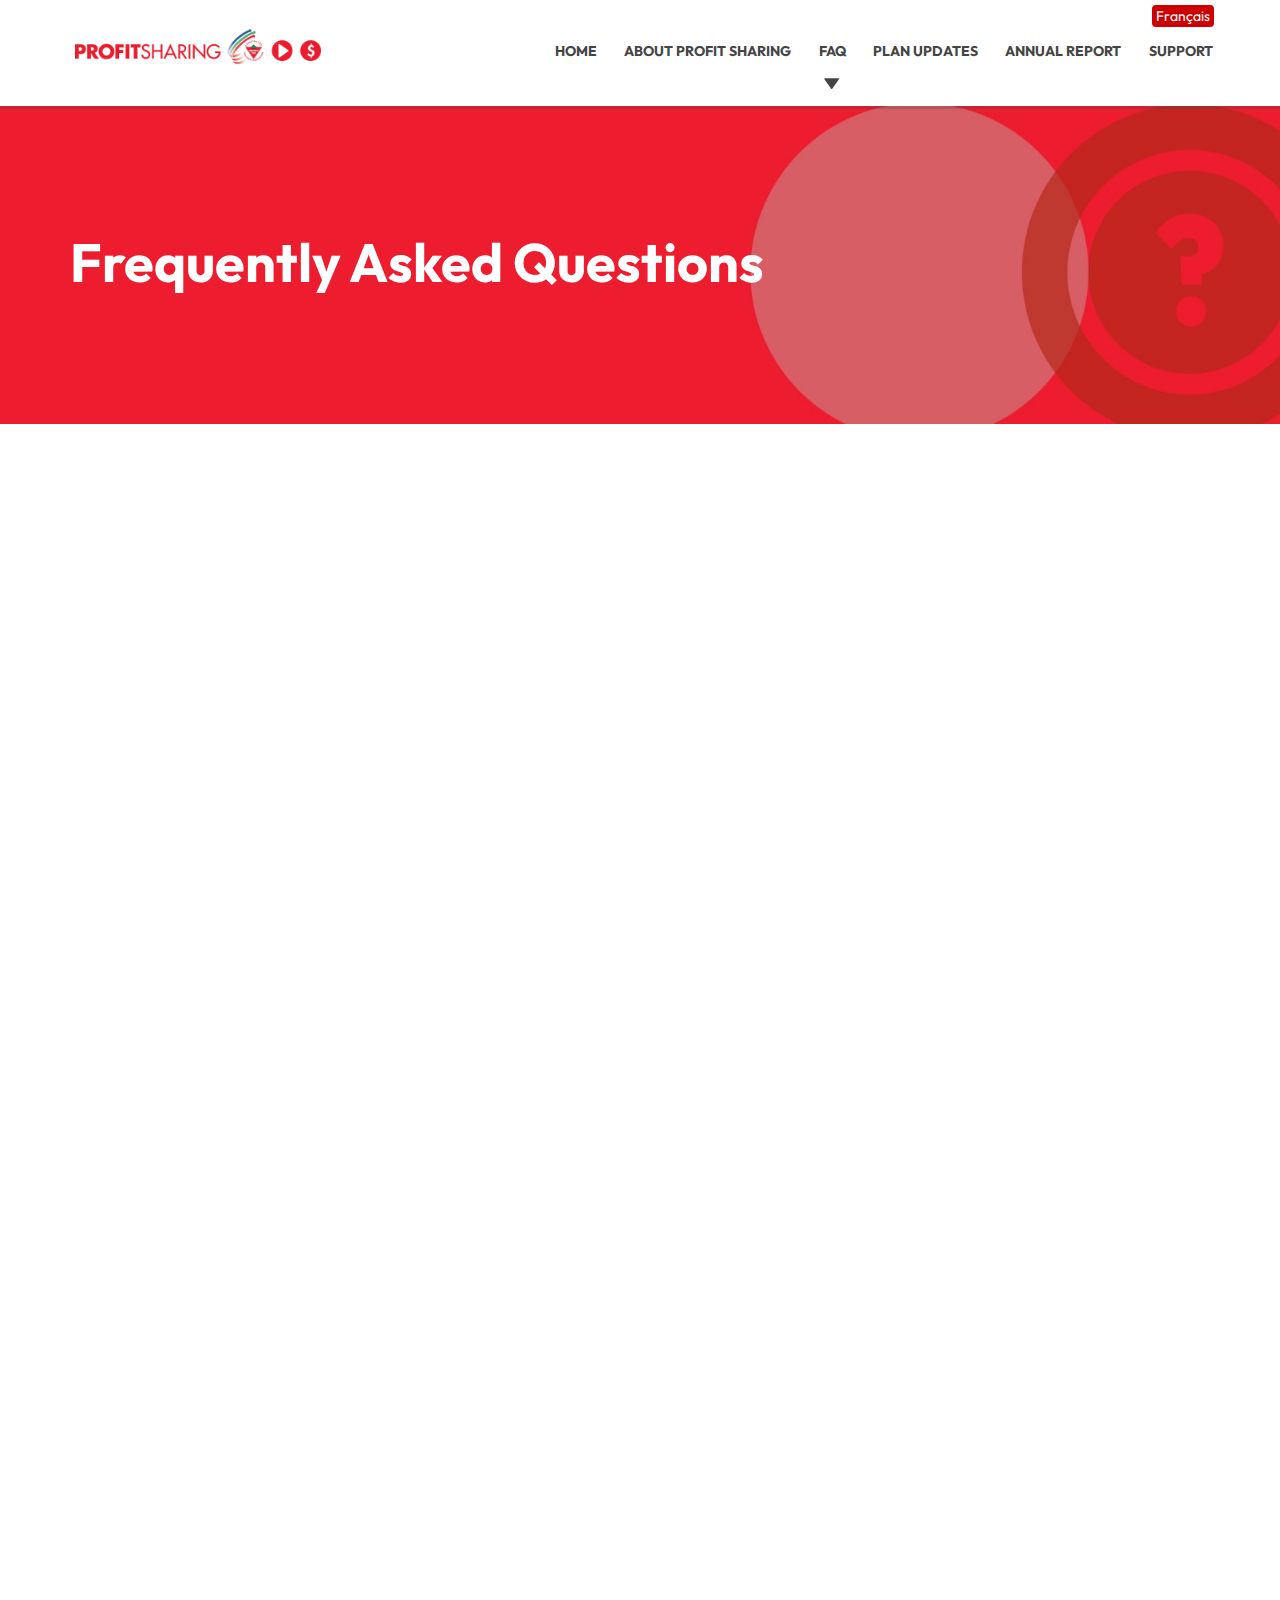
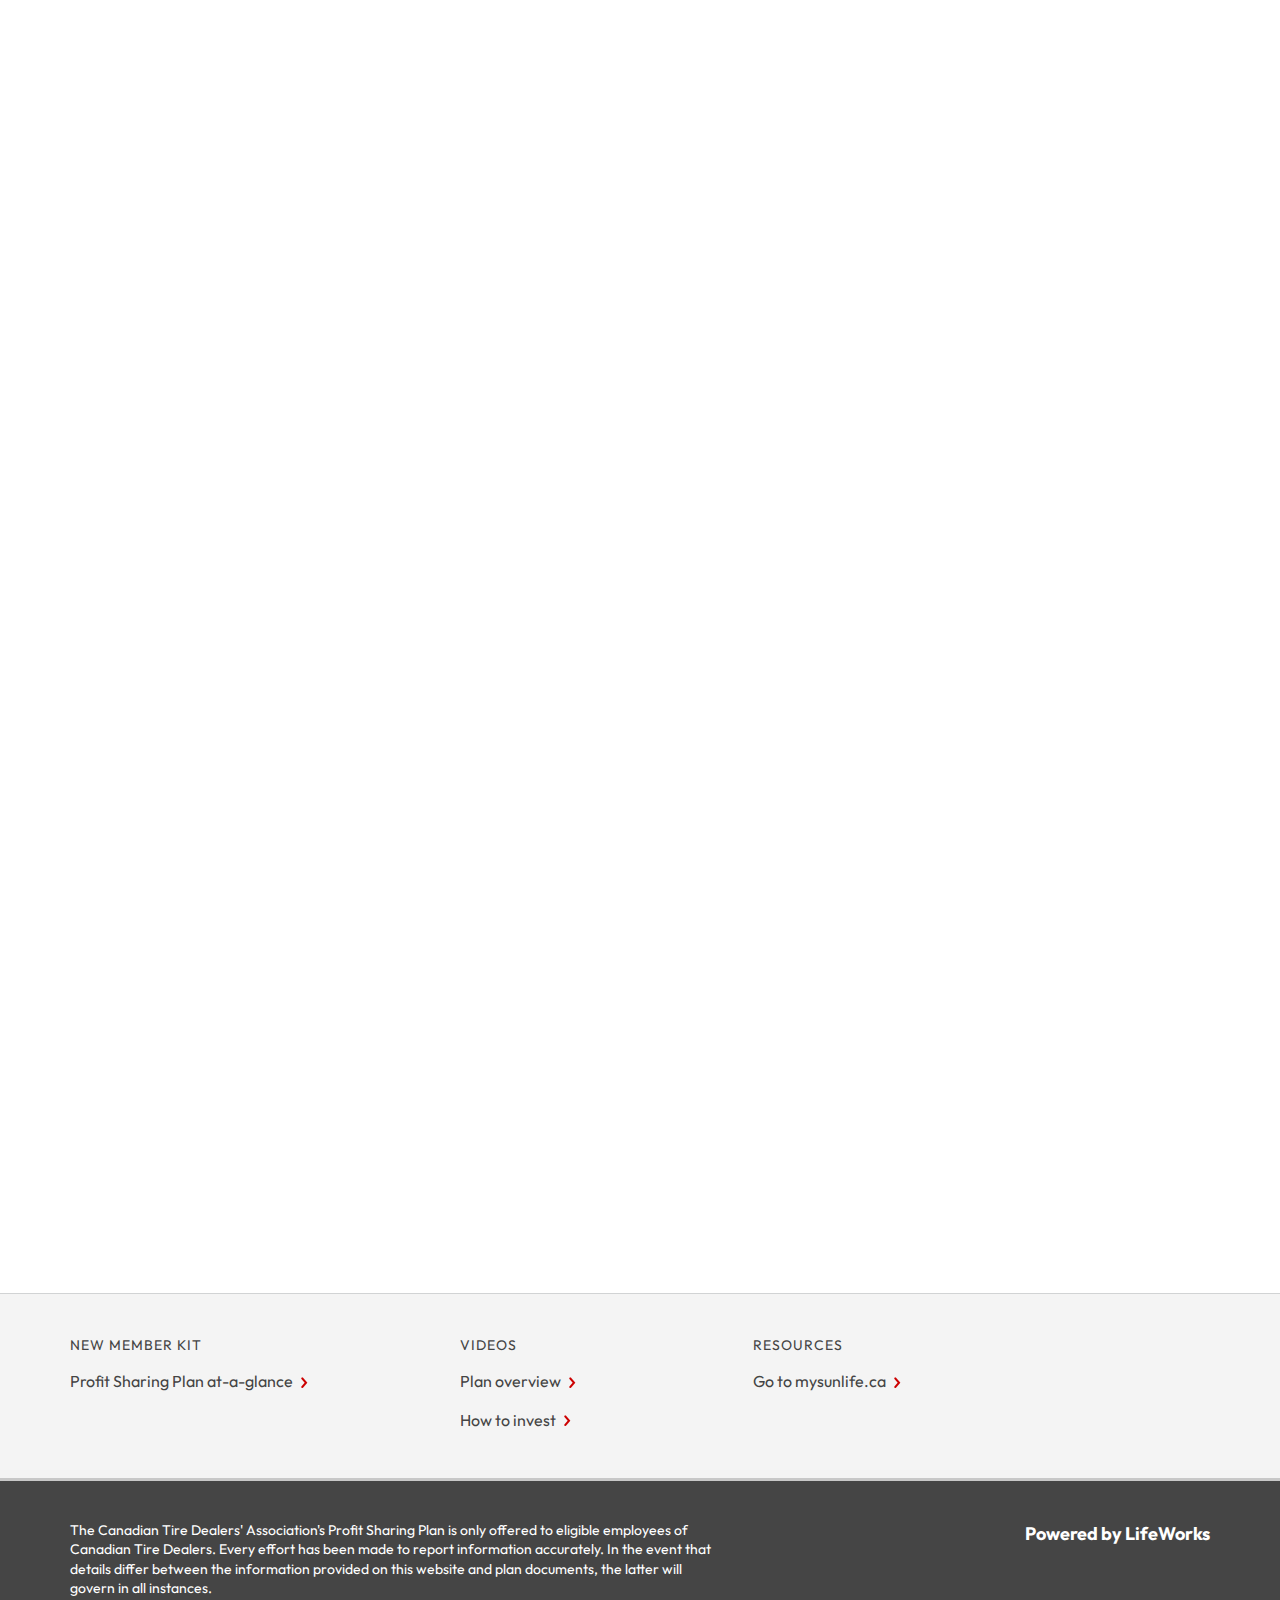
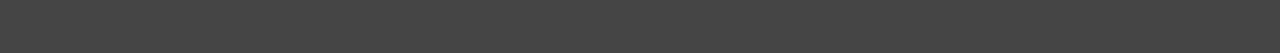
<file: faq.html>
<!DOCTYPE html>
<html lang="en">
  <head>
    <meta charset="utf-8" />
    <meta
      name="viewport"
      content="width=100%,initial-scale=1.0, user-scalable=no, minimum-scale=1.0, maximum-scale=1.0"
    />
    <meta http-equiv="x-ua-compatible" content="ie=edge" />

    <!-- DESCRIPTIONS AND SHARING -->
    <title>FAQ</title>
    <meta name="author" content="" />
    <meta property="og:title" content="" />
    <meta property="og:site_name" content="" />
    <meta property="og:description" content="" />
    <meta property="og:image" content="" />
    <!--Facebook Image -->

    <!-- favicons and home screen icons -->
    <link rel="apple-touch-icon" href="apple-touch-icon.png" />
    <link rel="icon" type="image/png" sizes="16x16" href="favicon-16x16.png" />
    <link rel="icon" type="image/png" sizes="32x32" href="favicon-32x32.png" />
    <link rel="icon" type="image/png" sizes="96x96" href="favicon-96x96.png" />

    <!-- CSS links -->
    <link rel="stylesheet" href="common/css/bootstrap.min.css" />
    <link rel="stylesheet" href="common/css/main.css" />
    <script>
      (function (i, s, o, g, r, a, m) {
        i['GoogleAnalyticsObject'] = r;
        (i[r] =
          i[r] ||
          function () {
            (i[r].q = i[r].q || []).push(arguments);
          }),
          (i[r].l = 1 * new Date());
        (a = s.createElement(o)), (m = s.getElementsByTagName(o)[0]);
        a.async = 1;
        a.src = g;
        m.parentNode.insertBefore(a, m);
      })(
        window,
        document,
        'script',
        'https://www.google-analytics.com/analytics.js',
        'ga'
      );

      ga('create', 'UA-83287352-2', 'auto');
      ga('send', 'pageview');
    </script>
    <!--
        <script>

        jQuery(document).ready(function() {
            var url = document.location.toString();
            if ( url.match('#') ) {
                var hash = url.split('#')[1];

                // collapse the expanded panel
                $('#accordion .accordion-collapse').removeClass('in');

                // expand the requested panel
                $('#' + hash + '_c').addClass('in');
            }
        });
        </script>
    -->
  </head>

  <body class="faq-page">
    <div class="navigation-header">
      <div class="container">
        <div class="row">
          <div class="logo">
            <a href="index.html"
              ><img alt="CTDA Profit Sharing Logo" src="en/img/logo.png"
            /></a>
          </div>
          <a href="javascript:void(0);" class="btn-mobile-menu">
            <span class="sr-only">Open navigation menu</span>
            <span class="bar top"></span>
            <span class="bar mid"></span>
            <span class="bar bot"></span>
          </a>
          <div class="blocker"></div>
          <div role="navigation">
            <ul class="nav-list">
              <li class="menu-title">
                <h2>Menu</h2>
                <a href="javascript:void(0);" class="btn-close"
                  ><span class="sr-only">Close menu</span></a
                >
              </li>
              <li><a href="index.html" class="circle-active">Home</a></li>
              <li>
                <a href="about-profit-sharing.html" class="circle-active"
                  >About profit sharing</a
                >
              </li>
              <li class="current">
                <a href="faq.html" class="circle-active">FAQ</a>
              </li>
              <li>
                <a href="plan-news-and-updates.html" class="circle-active"
                  >Plan updates</a
                >
              </li>
              <li>
                <a href="annual-report.html" class="circle-active"
                  >Annual report</a
                >
              </li>
              <li><a href="support.html" class="circle-active">Support</a></li>
              <li class="french-mobile-link">
                <a
                  href="http://www.partagedesprofits.ca/faq.html"
                  class="circle-active"
                  >Fran&#xE7;ais</a
                >
              </li>
            </ul>
          </div>
        </div>
        <a href="http://www.partagedesprofits.ca/faq.html" class="french-link"
          >Fran&#xE7;ais</a
        >
      </div>
    </div>

    <div class="heading-graphic">
      <img
        alt=""
        class="heading-image reveal-shrink animate"
        src="common/img/headings/heading-faq.jpg"
      />
      <h1 class="reveal-shrink animate">Frequently Asked Questions</h1>
    </div>

    <div class="content-area">
      <div class="container article" role="article">
        <div class="row reveal-down">
          <div class="col-md-10 col-md-offset-1">
            <div class="introduction text-center">
              <h1>Have questions about...</h1>
              <a
                class="btn btn-default"
                type="submit"
                href="#profit-sharing-plan"
                >The Profit Sharing Plan</a
              >
              <a class="btn btn-default" type="submit" href="#growth-award"
                >Growth Award</a
              >
              <a class="btn btn-default" type="submit" href="#savings-award"
                >Savings Award</a
              >
              <a class="btn btn-default" type="submit" href="#investing"
                >Investing</a
              >
              <a class="btn btn-default" type="submit" href="#sunlife"
                >Sun Life</a
              >
            </div>
          </div>
        </div>

        <div class="row reveal-down faq-accordions">
          <div class="col-md-10 col-md-offset-1">
            <h2 class="red-cap anchor" id="profit-sharing-plan">
              QUESTIONS ABOUT THE PROFIT SHARING PLAN
            </h2>

            <div
              class="panel-group"
              id="accordion1"
              role="tablist"
              aria-multiselectable="false"
            >
              <div class="panel panel-default">
                <div class="panel-heading" role="tab" id="headingOne">
                  <h4 class="panel-title">
                    <a
                      class="collapsed"
                      role="button"
                      data-toggle="collapse"
                      href="#collapseOne"
                      aria-expanded="false"
                      aria-controls="collapseOne"
                    >
                      What is the Profit Sharing Plan, and why is it important?
                    </a>
                  </h4>
                </div>
                <div
                  id="collapseOne"
                  class="panel-collapse collapse"
                  role="tabpanel"
                  aria-labelledby="headingOne"
                >
                  <div class="panel-body">
                    <p>
                      The Profit Sharing Plan is one way we can reward you for
                      your hard work towards your store’s success. It’s our way
                      of thanking you for everything you do each day.
                    </p>
                    <p>
                      Any money you receive from the Profit Sharing Plan is
                      yours to invest – it’s a great way to help grow your
                      savings. The plan can help you save for retirement and
                      important life events, such as buying a home or paying
                      your college tuition.
                    </p>
                    <p>
                      For a quick introduction to the plan and how it works (and
                      to find out if you’re eligible for an award),
                      <a
                        href="http://www.profitsharingplan.ca/about-profit-sharing.html"
                        target="_blank"
                        >watch our plan videos</a
                      >.
                    </p>
                  </div>
                </div>
              </div>

              <div class="panel panel-default">
                <div class="panel-heading" role="tab" id="headingTwo">
                  <h4 class="panel-title">
                    <a
                      class="collapsed"
                      role="button"
                      data-toggle="collapse"
                      href="#collapseTwo"
                      aria-expanded="false"
                      aria-controls="collapseTwo"
                    >
                      How does the Profit Sharing Plan work?
                    </a>
                  </h4>
                </div>
                <div
                  id="collapseTwo"
                  class="panel-collapse collapse"
                  role="tabpanel"
                  aria-labelledby="headingTwo"
                >
                  <div class="panel-body">
                    <p>
                      With the Profit Sharing Plan, you have the opportunity to:
                    </p>
                    <ul class="check-list marginbottom10">
                      <li>
                        Receive awards (money!) for your hard work improving
                        store sales;
                      </li>
                      <li>Invest your awards to maximize your savings; and</li>
                      <li>
                        Save and use your awards for important life events –
                        such as buying a home, paying for school tuition, and
                        financing your retirement.
                      </li>
                    </ul>
                    <p>
                      You can earn two kinds of awards: a
                      <a href="#growth-award">Growth Award</a> (awarded in
                      June), and a
                      <a href="#savings-award">Savings Award</a> (awarded in
                      January).
                    </p>

                    <div class="infobox">
                      <table>
                        <tbody>
                          <tr>
                            <td valign="top">
                              <img src="common/img/infoicon.png" />
                            </td>
                            <td>
                              To learn more,
                              <a
                                href="http://www.profitsharingplan.ca/about-profit-sharing.html"
                                target="_blank"
                                >watch our plan videos</a
                              >
                              and read the
                              <a
                                href="http://www.profitsharingplan.ca/en/pdfs/Profit_Sharing_At_A_Glance-English.pdf"
                                target="_blank"
                                >Profit Sharing Plan At-A-Glance</a
                              >.
                            </td>
                          </tr>
                        </tbody>
                      </table>
                    </div>
                  </div>
                </div>
              </div>

              <div class="panel panel-default">
                <div class="panel-heading" role="tab" id="headingThree">
                  <h4 class="panel-title">
                    <a
                      class="collapsed"
                      role="button"
                      data-toggle="collapse"
                      href="#collapseThree"
                      aria-expanded="false"
                      aria-controls="collapseThree"
                    >
                      What role do I play in the Profit Sharing Plan?
                    </a>
                  </h4>
                </div>
                <div
                  id="collapseThree"
                  class="panel-collapse collapse"
                  role="tabpanel"
                  aria-labelledby="headingThree"
                >
                  <div class="panel-body">
                    <p>
                      Profit Sharing Plan awards depend on your store’s sales
                      and your personal performance. In other words, the Profit
                      Sharing Plan lets you share in your store’s success.
                    </p>
                    <p style="font-weight: bold">
                      Here’s how you can help increase store sales and profits:
                    </p>
                    <ul class="check-list marginbottom20">
                      <li>
                        Be knowledgeable and helpful – you’re the expert, and
                        customers look to you for advice.
                      </li>
                      <li>
                        Stay up to date on promotions, sales and new products.
                      </li>
                      <li>
                        Show that you care, and treat each customer with
                        respect.
                      </li>
                      <li>Help us prevent theft and product damage.</li>
                      <li>
                        Have a positive attitude, and support your colleagues.
                      </li>
                    </ul>

                    <div class="infobox">
                      <table>
                        <tbody>
                          <tr>
                            <td valign="top">
                              <img src="common/img/infoicon.png" />
                            </td>
                            <td>
                              For more information on how you can help
                              contribute to your store’s success, flip to
                              <strong>page 3</strong> of the
                              <a
                                href="http://www.profitsharingplan.ca/en/pdfs/Profit_Sharing_At_A_Glance-English.pdf#page=4"
                                target="_blank"
                                >Profit Sharing Plan At-A-Glance</a
                              >.
                            </td>
                          </tr>
                        </tbody>
                      </table>
                    </div>
                  </div>
                </div>
              </div>

              <div class="panel panel-default">
                <div class="panel-heading" role="tab" id="headingFour">
                  <h4 class="panel-title">
                    <a
                      class="collapsed"
                      role="button"
                      data-toggle="collapse"
                      href="#collapseFour"
                      aria-expanded="false"
                      aria-controls="collapseFour"
                    >
                      Where can I learn more about the plan?
                    </a>
                  </h4>
                </div>
                <div
                  id="collapseFour"
                  class="panel-collapse collapse"
                  role="tabpanel"
                  aria-labelledby="headingFour"
                >
                  <div class="panel-body">
                    <p>
                      To learn more about the plan, start by exploring the other
                      sections on
                      <a href="http://www.profitsharingplan.ca/" target="_blank"
                        >profitsharingplan.ca</a
                      >!
                    </p>
                    <ul class="check-list">
                      <li>
                        Watch our
                        <a
                          href="http://www.profitsharingplan.ca/about-profit-sharing.html"
                          target="_blank"
                          >plan videos</a
                        >
                        for an introduction to the plan.
                      </li>
                      <li>
                        Find more in-depth information about how the plan works
                        by reading the
                        <a
                          href="http://www.profitsharingplan.ca/en/pdfs/Profit_Sharing_At_A_Glance-English.pdf"
                          target="_blank"
                          >Profit Sharing Plan At-A-Glance</a
                        >.
                      </li>
                      <li>
                        Review the
                        <a
                          href="http://www.profitsharingplan.ca/annual-report.html"
                          target="_blank"
                          >Annual Report</a
                        >
                        for more information about your investment options.
                      </li>
                      <li>
                        Read the
                        <a
                          href="http://www.profitsharingplan.ca/plan-news-and-updates.html"
                          target="_blank"
                          >Track Record</a
                        >
                        – the Profit Sharing Plan newsletter, for the latest
                        plan news.
                      </li>
                    </ul>
                  </div>
                </div>
              </div>

              <div class="panel panel-default">
                <div class="panel-heading" role="tab" id="headingFive">
                  <h4 class="panel-title">
                    <a
                      class="collapsed"
                      role="button"
                      data-toggle="collapse"
                      href="#collapseFive"
                      aria-expanded="false"
                      aria-controls="collapseFive"
                    >
                      How can I access my personal Profit Sharing Plan account
                      information?
                    </a>
                  </h4>
                </div>
                <div
                  id="collapseFive"
                  class="panel-collapse collapse"
                  role="tabpanel"
                  aria-labelledby="headingFive"
                >
                  <div class="panel-body">
                    <p>
                      To find your personal Profit Sharing Plan information, go
                      to <strong>Sun Life’s website</strong> –
                      <a
                        href="https://www.sunnet.sunlife.com/signin/mysunlife/home.wca?"
                        target="_blank"
                        >mysunlife.ca</a
                      >. Sign in to:
                    </p>
                    <ul class="check-list marginbottom30">
                      <li>See your personal account balance.</li>
                      <li>Review your transactions.</li>
                      <li>
                        Monitor how your investments are performing, and make
                        changes as required.
                      </li>
                    </ul>

                    <p>
                      <a
                        href="https://www.sunnet.sunlife.com/signin/mysunlife/home.wca?"
                        target="_blank"
                        >mysunlife.ca</a
                      >
                      also has tools and materials to help you learn more about
                      investing and saving for retirement, including:
                    </p>
                    <ul class="check-list marginbottom10">
                      <li>
                        <strong>The Asset allocation tool</strong> – helps you
                        choose the investment options best suited for you and
                        your financial goals.
                      </li>
                      <li>
                        <strong>The Retirement planner</strong> – helps you find
                        out how much you need to save for retirement and whether
                        you’re on track to meet your goal.
                      </li>
                    </ul>

                    <p>
                      You can also monitor your account using the
                      <a href="http://www.sunlife.ca/mobile" target="_blank"
                        >my Sun Life Mobile app</a
                      >.
                    </p>
                  </div>
                </div>
              </div>
            </div>
            <!-- panel-group -->
          </div>
        </div>

        <!--------- QUESTIONS ABOUT THE GROWTH AWARD --------->
        <div class="row reveal-down faq-accordions">
          <div class="col-md-10 col-md-offset-1">
            <h2 class="red-cap anchor" id="growth-award">
              QUESTIONS ABOUT THE GROWTH AWARD
            </h2>

            <div
              class="panel-group"
              id="accordion2"
              role="tablist"
              aria-multiselectable="false"
            >
              <div class="panel panel-default">
                <div class="panel-heading" role="tab" id="headingSix">
                  <h4 class="panel-title">
                    <a
                      class="collapsed"
                      role="button"
                      data-toggle="collapse"
                      href="#collapseSix"
                      aria-expanded="false"
                      aria-controls="collapseSix"
                    >
                      What is a Growth Award, and am I eligible to receive one?
                    </a>
                  </h4>
                </div>
                <div
                  id="collapseSix"
                  class="panel-collapse collapse"
                  role="tabpanel"
                  aria-labelledby="headingSix"
                >
                  <div class="panel-body">
                    <p>
                      A Growth Award is one of the two types of awards you can
                      receive as a member of the Profit Sharing Plan. It is
                      awarded to you in June.
                    </p>
                    <p>You are entitled to a Growth Award if:</p>
                    <ul class="check-list">
                      <li>You are a non-service centre employee;</li>
                      <li>
                        You worked a total of 1,000 hours or more in the
                        previous year at a single store; and
                      </li>
                      <li>
                        You are still actively employed at the same store on May
                        1 of the current year.
                      </li>
                    </ul>
                  </div>
                </div>
              </div>

              <div class="panel panel-default">
                <div class="panel-heading" role="tab" id="headingSeven">
                  <h4 class="panel-title">
                    <a
                      class="collapsed"
                      role="button"
                      data-toggle="collapse"
                      href="#collapseSeven"
                      aria-expanded="false"
                      aria-controls="collapseSeven"
                    >
                      How do I invest my Growth Award?
                    </a>
                  </h4>
                </div>
                <div
                  id="collapseSeven"
                  class="panel-collapse collapse"
                  role="tabpanel"
                  aria-labelledby="headingSeven"
                >
                  <div class="panel-body">
                    <div class="row">
                      <div class="col-sm-9">
                        <p>
                          When you receive an award, you’re responsible for
                          choosing how to invest it, to make sure that you’re
                          maximizing your savings over time.
                        </p>
                        <p>You have four investment options:</p>

                        <table class="table">
                          <tbody>
                            <tr>
                              <th width="30%">FUND CATEGORY</th>
                              <th width="70%">FUND NAME</th>
                            </tr>
                            <tr>
                              <td>Target Date Funds</td>
                              <td class="nospaceafter">
                                <p>
                                  BlackRock (BLK) Conservative Segregated Fund
                                </p>
                                <p>BlackRock (BLK) Moderate Segregated Fund</p>
                                <p>
                                  BlackRock (BLK) Aggressive Segregated Fund
                                </p>
                              </td>
                            </tr>
                            <tr>
                              <td>Target Risk Funds</td>
                              <td>
                                Sun Life Financial Money Market Segregated Fund
                              </td>
                            </tr>
                            <tr>
                              <td>Canadian Tire Stock Fund</td>
                              <td class="nospaceafter">
                                <p style="font-style: italic">
                                  You must keep at least 10% of your Growth
                                  Award invested in the Canadian Tire Stock
                                  Fund.
                                </p>
                              </td>
                              <tr>
                                <td>Guaranteed Daily Interest Account</td>
                                <td class="nospaceafter">
                                  
                                </td>
                              </tr>
                            </tr>
                          </tbody>
                        </table>
                      </div>
                      <div class="col-sm-3">
                        <div class="sidebar">
                          <p><img src="common/img/faqinvesticon.png" /></p>
                          <p>
                            <a href="#investing"
                              >Learn more about investing your awards!</a
                            >
                          </p>
                        </div>
                      </div>
                    </div>
                  </div>
                </div>
              </div>

              <div class="panel panel-default">
                <div class="panel-heading" role="tab" id="headingEight">
                  <h4 class="panel-title">
                    <a
                      class="collapsed"
                      role="button"
                      data-toggle="collapse"
                      href="#collapseEight"
                      aria-expanded="false"
                      aria-controls="collapseEight"
                    >
                      Can I withdraw money from my Growth Award account?
                    </a>
                  </h4>
                </div>
                <div
                  id="collapseEight"
                  class="panel-collapse collapse"
                  role="tabpanel"
                  aria-labelledby="headingEight"
                >
                  <div class="panel-body">
                    <p>
                      You can only withdraw money from your Growth Award account
                      when you retire, or if you:
                    </p>

                    <ul class="check-list marginbottom20">
                      <li>
                        Leave your store – and are not hired at another store
                        within 30 days.
                      </li>
                      <li>Become an Associate Dealer.</li>
                      <li>Reach age 65.</li>
                      <li>Move to a position in Canadian Tire Corporation.</li>
                    </ul>

                    <div class="infobox">
                      <table>
                        <tbody>
                          <tr>
                            <td valign="top">
                              <img src="common/img/infoicon.png" />
                            </td>
                            <td>
                              Flip to <strong>page 5</strong> of the
                              <a
                                href="http://www.profitsharingplan.ca/en/pdfs/Profit_Sharing_At_A_Glance-English.pdf#page=6"
                                target="_blank"
                                >Profit Sharing Plan At-A-Glance</a
                              >
                              for more information on the Growth Award!
                            </td>
                          </tr>
                        </tbody>
                      </table>
                    </div>
                  </div>
                </div>
              </div>

              <div class="panel panel-default">
                <div class="panel-heading" role="tab" id="headingNine">
                  <h4 class="panel-title">
                    <a
                      class="collapsed"
                      role="button"
                      data-toggle="collapse"
                      href="#collapseNine"
                      aria-expanded="false"
                      aria-controls="collapseNine"
                    >
                      Do I pay taxes on my awards and investment returns?
                    </a>
                  </h4>
                </div>
                <div
                  id="collapseNine"
                  class="panel-collapse collapse"
                  role="tabpanel"
                  aria-labelledby="headingNine"
                >
                  <div class="panel-body">
                    <p>
                      The Profit Sharing Plan is designed to minimize the amount
                      of taxes you have to pay on your awards, based on Income
                      Tax Act (Canada) rules. The rules limit how much you are
                      allowed to save to get a tax benefit.
                    </p>
                    <p>
                      There are three types of accounts in the Profit Sharing
                      Plan: a Deferred Profit Sharing Plan
                      (<strong>DPSP</strong>) account, Registered Retirement
                      Savings Plan (<strong>RRSP</strong>) account and Employee
                      Profit Sharing Plan (<strong>EPSP</strong>) account.
                    </p>
                    <ul class="arrow-list marginbottom20">
                      <li>
                        <strong
                          >Sun Life deposits your awards first to the DPSP.
                        </strong>
                        <p>
                          Money deposited to the DPSP is tax-deferred, meaning
                          you do not have to pay tax on the money in this
                          account, or on any investment earnings, until you
                          withdraw the money.
                        </p>
                      </li>
                      <li>
                        <strong
                          >If your awards exceed the maximum DPSP limit, Sun
                          Life will deposit any amount above the limit to the
                          RRSP.
                        </strong>
                        <p>
                          The RRSP works the same way as the DPSP when it comes
                          to taxes.
                        </p>
                      </li>
                      <li>
                        <strong
                          >If you have reached your RRSP limit, Sun Life will
                          deposit any amount above the limit to the EPSP.
                        </strong>
                        <p>
                          The EPSP is a taxable account, meaning you’ll be taxed
                          on the money and any investment earnings each year.
                        </p>
                      </li>
                    </ul>
                    <p>
                      It’s your responsibility to monitor your RRSP limit to
                      ensure that you don’t exceed it.
                    </p>
                    <p class="marginbottom20">
                      <strong>Remember:</strong> if you withdraw money from the
                      DPSP or RRSP accounts (for anything other than the
                      government’s Home Buyers’ Plan or Lifelong Learning Plan),
                      you’ll have to pay tax and the amount you withdraw will
                      count as income when you file your taxes for that year.
                    </p>

                    <div class="infobox">
                      <table>
                        <tbody>
                          <tr>
                            <td valign="top">
                              <img src="common/img/infoicon.png" />
                            </td>
                            <td>
                              Flip to <strong>page 22</strong> of the
                              <a
                                href="http://www.profitsharingplan.ca/en/pdfs/Profit_Sharing_At_A_Glance-English.pdf#page=23"
                                target="_blank"
                                >Profit Sharing Plan At-A-Glance</a
                              >
                              for additional information!
                            </td>
                          </tr>
                        </tbody>
                      </table>
                    </div>
                  </div>
                </div>
              </div>
            </div>
            <!-- panel-group -->
          </div>
        </div>

        <!--------- QUESTIONS ABOUT THE SAVINGS AWARD --------->
        <div class="row reveal-down faq-accordions">
          <div class="col-md-10 col-md-offset-1">
            <h2 class="red-cap anchor" id="savings-award">
              QUESTIONS ABOUT THE SAVINGS AWARD
            </h2>

            <div
              class="panel-group"
              id="accordion3"
              role="tablist"
              aria-multiselectable="false"
            >
              <div class="panel panel-default">
                <div class="panel-heading" role="tab" id="headingTen">
                  <h4 class="panel-title">
                    <a
                      class="collapsed"
                      role="button"
                      data-toggle="collapse"
                      href="#collapseTen"
                      aria-expanded="true"
                      aria-controls="collapseTen"
                    >
                      What is a Savings Award, and am I eligible to receive one?
                    </a>
                  </h4>
                </div>
                <div
                  id="collapseTen"
                  class="panel-collapse collapse"
                  role="tabpanel"
                  aria-labelledby="headingTen"
                >
                  <div class="panel-body">
                    <p>
                      The Savings Award is one of two types of awards you can
                      receive as a Profit Sharing Plan member. It is awarded in
                      January.
                    </p>
                    <p>You are eligible for a Savings Award if:</p>
                    <ul class="check-list marginbottom20">
                      <li>
                        You received a Growth Award in the previous year; and
                      </li>
                      <li>
                        You were still actively employed with Canadian Tire on
                        December 31.
                      </li>
                    </ul>

                    <div class="infobox">
                      <table>
                        <tbody>
                          <tr>
                            <td valign="top">
                              <img src="common/img/infoicon.png" />
                            </td>
                            <td>
                              For more information, flip to
                              <strong>page 7</strong> of the
                              <a
                                href="http://www.profitsharingplan.ca/en/pdfs/Profit_Sharing_At_A_Glance-English.pdf#page=8"
                                target="_blank"
                                >Profit Sharing Plan At-A-Glance</a
                              >.
                            </td>
                          </tr>
                        </tbody>
                      </table>
                    </div>
                  </div>
                </div>
              </div>

              <div class="panel panel-default">
                <div class="panel-heading" role="tab" id="headingEleven">
                  <h4 class="panel-title">
                    <a
                      class="collapsed"
                      role="button"
                      data-toggle="collapse"
                      href="#collapseEleven"
                      aria-expanded="false"
                      aria-controls="collapseEleven"
                    >
                      How do I invest my Savings Award?
                    </a>
                  </h4>
                </div>
                <div
                  id="collapseEleven"
                  class="panel-collapse collapse"
                  role="tabpanel"
                  aria-labelledby="headingEleven"
                >
                  <div class="panel-body">
                    <div class="row">
                      <div class="col-sm-9">
                        <p>
                          When you receive an award, you’re responsible for
                          choosing how to invest it, to make sure that you’re
                          maximizing your savings over time.
                        </p>
                        <p>
                          You have the same five investment options for the
                          Savings Award as you do for the Growth Award. You can
                          invest your award in:
                        </p>

                        <table class="table">
                          <tbody>
                            <tr>
                              <th width="30%">FUND CATEGORY</th>
                              <th width="70%">FUND NAME</th>
                            </tr>
                            <tr>
                              <td>Target risk</td>
                              <td>
                                <p>
                                  BlackRock (BLK) Conservative Segregated Fund
                                </p>
                                <p>BlackRock (BLK) Moderate Segregated Fund</p>
                                <p>
                                  BlackRock (BLK) Aggressive Segregated Fund
                                </p>
                              </td>
                            </tr>
                            <tr>
                              <td>Money market</td>
                              <td>
                                Sun Life Financial Money Market Segregated Fund
                              </td>
                            </tr>
                            <tr>
                              <td>Canadian equity</td>
                              <td>Canadian Tire Stock Fund</td>
                            </tr>
                          </tbody>
                        </table>
                      </div>
                      <div class="col-sm-3">
                        <div class="sidebar">
                          <p><img src="common/img/faqinvesticon.png" /></p>
                          <p>
                            <a href="#investing"
                              >Learn more about investing your awards!</a
                            >
                          </p>
                        </div>
                      </div>
                    </div>
                  </div>
                </div>
              </div>

              <div class="panel panel-default">
                <div class="panel-heading" role="tab" id="headingTwelve">
                  <h4 class="panel-title">
                    <a
                      class="collapsed"
                      role="button"
                      data-toggle="collapse"
                      href="#collapseTwelve"
                      aria-expanded="false"
                      aria-controls="collapseTwelve"
                    >
                      Can I withdraw money from my Savings Award account?
                    </a>
                  </h4>
                </div>
                <div
                  id="collapseTwelve"
                  class="panel-collapse collapse"
                  role="tabpanel"
                  aria-labelledby="headingTwelve"
                >
                  <div class="panel-body">
                    <p>
                      You can withdraw money from your Savings Award account
                      when you retire. You can also make special withdrawals
                      from your account to:
                    </p>

                    <ul class="check-list marginbottom20">
                      <li>Make a down payment on your home.</li>
                      <li>
                        Pay down your mortgage or your home equity line of
                        credit.
                      </li>
                      <li>
                        Pay for tuition/education expenses – for yourself, a
                        child, or your spouse (this includes up to $1,500 for a
                        computer).
                      </li>
                      <li>
                        Pay for investment advice from a personal financial
                        advisor (up to $500 per year).
                      </li>
                    </ul>

                    <p>
                      You can also withdraw up to 50% of your current year’s
                      Savings Award for any reason.
                    </p>
                  </div>
                </div>
              </div>

              <div class="panel panel-default">
                <div class="panel-heading" role="tab" id="headingThirteen">
                  <h4 class="panel-title">
                    <a
                      class="collapsed"
                      role="button"
                      data-toggle="collapse"
                      href="#collapseThirteen"
                      aria-expanded="false"
                      aria-controls="collapseNine"
                    >
                      Do I pay taxes on my awards and investment returns?
                    </a>
                  </h4>
                </div>
                <div
                  id="collapseThirteen"
                  class="panel-collapse collapse"
                  role="tabpanel"
                  aria-labelledby="headingThirteen"
                >
                  <div class="panel-body">
                    <p>
                      The Profit Sharing Plan is designed to minimize the amount
                      of taxes you have to pay on your awards, based on Income
                      Tax Act (Canada) rules. The rules limit how much you are
                      allowed to save to get a tax benefit.
                    </p>
                    <p>
                      There are three types of accounts in the Profit Sharing
                      Plan: a Deferred Profit Sharing Plan
                      (<strong>DPSP</strong>) account, Registered Retirement
                      Savings Plan (<strong>RRSP</strong>) account and Employee
                      Profit Sharing Plan (<strong>EPSP</strong>) account.
                    </p>
                    <ul class="arrow-list marginbottom20">
                      <li>
                        <strong
                          >Sun Life deposits your awards first to the DPSP.
                        </strong>
                        <p>
                          Money deposited to the DPSP is tax-deferred, meaning
                          you do not have to pay tax on the money in this
                          account, or on any investment earnings, until you
                          withdraw the money.
                        </p>
                      </li>
                      <li>
                        <strong
                          >If your awards exceed the maximum DPSP limit, Sun
                          Life will deposit any amount above the limit to the
                          RRSP.
                        </strong>
                        <p>
                          The RRSP works the same way as the DPSP when it comes
                          to taxes.
                        </p>
                      </li>
                      <li>
                        <strong
                          >If you have reached your RRSP limit, Sun Life will
                          deposit any amount above the limit to the EPSP.
                        </strong>
                        <p>
                          The EPSP is a taxable account, meaning you’ll be taxed
                          on the money and any investment earnings each year.
                        </p>
                      </li>
                    </ul>
                    <p>
                      It’s your responsibility to monitor your RRSP limit to
                      ensure that you don’t exceed it.
                    </p>
                    <p class="marginbottom20">
                      <strong>Remember:</strong> if you withdraw money from the
                      DPSP or RRSP accounts (for anything other than the
                      government’s Home Buyers’ Plan or Lifelong Learning Plan),
                      you’ll have to pay tax and the amount you withdraw will
                      count as income when you file your taxes for that year.
                    </p>

                    <div class="infobox">
                      <table>
                        <tbody>
                          <tr>
                            <td valign="top">
                              <img src="common/img/infoicon.png" />
                            </td>
                            <td>
                              Flip to <strong>page 22</strong> of the
                              <a
                                href="http://www.profitsharingplan.ca/en/pdfs/Profit_Sharing_At_A_Glance-English.pdf#page=23"
                                target="_blank"
                                >Profit Sharing Plan At-A-Glance</a
                              >
                              for additional information!
                            </td>
                          </tr>
                        </tbody>
                      </table>
                    </div>
                  </div>
                </div>
              </div>
            </div>
            <!-- panel-group -->
          </div>
        </div>

        <!--------- QUESTIONS ABOUT INVESTING --------->
        <div class="row reveal-down faq-accordions">
          <div class="col-md-10 col-md-offset-1">
            <h2 class="red-cap anchor" id="investing">
              QUESTIONS ABOUT INVESTING
            </h2>

            <div
              class="panel-group"
              id="accordion4"
              role="tablist"
              aria-multiselectable="false"
            >
              <div class="panel panel-default">
                <div class="panel-heading" role="tab" id="headingFourteen">
                  <h4 class="panel-title">
                    <a
                      class="collapsed"
                      role="button"
                      data-toggle="collapse"
                      href="#collapseFourteen"
                      aria-expanded="true"
                      aria-controls="collapseFourteen"
                    >
                      Why should I invest my Profit Sharing Plan awards?
                    </a>
                  </h4>
                </div>
                <div
                  id="collapseFourteen"
                  class="panel-collapse collapse"
                  role="tabpanel"
                  aria-labelledby="headingFourteen"
                >
                  <div class="panel-body">
                    <p>
                      When you invest your Profit Sharing Plan awards, your
                      savings may earn interest and grow over time. The amount
                      you can save depends on the amount of the awards you
                      receive, the length of time you stay in the plan, and your
                      investment returns.
                    </p>
                  </div>
                </div>
              </div>

              <div class="panel panel-default">
                <div class="panel-heading" role="tab" id="headingFifteen">
                  <h4 class="panel-title">
                    <a
                      class="collapsed"
                      role="button"
                      data-toggle="collapse"
                      href="#collapseFifteen"
                      aria-expanded="false"
                      aria-controls="collapseFifteen"
                    >
                      What are my investment options in the Profit Sharing Plan?
                    </a>
                  </h4>
                </div>
                <div
                  id="collapseFifteen"
                  class="panel-collapse collapse"
                  role="tabpanel"
                  aria-labelledby="headingFifteen"
                >
                  <div class="panel-body">
                    <p>
                      There are five investment options in the Profit Sharing
                      Plan. Each option has a different amount of risk, and mix
                      of asset types (e.g. equities, bonds). Generally speaking,
                      lower risk options have lower expected earnings over the
                      long term, and higher risk options have higher expected
                      earnings.
                    </p>

                    <table class="table marginbottom30">
                      <tbody>
                        <tr>
                          <th>FUND CATEGORY</th>
                          <th>FUND NAME</th>
                          <th>THE LEVEL OF RISK AND RETURN</th>
                        </tr>
                        <tr>
                          <td>Target risk</td>
                          <td>
                            <p>BlackRock (BLK) Conservative Segregated Fund</p>
                            <p>BlackRock (BLK) Moderate Segregated Fund</p>
                            <p>BlackRock (BLK) Aggressive Segregated Fund</p>
                          </td>
                          <td>
                            <p>Low risk – lower expected returns</p>
                            <p>Moderate risk – moderate expected returns</p>
                            <p>High risk – higher expected returns</p>
                          </td>
                        </tr>
                        <tr>
                          <td>Money market</td>
                          <td>
                            Sun Life Financial Money Market Segregated Fund
                          </td>
                          <td>Low risk – lower expected returns</td>
                        </tr>
                        <tr>
                          <td>Canadian equity</td>
                          <td>Canadian Tire Stock Fund</td>
                          <td>High risk – higher expected returns</td>
                        </tr>
                      </tbody>
                    </table>
                    <p>
                      To choose the right investment option(s), it’s important
                      that you:
                    </p>
                    <ul class="check-list">
                      <li>
                        Learn about the options available to you (read our
                        interactive
                        <a
                          href="http://www.profitsharingplan.ca/annual-report.html"
                          target="_blank"
                          >Annual Report</a
                        >
                        for more information); and
                      </li>
                      <li>
                        Use the <strong>Asset allocation tool</strong> on
                        <a
                          href="https://www.sunnet.sunlife.com/signin/mysunlife/home.wca?"
                          target="_blank"
                          >mysunlife.ca</a
                        >. The tool will help you decide which of the plan’s
                        investment options is right for you. You can find the
                        tool by signing in and selecting
                        <strong>my financial centre</strong> >
                        <strong>Resource centre</strong> >
                        <strong>my money tools</strong>.
                      </li>
                    </ul>
                  </div>
                </div>
              </div>

              <div class="panel panel-default">
                <div class="panel-heading" role="tab" id="headingSixteen">
                  <h4 class="panel-title">
                    <a
                      class="collapsed"
                      role="button"
                      data-toggle="collapse"
                      href="#collapseSixteen"
                      aria-expanded="false"
                      aria-controls="collapseSixteen"
                    >
                      Where / how can I invest my awards?
                    </a>
                  </h4>
                </div>
                <div
                  id="collapseSixteen"
                  class="panel-collapse collapse"
                  role="tabpanel"
                  aria-labelledby="headingSixteen"
                >
                  <div class="panel-body">
                    <p>To choose or change your investments:</p>

                    <ul class="check-list">
                      <li>
                        Sign in to
                        <a
                          href="https://www.sunnet.sunlife.com/signin/mysunlife/home.wca?"
                          target="_blank"
                          >mysunlife.ca</a
                        >
                        using your sign-in ID and password.
                      </li>
                      <li>
                        Select <strong>my financial centre</strong> >
                        <strong>Requests</strong> >
                        <strong>Change investments</strong>.
                      </li>
                      <li>
                        Choose from the plan’s five investment options (the
                        <strong>Asset allocation tool</strong> can help you pick
                        the options that are right for you).
                      </li>
                      <li>
                        Monitor your investments over time, make adjustments if
                        necessary, and watch your savings grow.
                      </li>
                    </ul>
                  </div>
                </div>
              </div>

              <div class="panel panel-default">
                <div class="panel-heading" role="tab" id="headingSeventeen">
                  <h4 class="panel-title">
                    <a
                      class="collapsed"
                      role="button"
                      data-toggle="collapse"
                      href="#collapseSeventeen"
                      aria-expanded="false"
                      aria-controls="collapseSeventeen"
                    >
                      I don’t know much about investing. Is there any support
                      available?
                    </a>
                  </h4>
                </div>
                <div
                  id="collapseSeventeen"
                  class="panel-collapse collapse"
                  role="tabpanel"
                  aria-labelledby="headingSeventeen"
                >
                  <div class="panel-body">
                    <p>
                      When you’re new to it, understanding how to invest your
                      awards can be difficult. Rest assured, we have many
                      resources to help you.
                    </p>
                    <p style="font-weight: bold">Get to know your options:</p>
                    <ul class="check-list marginbottom20">
                      <li>
                        Read the interactive
                        <a
                          href="http://www.profitsharingplan.ca/annual-report.html"
                          target="_blank"
                          >Annual Report</a
                        >
                        to learn about your options, and to find out how the
                        plan’s investments have been performing.
                      </li>
                    </ul>

                    <p style="font-weight: bold">
                      Learn which investment options are right for you:
                    </p>
                    <ul class="check-list marginbottom20">
                      <li>
                        The <strong>Asset allocation tool</strong>, available on
                        <a
                          href="https://www.sunnet.sunlife.com/signin/mysunlife/home.wca?"
                          target="_blank"
                          >mysunlife.ca</a
                        >, is a simple tool to get you started. Fill in a short
                        questionnaire, and the tool will help you choose the
                        options that fit your needs. Find it by signing in and
                        selecting <strong>my financial centre</strong> >
                        <strong>Resource centre</strong> >
                        <strong>my money tools</strong>.
                      </li>
                      <li>
                        You can also call Sun Life at
                        <strong>1-866-733-8612</strong>, 8 a.m. to 8 p.m. ET,
                        Monday to Friday, for more information about your
                        investment options (or if you have questions about using
                        the <strong>Asset allocation tool</strong>).
                      </li>
                    </ul>

                    <p style="font-weight: bold">
                      What else can I do to feel secure in my investment
                      choices?
                    </p>
                    <ul class="check-list">
                      <li>
                        <strong>Plan ahead.</strong> Use the
                        <strong>Retirement planner</strong> on
                        <a
                          href="https://www.sunnet.sunlife.com/signin/mysunlife/home.wca?"
                          target="_blank"
                          >mysunlife.ca</a
                        >
                        to help determine how much you need to save for
                        retirement. Find it by signing in and selecting my
                        <strong>financial centre</strong> >
                        <strong>Resource centre</strong> >
                        <strong>my money tools</strong> >
                        <strong>Retirement planner</strong>.
                      </li>
                      <li>
                        <strong>Consult a financial advisor.</strong> We
                        strongly recommend consulting a financial advisor to
                        find the right approach for your individual needs – you
                        can use up to $500 of your Savings Award for this
                        purpose!
                      </li>
                    </ul>
                  </div>
                </div>
              </div>

              <div class="panel panel-default">
                <div class="panel-heading" role="tab" id="headingEighteen">
                  <h4 class="panel-title">
                    <a
                      class="collapsed"
                      role="button"
                      data-toggle="collapse"
                      href="#collapseEighteen"
                      aria-expanded="false"
                      aria-controls="collapseEighteen"
                    >
                      How do I find out how my investments are doing?
                    </a>
                  </h4>
                </div>
                <div
                  id="collapseEighteen"
                  class="panel-collapse collapse"
                  role="tabpanel"
                  aria-labelledby="headingEighteen"
                >
                  <div class="panel-body">
                    <ul class="check-list">
                      <li>
                        <strong
                          >To check up on your investments and find your account
                          balance</strong
                        >, sign in to
                        <a
                          href="https://www.sunnet.sunlife.com/signin/mysunlife/home.wca?"
                          target="_blank"
                          >mysunlife.ca</a
                        >
                        or use the
                        <a href="http://www.sunlife.ca/mobile" target="_blank"
                          >my Sun Life Mobile app</a
                        >. For more information on accessing your Sun Life
                        account, flip to <strong>page 25</strong> of the
                        <a
                          href="http://www.profitsharingplan.ca/en/pdfs/Profit_Sharing_At_A_Glance-English.pdf#page=26"
                          target="_blank"
                          >Profit Sharing Plan At-A-Glance</a
                        >
                        – or
                        <a
                          class="collapsed"
                          href="#headingSixteen"
                          data-toggle="collapse"
                          data-target="#collapseSixteen"
                          >click here</a
                        >!
                      </li>
                      <li>
                        <strong
                          >To find out how the plan’s investments performed in
                          past years</strong
                        >, read the
                        <a
                          href="http://www.profitsharingplan.ca/annual-report.html"
                          target="_blank"
                          >Annual Report</a
                        >.
                      </li>
                    </ul>
                  </div>
                </div>
              </div>
            </div>
            <!-- panel-group -->
          </div>
        </div>

        <!--------- QUESTIONS ABOUT SUN LIFE --------->
        <div class="row reveal-down faq-accordions">
          <div class="col-md-10 col-md-offset-1">
            <h2 class="red-cap anchor" id="sunlife">
              QUESTIONS ABOUT SUN LIFE
            </h2>

            <div
              class="panel-group"
              id="accordion5"
              role="tablist"
              aria-multiselectable="false"
            >
              <div class="panel panel-default">
                <div class="panel-heading" role="tab" id="headingNineteen">
                  <h4 class="panel-title">
                    <a
                      class="collapsed"
                      role="button"
                      data-toggle="collapse"
                      href="#collapseNineteen"
                      aria-expanded="true"
                      aria-controls="collapseNineteen"
                    >
                      What role does Sun Life play in the Profit Sharing Plan?
                    </a>
                  </h4>
                </div>
                <div
                  id="collapseNineteen"
                  class="panel-collapse collapse"
                  role="tabpanel"
                  aria-labelledby="headingNineteen"
                >
                  <div class="panel-body">
                    <p>
                      Sun Life administers the Profit Sharing Plan. This means
                      that while you own all the money in your Profit Sharing
                      Plan accounts, Sun Life holds this money.
                    </p>
                    <p>
                      Sun Life invests your money based on the investment
                      choices you make. If you do not make an investment
                      decision, Sun Life invests your money in the default
                      investment option:
                    </p>
                    <ul class="check-list marginbottom20">
                      <li>
                        <strong>For Growth Awards:</strong> 90% in the BLK
                        Conservative Fund and 10% in the Canadian Tire Stock
                        Fund.
                      </li>
                      <li>
                        <strong>For Savings Awards:</strong> 100% in the BLK
                        Conservative Fund.
                      </li>
                    </ul>
                    <p>
                      Sun Life hosts a website,
                      <a
                        href="https://www.sunnet.sunlife.com/signin/mysunlife/home.wca?"
                        target="_blank"
                        >mysunlife.ca</a
                      >, where you can see your personal account balance, review
                      your transactions, monitor how your investments are doing,
                      and make changes as required. You can also monitor your
                      account on the
                      <a href="http://www.sunlife.ca/mobile" target="_blank"
                        >my Sun Life Mobile app</a
                      >.
                    </p>
                    <p>
                      Sun Life mails you an annual statement each February, to
                      give you an overview of your accounts and transactions
                      throughout the year. They also post a second statement on
                      <a
                        href="https://www.sunnet.sunlife.com/signin/mysunlife/home.wca?"
                        target="_blank"
                        >mysunlife.ca</a
                      >
                      each July.
                    </p>
                  </div>
                </div>
              </div>

              <div class="panel panel-default">
                <div class="panel-heading" role="tab" id="headingTwenty">
                  <h4 class="panel-title">
                    <a
                      class="collapsed"
                      role="button"
                      data-toggle="collapse"
                      href="#collapseTwenty"
                      aria-expanded="false"
                      aria-controls="collapseTwenty"
                    >
                      How do I access mysunlife.ca and sign in to my account?
                    </a>
                  </h4>
                </div>
                <div
                  id="collapseTwenty"
                  class="panel-collapse collapse"
                  role="tabpanel"
                  aria-labelledby="headingTwenty"
                >
                  <div class="panel-body">
                    <p>
                      You need a <strong>sign-in ID</strong> and
                      <strong>password</strong> to sign in to
                      <a
                        href="https://www.sunnet.sunlife.com/signin/mysunlife/home.wca?"
                        target="_blank"
                        >mysunlife.ca</a
                      >. When you first join the plan, Sun Life mails you a
                      welcome letter with your account number, along with
                      instructions on how to register for your online account.
                    </p>
                    <p class="marginbottom20">
                      You can register to manage your account online by going to
                      <a
                        href="https://www.sunnet.sunlife.com/signin/mysunlife/home.wca?"
                        target="_blank"
                        >mysunlife.ca</a
                      >
                      and selecting <strong>Register</strong>. You’ll need your
                      account number, which is on any of your statements from
                      Sun Life, and the
                      <strong
                        >last three digits of your Social Insurance
                        Number</strong
                      >.
                    </p>

                    <div class="infobox">
                      <table>
                        <tbody>
                          <tr>
                            <td valign="top">
                              <img src="common/img/infoicon.png" />
                            </td>
                            <td>
                              <p>
                                If you’re having trouble signing in, go to
                                <a
                                  href="https://www.sunnet.sunlife.com/signin/mysunlife/home.wca?"
                                  target="_blank"
                                  >mysunlife.ca</a
                                >
                                and select one of the options under
                                <strong>Sign-in help</strong>.
                              </p>
                              <p>
                                If you don’t have your account number or you
                                need help registering, please contact Sun Life
                                at <strong>1-866-733-8612</strong> from 8 a.m.
                                to 8 p.m. ET, Monday to Friday.
                              </p>
                            </td>
                          </tr>
                        </tbody>
                      </table>
                    </div>
                  </div>
                </div>
              </div>

              <div class="panel panel-default">
                <div class="panel-heading" role="tab" id="headingTwentyOne">
                  <h4 class="panel-title">
                    <a
                      class="collapsed"
                      role="button"
                      data-toggle="collapse"
                      href="#collapseTwentyOne"
                      aria-expanded="false"
                      aria-controls="collapseTwentyOne"
                    >
                      Where can I see how much money I have in my Profit Sharing
                      Plan accounts?
                    </a>
                  </h4>
                </div>
                <div
                  id="collapseTwentyOne"
                  class="panel-collapse collapse"
                  role="tabpanel"
                  aria-labelledby="headingTwentyOne"
                >
                  <div class="panel-body">
                    <p>
                      Once you have signed in to
                      <a
                        href="https://www.sunnet.sunlife.com/signin/mysunlife/home.wca?"
                        target="_blank"
                        >mysunlife.ca</a
                      >, select <strong>my financial centre</strong>. You’ll see
                      a summary of your accounts.
                    </p>
                    <p>From here, you can:</p>

                    <ul class="check-list marginbottom20">
                      <li>
                        View your account balances (<strong>Accounts </strong> >
                        <strong>Balances</strong>).
                      </li>
                      <li>
                        See the awards that have been deposited to your account
                        (<strong>Accounts</strong> >
                        <strong>Transaction history</strong>).
                      </li>
                      <li>
                        See any withdrawals you’ve made (<strong
                          >Accounts</strong
                        >
                        > <strong>Transaction history</strong> >
                        <strong>Details</strong>).
                      </li>
                      <li>
                        Review and update your investment options (<strong
                          >Requests</strong
                        >
                        > <strong>Change investments</strong>).
                      </li>
                      <li>
                        Explore helpful financial and retirement planning tools
                        (<strong>Resource centre</strong> >
                        <strong>my money tools</strong>).
                      </li>
                    </ul>

                    <p>
                      You can also review your account using the
                      <a href="http://www.sunlife.ca/mobile" target="_blank"
                        >my Sun Life Mobile app</a
                      >.
                    </p>
                  </div>
                </div>
              </div>

              <div class="panel panel-default">
                <div class="panel-heading" role="tab" id="headingTwentyTwo">
                  <h4 class="panel-title">
                    <a
                      class="collapsed"
                      role="button"
                      data-toggle="collapse"
                      href="#collapseTwentyTwo"
                      aria-expanded="false"
                      aria-controls="collapseTwentyTwo"
                    >
                      Where can I review my current investments?
                    </a>
                  </h4>
                </div>
                <div
                  id="collapseTwentyTwo"
                  class="panel-collapse collapse"
                  role="tabpanel"
                  aria-labelledby="headingTwentyTwo"
                >
                  <div class="panel-body">
                    <p>To review your current investments:</p>

                    <ul class="check-list">
                      <li>
                        Visit
                        <a
                          href="https://www.sunnet.sunlife.com/signin/mysunlife/home.wca?"
                          target="_blank"
                          >mysunlife.ca</a
                        >.
                      </li>
                      <li>Sign in with your sign-in ID and password.</li>
                      <li>
                        To see how much money you have in each of your funds,
                        select <strong>my financial centre</strong> >
                        <strong>Accounts</strong> > <strong>Balances</strong>.
                        <ul>
                          <li>
                            To see investment performance for each fund you’re
                            investing in:<br />
                            select <strong>Accounts</strong> >
                            <strong>Personal rates of return</strong> >
                            <strong>Details</strong>.
                          </li>
                          <li>
                            To see the investment performance for each fund in
                            the Profit Sharing Plan:<br />
                            select <strong>Accounts</strong> >
                            <strong>Investment performance</strong>.
                          </li>
                        </ul>
                      </li>
                    </ul>
                  </div>
                </div>
              </div>

              <div class="panel panel-default">
                <div class="panel-heading" role="tab" id="headingTwentyThree">
                  <h4 class="panel-title">
                    <a
                      class="collapsed"
                      role="button"
                      data-toggle="collapse"
                      href="#collapseTwentyThree"
                      aria-expanded="false"
                      aria-controls="collapseTwentyThree"
                    >
                      How do I change my investment choices on mysunlife.ca?
                    </a>
                  </h4>
                </div>
                <div
                  id="collapseTwentyThree"
                  class="panel-collapse collapse"
                  role="tabpanel"
                  aria-labelledby="headingTwentyThree"
                >
                  <div class="panel-body">
                    <p>To change your investment choices:</p>

                    <ul class="check-list marginbottom20">
                      <li>
                        Sign in to
                        <a
                          href="https://www.sunnet.sunlife.com/signin/mysunlife/home.wca?"
                          target="_blank"
                          >mysunlife.ca</a
                        >
                        using your sign-in ID and password.
                      </li>
                      <li>
                        Select <strong>my financial centre</strong> >
                        <strong>Requests</strong> >
                        <strong>Change investments</strong>.
                      </li>
                      <li>
                        Follow the instructions, or call Sun Life at
                        <strong>1-866-733-8612</strong>, if you need help.
                      </li>
                    </ul>

                    <div class="infobox">
                      <table>
                        <tbody>
                          <tr>
                            <td valign="top">
                              <img src="common/img/infoicon.png" />
                            </td>
                            <td>
                              <strong>Trouble signing in?</strong> Go to
                              <a
                                href="https://www.sunnet.sunlife.com/signin/mysunlife/home.wca?"
                                target="_blank"
                                >mysunlife.ca</a
                              >
                              and select an option under
                              <strong>Sign-in help</strong>
                            </td>
                          </tr>
                        </tbody>
                      </table>
                    </div>
                  </div>
                </div>
              </div>
            </div>
            <!-- panel-group -->
          </div>
        </div>
      </div>
      <!-- END BODY -->

      <div class="related-links">
        <div class="container">
          <div class="row">
            <div class="col-sm-4 col-md-4 arrow-links">
              <h4>New member kit</h4>
              <ul class="link-list">
                <li>
                  <a
                    href="en/pdfs/Profit_Sharing_At_A_Glance-English.pdf"
                    data-category="glance"
                    target="_blank"
                    >Profit Sharing Plan
                    <span class="text-nowrap">at-a-glance</span></a
                  >
                </li>
              </ul>
            </div>
            <div class="col-sm-4 col-md-3 arrow-links">
              <h4>Videos</h4>
              <ul class="link-list">
                <li>
                  <a
                    href="http://bit.do/ProfitSharing1"
                    data-category="video"
                    target="_blank"
                    >Plan overview</a
                  >
                </li>
                <li>
                  <a
                    href="http://bit.do/ProfitSharing2"
                    data-category="video"
                    target="_blank"
                    >How to invest</a
                  >
                </li>
              </ul>
            </div>
            <div class="col-sm-4 col-md-5 arrow-links">
              <h4>Resources</h4>
              <ul class="link-list">
                <li>
                  <a
                    href="http://www.mysunlife.ca/"
                    data-category="slf"
                    target="_blank"
                    >Go to mysunlife.ca</a
                  >
                </li>
              </ul>
            </div>
          </div>
        </div>
      </div>
    </div>

    <div class="footer">
      <div class="container">
        <div class="row">
          <div class="col-sm-7">
            <ul class="footer-links">
              <li>
                <a
                  href="https://lifeworks.com/en/privacy-policy"
                  target="_blank"
                  >Privacy</a
                >
              </li>
              <li>
                <a href="https://lifeworks.com/en/terms-use" target="_blank"
                  >Terms of use</a
                >
              </li>
              <li class="last">
                <a
                  href="https://lifeworks.com/en/accessibility-overview"
                  target="_blank"
                  >Accessibility</a
                >
              </li>
            </ul>
            <p>
              The Canadian Tire Dealers&apos; Association&apos;s Profit Sharing
              Plan is only offered to eligible employees of Canadian Tire
              Dealers. Every effort has been made to report information
              accurately. In the event that details differ between the
              information provided on this website and plan documents, the
              latter will govern in all instances.
            </p>
          </div>
          <div class="col-sm-5">
            <a class="powered" href="https://lifeworks.com/en" target="_blank"
              >Powered by LifeWorks</a
            >
          </div>
        </div>
      </div>
    </div>

    <script
      type="text/javascript"
      src="common/js/richmedia/amd-loader.min.js"
    ></script>
    <!-- jQuery (necessary for Bootstrap's JavaScript plugins) -->
    <script
      src="https://code.jquery.com/jquery-1.12.4.min.js"
      integrity="sha384-nvAa0+6Qg9clwYCGGPpDQLVpLNn0fRaROjHqs13t4Ggj3Ez50XnGQqc/r8MhnRDZ"
      crossorigin="anonymous"
    ></script>
    <!-- Include all compiled plugins (below), or include individual files as needed -->
    <script
      src="https://stackpath.bootstrapcdn.com/bootstrap/3.4.1/js/bootstrap.min.js"
      integrity="sha384-aJ21OjlMXNL5UyIl/XNwTMqvzeRMZH2w8c5cRVpzpU8Y5bApTppSuUkhZXN0VxHd"
      crossorigin="anonymous"
    ></script>

    <script type="text/javascript" src="common/js/main-built.js"></script>
    <script type="text/javascript">
      require('index');
    </script>
  </body>
</html>
</file>
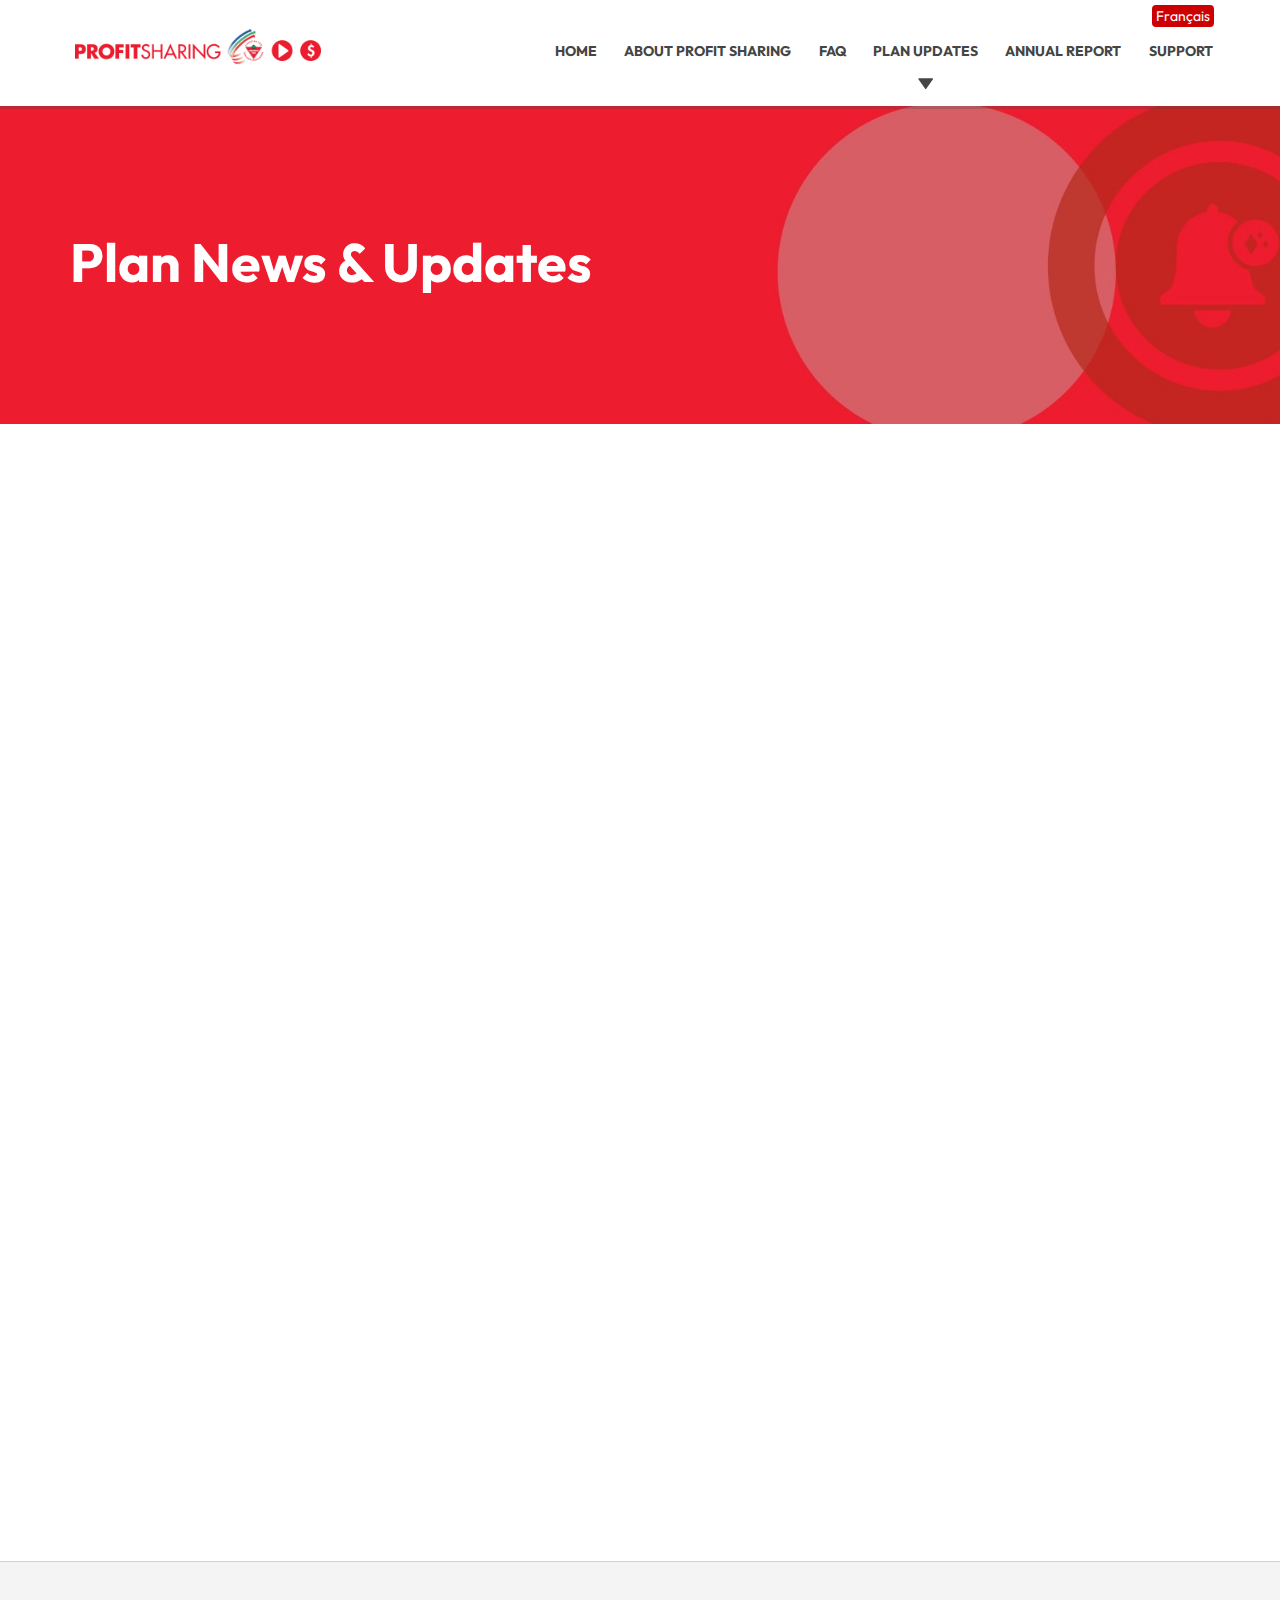
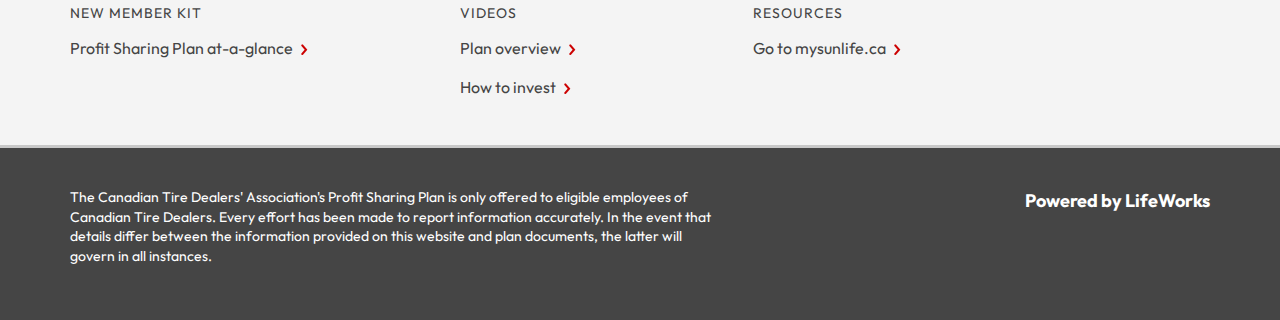
<file: plan-news-and-updates.html>
<!DOCTYPE html>
<html lang="en">
  <head>
    <meta charset="utf-8" />
    <meta
      name="viewport"
      content="width=100%,initial-scale=1.0, user-scalable=no, minimum-scale=1.0, maximum-scale=1.0"
    />
    <meta http-equiv="x-ua-compatible" content="ie=edge" />

    <!-- DESCRIPTIONS AND SHARING -->
    <title>Plan News &amp; Updates</title>
    <meta name="author" content="" />
    <meta property="og:title" content="" />
    <meta property="og:site_name" content="" />
    <meta property="og:description" content="" />
    <meta property="og:image" content="" />
    <!--Facebook Image -->

    <!-- favicons and home screen icons -->
    <link rel="apple-touch-icon" href="apple-touch-icon.png" />
    <link rel="icon" type="image/png" sizes="16x16" href="favicon-16x16.png" />
    <link rel="icon" type="image/png" sizes="32x32" href="favicon-32x32.png" />
    <link rel="icon" type="image/png" sizes="96x96" href="favicon-96x96.png" />

    <!-- CSS links -->
    <link rel="stylesheet" href="common/css/bootstrap.min.css" />
    <link rel="stylesheet" href="common/css/main.css" />
    <script>
      (function (i, s, o, g, r, a, m) {
        i['GoogleAnalyticsObject'] = r;
        (i[r] =
          i[r] ||
          function () {
            (i[r].q = i[r].q || []).push(arguments);
          }),
          (i[r].l = 1 * new Date());
        (a = s.createElement(o)), (m = s.getElementsByTagName(o)[0]);
        a.async = 1;
        a.src = g;
        m.parentNode.insertBefore(a, m);
      })(
        window,
        document,
        'script',
        'https://www.google-analytics.com/analytics.js',
        'ga'
      );

      ga('create', 'UA-83287352-2', 'auto');
      ga('send', 'pageview');
    </script>
  </head>

  <body class="plan-news-and-updates">
    <div class="navigation-header">
      <div class="container">
        <div class="row">
          <div class="logo">
            <a href="index.html"
              ><img alt="CTDA Profit Sharing Logo" src="en/img/logo.png"
            /></a>
          </div>
          <a href="javascript:void(0);" class="btn-mobile-menu">
            <span class="sr-only">Open navigation menu</span>
            <span class="bar top"></span>
            <span class="bar mid"></span>
            <span class="bar bot"></span>
          </a>
          <div class="blocker"></div>
          <div role="navigation">
            <ul class="nav-list">
              <li class="menu-title">
                <h2>Menu</h2>
                <a href="javascript:void(0);" class="btn-close"
                  ><span class="sr-only">Close menu</span></a
                >
              </li>
              <li><a href="index.html" class="circle-active">Home</a></li>
              <li>
                <a href="about-profit-sharing.html" class="circle-active"
                  >About profit sharing</a
                >
              </li>
              <li><a href="faq.html" class="circle-active">FAQ</a></li>
              <li class="current">
                <a href="plan-news-and-updates.html" class="circle-active"
                  >Plan updates</a
                >
              </li>
              <li>
                <a href="annual-report.html" class="circle-active"
                  >Annual report</a
                >
              </li>
              <li><a href="support.html" class="circle-active">Support</a></li>
              <li class="french-mobile-link">
                <a
                  href="http://www.partagedesprofits.ca/nouvelles.html"
                  class="circle-active"
                  >Fran&#xE7;ais</a
                >
              </li>
            </ul>
          </div>
        </div>
        <a
          href="http://www.partagedesprofits.ca/nouvelles.html"
          class="french-link"
          >Fran&#xE7;ais</a
        >
      </div>
    </div>

    <div class="heading-graphic">
      <img
        alt=""
        class="heading-image reveal-shrink animate"
        src="common/img/headings/heading-news-updates.jpg"
      />

      <h1 class="reveal-shrink animate">Plan news &amp; updates</h1>
    </div>

    <div class="content-area">
      <div class="container article" role="article">
        <div class="row">
          <div class="col-md-10 col-md-offset-1 overflow-hidden">
            <div class="introduction reveal-down">
              <p>
                Stay up-to-date on Profit Sharing news with
                <span class="bold">The Track Record.</span>
              </p>
            </div>

            <div
              class="row trackrecord-tile latest-record winter-19 reveal-down"
            >
              <div class="overlay--record"></div>
              <div class="latest-tag">
                <img
                  alt="Latest Track Record"
                  src="common/img/earmark-latest.png"
                />
              </div>
              <div class="col-md-12 clearfix">
                <img
                  alt=""
                  src="common/img/trackrecord-winter-22-en.jpg"
                  class="trackrecord-cover"
                />
                <div class="right-content">
                  <h3>WINTER 2022</h3>
                  <p>In this edition, you will find:</p>
                  <ul class="check-list medium-check">
                    <li>
                      Details about our NEW enhancements to the Profit Sharing
                      Plan
                    </li>
                    <li>
                      Everything you need to know about the Savings Award
                      &mdash; including who gets an award and where to go to see
                      your award amount
                    </li>
                  </ul>
                </div>
              </div>
              <a
                href="en/pdfs/Winter_TR_2022_EN.pdf"
                data-category="trackRecord"
                target="_blank"
                class="button btn-download circle-active"
                >Download PDF</a
              >
            </div>

            <div
              class="row trackrecord-tile latest-record summer-alt reveal-down"
            >
              <div class="overlay--record"></div>
              <div class="col-md-12 clearfix">
                <img
                  alt=""
                  src="common/img/trackrecord-summer-21-en.jpg"
                  class="trackrecord-cover"
                />
                <div class="right-content">
                  <h3>Summer 2021</h3>
                  <p>In this edition, you will find:</p>
                  <ul class="check-list medium-check">
                    <li>Details about the 2021 Growth Award</li>
                    <li>What you need to do next to maximize your savings</li>
                    <li>
                      How to protect your loved ones and keep your information
                      up to date
                    </li>
                  </ul>
                </div>
              </div>
              <a
                href="en/pdfs/Summer_TR_2021_EN.pdf"
                data-category="trackRecord"
                target="_blank"
                class="button btn-download circle-active"
                >Download PDF</a
              >
            </div>
            <div
              class="row trackrecord-tile latest-record winter-19 reveal-down"
            >
              <div class="overlay--record"></div>
              <div class="col-md-12 clearfix">
                <img
                  alt=""
                  src="common/img/trackrecord-winter-21-en.jpg"
                  class="trackrecord-cover"
                />
                <div class="right-content">
                  <h3>Winter 2021</h3>
                  <p>In this edition, you will find:</p>
                  <ul class="check-list medium-check">
                    <li>Details about your Savings Award</li>
                    <li>
                      Two ways your Profit Sharing Plan RRSP can help you save
                    </li>
                  </ul>
                </div>
              </div>
              <a
                href="en/pdfs/Winter_TR_2021_EN.pdf"
                data-category="trackRecord"
                target="_blank"
                class="button btn-download circle-active"
                >Download PDF</a
              >
            </div>

            <div class="row reveal-down">
              <div class="col-md-12"></div>
            </div>
            <div class="row reveal-down">
              <div class="col-md-12 archive">
                <h2>Archives</h2>
              </div>

              <div class="col-xs-6 col-sm-3 archive">
                <h3>2020</h3>
                <ul class="arrow-links list-unstyled">
                  <li>
                    <a
                      href="en/pdfs/Winter_TR_2020_EN.pdf"
                      data-category="trackRecord"
                      target="_blank"
                      >Winter 2020</a
                    >
                  </li>
                  <li>
                    <a
                      href="en/pdfs/Summer_TR_2020_EN.pdf"
                      data-category="trackRecord"
                      target="_blank"
                      >Summer 2020</a
                    >
                  </li>
                </ul>
              </div>

              <div class="col-xs-6 col-sm-3 archive">
                <h3>2019</h3>
                <ul class="arrow-links list-unstyled">
                  <li>
                    <a
                      href="en/pdfs/Winter_TR_2019_EN.pdf"
                      data-category="trackRecord"
                      target="_blank"
                      >Winter 2019</a
                    >
                  </li>
                  <li>
                    <a
                      href="en/pdfs/Summer_TR_2019_EN.pdf"
                      data-category="trackRecord"
                      target="_blank"
                      >Summer 2019</a
                    >
                  </li>
                </ul>
              </div>

              <div class="col-xs-6 col-sm-3 archive">
                <h3>2018</h3>
                <ul class="arrow-links list-unstyled">
                  <li>
                    <a
                      href="en/pdfs/Winter_TR_2018_EN.pdf"
                      data-category="trackRecord"
                      target="_blank"
                      >Winter 2018</a
                    >
                  </li>
                  <li>
                    <a
                      href="en/pdfs/Summer_TR_2018_EN.pdf"
                      data-category="trackRecord"
                      target="_blank"
                      >Summer 2018</a
                    >
                  </li>
                </ul>
              </div>
              <div class="col-xs-6 col-sm-3 archive">
                <h3>2017</h3>
                <ul class="arrow-links list-unstyled">
                  <!--<li><a href="en/pdfs/Winter_TR_2017_EN.pdf" data-category="trackRecord" target="_blank">Winter 2017</a></li>-->
                  <li>
                    <a
                      href="en/pdfs/Summer_TR_2017_EN.pdf"
                      data-category="trackRecord"
                      target="_blank"
                      >Summer 2017</a
                    >
                  </li>
                </ul>
              </div>
            </div>
          </div>
        </div>
      </div>

      <div class="related-links">
        <div class="container">
          <div class="row">
            <div class="col-sm-4 col-md-4 arrow-links">
              <h4>New member kit</h4>
              <ul class="link-list">
                <li>
                  <a
                    href="en/pdfs/Profit_Sharing_At_A_Glance-English.pdf"
                    data-category="glance"
                    target="_blank"
                    >Profit Sharing Plan
                    <span class="text-nowrap">at-a-glance</span></a
                  >
                </li>
              </ul>
            </div>
            <div class="col-sm-4 col-md-3 arrow-links">
              <h4>Videos</h4>
              <ul class="link-list">
                <li>
                  <a
                    href="http://bit.do/ProfitSharing1"
                    data-category="video"
                    target="_blank"
                    >Plan overview</a
                  >
                </li>
                <li>
                  <a
                    href="http://bit.do/ProfitSharing2"
                    data-category="video"
                    target="_blank"
                    >How to invest</a
                  >
                </li>
              </ul>
            </div>
            <div class="col-sm-4 col-md-5 arrow-links">
              <h4>Resources</h4>
              <ul class="link-list">
                <li>
                  <a
                    href="http://www.mysunlife.ca/"
                    data-category="slf"
                    target="_blank"
                    >Go to mysunlife.ca</a
                  >
                </li>
              </ul>
            </div>
          </div>
        </div>
      </div>
    </div>

    <div class="footer">
      <div class="container">
        <div class="row">
          <div class="col-sm-7">
            <ul class="footer-links">
              <li>
                <a
                  href="https://lifeworks.com/en/privacy-policy"
                  target="_blank"
                  >Privacy</a
                >
              </li>
              <li>
                <a href="https://lifeworks.com/en/terms-use" target="_blank"
                  >Terms of use</a
                >
              </li>
              <li class="last">
                <a
                  href="https://lifeworks.com/en/accessibility-overview"
                  target="_blank"
                  >Accessibility</a
                >
              </li>
            </ul>
            <p>
              The Canadian Tire Dealers&apos; Association&apos;s Profit Sharing
              Plan is only offered to eligible employees of Canadian Tire
              Dealers. Every effort has been made to report information
              accurately. In the event that details differ between the
              information provided on this website and plan documents, the
              latter will govern in all instances.
            </p>
          </div>
          <div class="col-sm-5">
            <a class="powered" href="https://lifeworks.com/en" target="_blank"
              >Powered by LifeWorks</a
            >
          </div>
        </div>
      </div>
    </div>

    <script
      type="text/javascript"
      src="common/js/richmedia/amd-loader.min.js"
    ></script>
    <script type="text/javascript" src="common/js/lib/jquery.js"></script>
    <script type="text/javascript" src="common/js/main-built.js"></script>
    <script type="text/javascript">
      require('index');
    </script>
  </body>
</html>
</file>
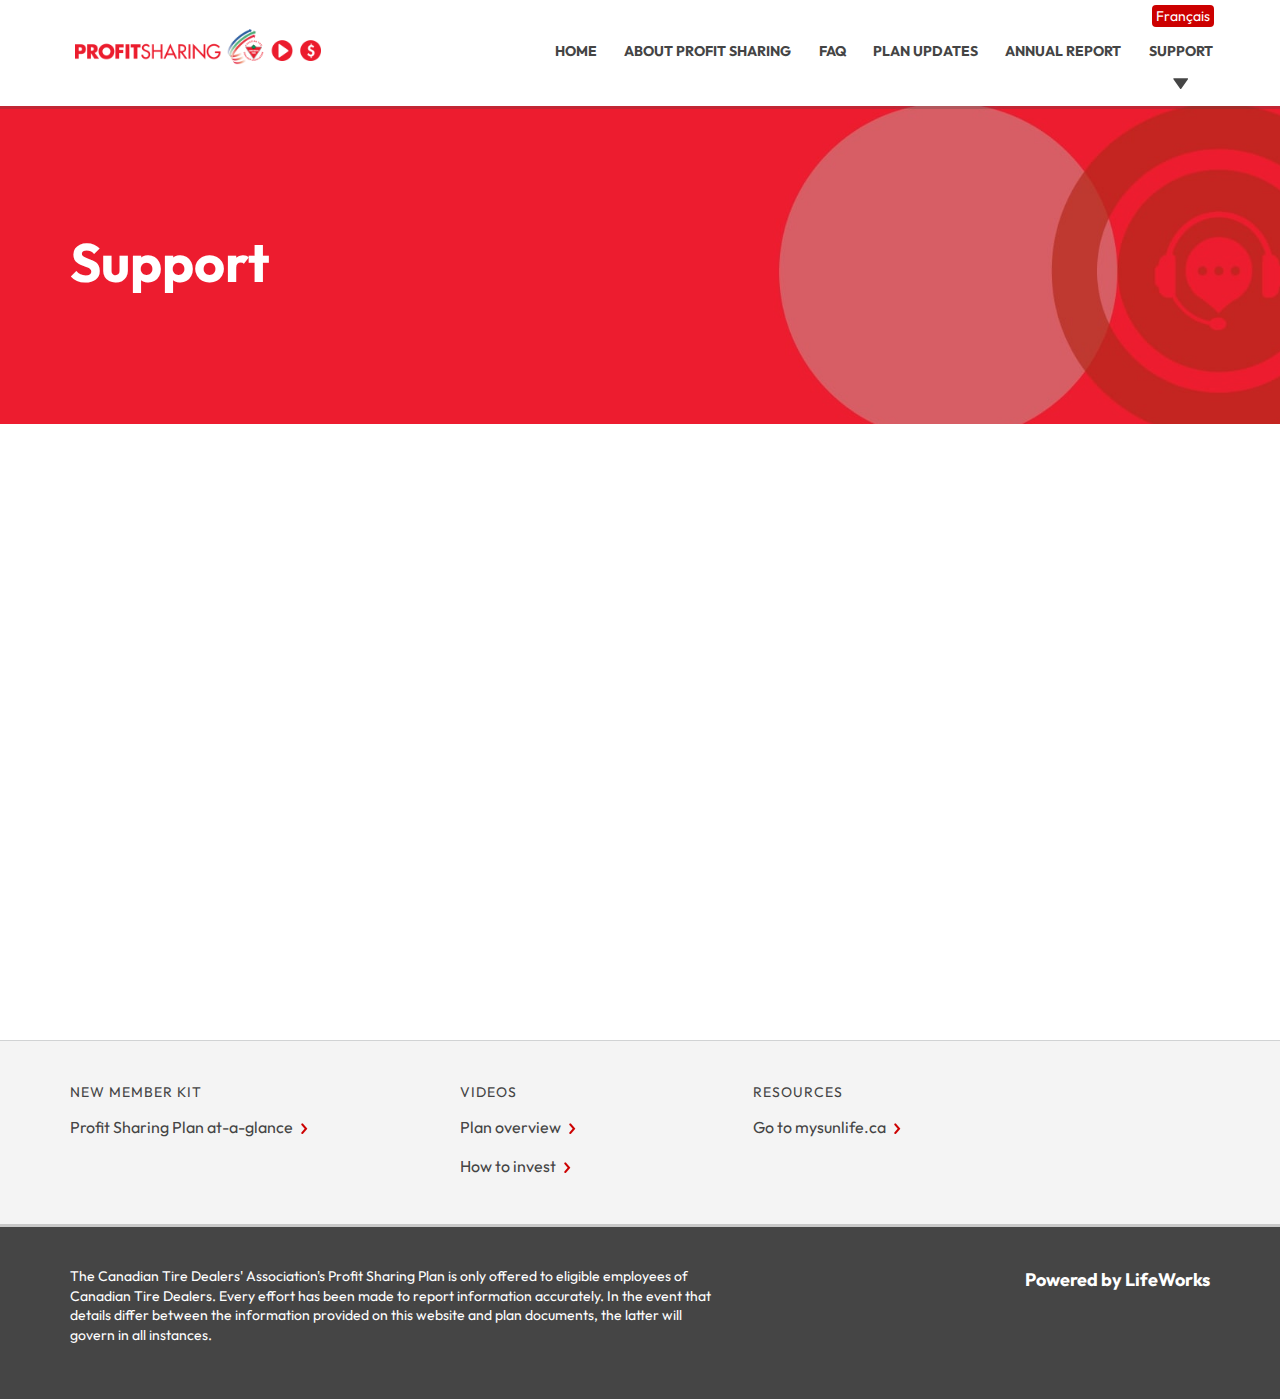
<file: support.html>
<!DOCTYPE html>
<html lang="en">
  <head>
    <meta charset="utf-8" />
    <meta
      name="viewport"
      content="width=100%,initial-scale=1.0, user-scalable=no, minimum-scale=1.0, maximum-scale=1.0"
    />
    <meta http-equiv="x-ua-compatible" content="ie=edge" />

    <!-- DESCRIPTIONS AND SHARING -->
    <title>Support</title>
    <meta name="author" content="" />
    <meta property="og:title" content="" />
    <meta property="og:site_name" content="" />
    <meta property="og:description" content="" />
    <meta property="og:image" content="" />
    <!--Facebook Image -->

    <!-- favicons and home screen icons -->
    <link rel="apple-touch-icon" href="apple-touch-icon.png" />
    <link rel="icon" type="image/png" sizes="16x16" href="favicon-16x16.png" />
    <link rel="icon" type="image/png" sizes="32x32" href="favicon-32x32.png" />
    <link rel="icon" type="image/png" sizes="96x96" href="favicon-96x96.png" />

    <!-- CSS links -->
    <link rel="stylesheet" href="common/css/bootstrap.min.css" />
    <link rel="stylesheet" href="common/css/main.css" />
    <script>
      (function (i, s, o, g, r, a, m) {
        i['GoogleAnalyticsObject'] = r;
        (i[r] =
          i[r] ||
          function () {
            (i[r].q = i[r].q || []).push(arguments);
          }),
          (i[r].l = 1 * new Date());
        (a = s.createElement(o)), (m = s.getElementsByTagName(o)[0]);
        a.async = 1;
        a.src = g;
        m.parentNode.insertBefore(a, m);
      })(
        window,
        document,
        'script',
        'https://www.google-analytics.com/analytics.js',
        'ga'
      );

      ga('create', 'UA-83287352-2', 'auto');
      ga('send', 'pageview');
    </script>
  </head>

  <body class="support">
    <div class="navigation-header">
      <div class="container">
        <div class="row">
          <div class="logo">
            <a href="index.html"
              ><img alt="CTDA Profit Sharing Logo" src="en/img/logo.png"
            /></a>
          </div>
          <a href="javascript:void(0);" class="btn-mobile-menu">
            <span class="sr-only">Open navigation menu</span>
            <span class="bar top"></span>
            <span class="bar mid"></span>
            <span class="bar bot"></span>
          </a>
          <div class="blocker"></div>
          <div role="navigation">
            <ul class="nav-list">
              <li class="menu-title">
                <h2>Menu</h2>
                <a href="javascript:void(0);" class="btn-close"
                  ><span class="sr-only">Close menu</span></a
                >
              </li>
              <li><a href="index.html" class="circle-active">Home</a></li>
              <li>
                <a href="about-profit-sharing.html" class="circle-active"
                  >About profit sharing</a
                >
              </li>
              <li><a href="faq.html" class="circle-active">FAQ</a></li>
              <li>
                <a href="plan-news-and-updates.html" class="circle-active"
                  >Plan updates</a
                >
              </li>
              <li>
                <a href="annual-report.html" class="circle-active"
                  >Annual report</a
                >
              </li>
              <li class="current">
                <a href="support.html" class="circle-active">Support</a>
              </li>
              <li class="french-mobile-link">
                <a
                  href="http://www.partagedesprofits.ca/soutien.html"
                  class="circle-active"
                  >Fran&#xE7;ais</a
                >
              </li>
            </ul>
          </div>
        </div>
        <a
          href="http://www.partagedesprofits.ca/soutien.html"
          class="french-link"
          >Fran&#xE7;ais</a
        >
      </div>
    </div>

    <div class="heading-graphic">
      <img
        alt=""
        class="heading-image reveal-shrink animate"
        src="common/img/headings/heading-support.jpg"
      />

      <h1 class="reveal-shrink animate">Support</h1>
    </div>

    <div class="content-area">
      <div class="container article" role="article">
        <div class="row reveal-down">
          <div class="col-md-10 col-md-offset-1">
            <h2>For questions about the Profit Sharing Plan:</h2>
            <div class="row">
              <div class="col-sm-6 phone-remove-divider">
                <div class="contact-sidexside call">
                  <div class="icon-wrapper">
                    <img alt="" src="common/img/icon-celphone.png" />
                  </div>
                  <div class="copy-wrapper">
                    <h4>Call</h4>
                    <p>Sun Life Customer Care Centre</p>
                    <p><a href="tel:+1-866-733-8216">Call 1.866.733.8612</a></p>
                    <p>
                      8 a.m. to 8 p.m. ET,
                      <br />
                      Monday to Friday
                    </p>
                    <p>
                      Service is available in more than
                      <span class="bold">190 languages</span>
                    </p>
                  </div>
                </div>
              </div>
              <div class="col-sm-6">
                <!--
								<div class="contact-sidexside email">
                                    <div class="icon-wrapper">
                                        <img alt="" src="common/img/icon-email.png"/>
                                    </div>
                                    <div class="copy-wrapper">
                                        <h4>Email</h4>
                                        <p><a href="mailto:profitsharingplan@morneaushepell.com">profitsharingplan@morneaushepell.com</a></p>
                                    </div>
                                </div>
								-->
                <div class="contact-sidexside in-person">
                  <div class="icon-wrapper">
                    <img alt="" src="common/img/icon-two-people.png" />
                  </div>
                  <div class="copy-wrapper">
                    <h4>In person</h4>
                    <p>
                      Speak directly with your Dealer or store administrator
                    </p>
                  </div>
                </div>
              </div>
            </div>
            <h2>To access Sun Life&apos;s member website (mysunlife.ca)</h2>
            <div class="row support-sunlife-cta">
              <div class="col-sm-4 sign-in-btn">
                <a
                  href="http://www.mysunlife.ca"
                  data-category="slf"
                  target="_blank"
                  class="button circle-active"
                  >SIGN IN TO MYSUNLIFE.CA</a
                >
              </div>
              <div class="col-sm-8">
                <p>
                  Sign in to mysunlife.ca using your access ID and password.
                  <span class="bold"
                    >If you did not receive, or you lost, your access ID,</span
                  >
                  you can register online by clicking on the &#x201C;Register
                  Now&#x201D; button. Or, you can contact Sun Life Customer Care
                  Centre by calling 1.866.733.8612 to request an access ID.
                </p>
              </div>
            </div>
          </div>
        </div>
      </div>

      <div class="related-links">
        <div class="container">
          <div class="row">
            <div class="col-sm-4 col-md-4 arrow-links">
              <h4>New member kit</h4>
              <ul class="link-list">
                <li>
                  <a
                    href="en/pdfs/Profit_Sharing_At_A_Glance-English.pdf"
                    data-category="glance"
                    target="_blank"
                    >Profit Sharing Plan
                    <span class="text-nowrap">at-a-glance</span></a
                  >
                </li>
              </ul>
            </div>
            <div class="col-sm-4 col-md-3 arrow-links">
              <h4>Videos</h4>
              <ul class="link-list">
                <li>
                  <a
                    href="http://bit.do/ProfitSharing1"
                    data-category="video"
                    target="_blank"
                    >Plan overview</a
                  >
                </li>
                <li>
                  <a
                    href="http://bit.do/ProfitSharing2"
                    data-category="video"
                    target="_blank"
                    >How to invest</a
                  >
                </li>
              </ul>
            </div>
            <div class="col-sm-4 col-md-5 arrow-links">
              <h4>Resources</h4>
              <ul class="link-list">
                <li>
                  <a
                    href="http://www.mysunlife.ca/"
                    data-category="slf"
                    target="_blank"
                    >Go to mysunlife.ca</a
                  >
                </li>
              </ul>
            </div>
          </div>
        </div>
      </div>
    </div>

    <div class="footer">
      <div class="container">
        <div class="row">
          <div class="col-sm-7">
            <ul class="footer-links">
              <li>
                <a
                  href="https://lifeworks.com/en/privacy-policy"
                  target="_blank"
                  >Privacy</a
                >
              </li>
              <li>
                <a href="https://lifeworks.com/en/terms-use" target="_blank"
                  >Terms of use</a
                >
              </li>
              <li class="last">
                <a
                  href="https://lifeworks.com/en/accessibility-overview"
                  target="_blank"
                  >Accessibility</a
                >
              </li>
            </ul>
            <p>
              The Canadian Tire Dealers&apos; Association&apos;s Profit Sharing
              Plan is only offered to eligible employees of Canadian Tire
              Dealers. Every effort has been made to report information
              accurately. In the event that details differ between the
              information provided on this website and plan documents, the
              latter will govern in all instances.
            </p>
          </div>
          <div class="col-sm-5">
            <a class="powered" href="https://lifeworks.com/en" target="_blank"
              >Powered by LifeWorks</a
            >
          </div>
        </div>
      </div>
    </div>

    <script
      type="text/javascript"
      src="common/js/richmedia/amd-loader.min.js"
    ></script>
    <script type="text/javascript" src="common/js/lib/jquery.js"></script>
    <script type="text/javascript" src="common/js/main-built.js"></script>
    <script type="text/javascript">
      require('index');
    </script>
  </body>
</html>
</file>
<file: common/css/main.css>
/* colors */
/* mixins */
/* break points */

@import url('https://maxcdn.bootstrapcdn.com/font-awesome/4.5.0/css/font-awesome.min.css');
@import url('https://fonts.googleapis.com/css2?family=Outfit:wght@400;600;700&display=swap');

body {
  /* set style of general font and add padding for nav header */
  color: #58585a;
  font-family: 'Outfit', sans-serif;
  padding-top: 68px;
  /* background-color: #454545; */
}

@media only screen and (min-width: 992px) {
  body {
    padding-top: 106px;
  }
}

.overlay--record {
  background: rgba(0, 0, 0, 0.4);
  width: 100%;
  height: 100%;
  position: absolute;
  top: 0;
  right: 0;
  left: 0;
}

.content-area {
  background-color: #fff;
  padding-bottom: 30px;
  /*padding-top: 30px;*/
}

h1 {
  font-size: 18px;
  line-height: 120%;
  font-weight: bold;
}
@media only screen and (min-width: 480px) {
  h1 {
    font-size: 24px;
  }
}
@media only screen and (min-width: 768px) {
  h1 {
    font-size: 40px;
  }
}
@media only screen and (min-width: 1200px) {
  h1 {
    font-size: 54px;
  }
}

h2 {
  font-size: 18px;
  line-height: 120%;
  font-weight: bold;
  /*text-transform: uppercase;*/
  color: #444444;
  margin: 2em 0 1.4em 0;
}
@media only screen and (min-width: 992px) {
  h2 {
    font-size: 20px;
  }
}
h2.red-cap {
  color: #c00;
  text-transform: uppercase;
}

h3 {
  font-size: 17px;
  line-height: 120%;
  color: #444444;
  margin: 2.2em 0 1.5em 0;
}
@media only screen and (min-width: 992px) {
  h3 {
    font-size: 20px;
  }
}

h4 {
  font-size: 14px;
  line-height: 120%;
  letter-spacing: 1px;
  text-transform: uppercase;
  font-weight: normal;
  color: #444444;
}

p {
  font-size: 14px;
  line-height: 140%;
  font-weight: normal;
  margin-bottom: 1em;
}
@media only screen and (min-width: 992px) {
  p {
    font-size: 16px;
  }
}

li {
  font-size: 14px;
}
@media only screen and (min-width: 992px) {
  li {
    font-size: 16px;
  }
}

a {
  color: #444444;
  display: inline-block;
  position: relative;
  transition: color 0.2s;
  z-index: 1;
  font-weight: bold;
}
a:after {
  width: 0%;
  height: 1.4em;
  padding: 0px 3px;
  box-sizing: initial;
  content: ' ';
  z-index: -1;
  top: -0.1em;
  left: -0.2em;
  background-color: transparent;
  position: absolute;
  transition: width 0.2s ease, background-color 0.1s;
  border-radius: 4px;
}
a:hover,
a:focus {
  color: #fff;
  text-decoration: none;
  /*outline: none;*/
}
a:hover:after,
a:focus:after {
  width: 100%;
  height: 1.4em;
  padding: 0px 3px;
  box-sizing: initial;
  content: ' ';
  z-index: -1;
  top: -0.1em;
  left: -0.2em;
  /*background-color: #fcebeb;*/
  background-color: #c00;
  position: absolute;
  transition: width 0.2s ease, background-color 0.1s;
  border-radius: 4px;
}

.bold {
  font-weight: bold;
}

.introduction p {
  font-size: 17px;
}
@media only screen and (min-width: 768px) {
  .introduction p {
    font-size: 20px;
  }
}

.introduction h3 {
  font-weight: bold;
}

.button {
  text-transform: uppercase;
  color: #fff;
  font-weight: normal;
  font-size: 16px;
  background-color: #c00;
  text-align: center;
  padding: 0.6em 1em;
  border: 1px solid #fff;
  position: relative;
  overflow: hidden;
  -ms-box-shadow: 0px 0px 0px transparent;
  -o-box-shadow: 0px 0px 0px transparent;
  box-shadow: 0px 0px 0px transparent;
}
.button:before {
  opacity: 0;
  z-index: -1;
  position: absolute;
  border-radius: 500px;
  width: 0px;
  height: 0px;
  content: ' ';
  left: 50%;
  top: 50%;
  margin-left: -250px;
  margin-top: -250px;
  width: 500px;
  height: 500px;
  background-color: #eb0000;
}
.button:hover,
.button:focus {
  background-color: #dc1111;
}
.button:hover:before,
.button:focus:before {
  /*-webkit-animation: circle-fill 1s ease-out forwards;*/
}
.button:hover .arrow-btn,
.button:focus .arrow-btn {
  background-position: -33px -89px;
}
.button:active:before {
  /*-webkit-animation: circle-fill 1s ease-out forwards;*/
}
.button:after {
  display: none;
  /* clears default a tag hovers */
}
.button.ghost {
  background-color: transparent;
  transition: background-color 0.2s;
}
.button.ghost:before {
  background-color: #fff;
}
.button.ghost:hover,
.button.ghost:focus {
  background-color: rgba(255, 255, 255, 0.8);
  color: #c00;
}
.button .arrow-btn {
  background-image: url(../img/spriteboard.png);
  background-repeat: no-repeat;
  background-position: 0px 0px;
  background-size: 778px 455px;
  background-position: -1px -89px;
  height: 30px;
  width: 30px;
  display: inline-block;
  vertical-align: middle;
  margin-left: 1em;
}

.arrow-links a {
  font-weight: normal;
  color: #444444;
  margin-right: 1em;
}
.arrow-links a:after {
  content: ' ';
  background-image: url(../img/spriteboard.png);
  background-repeat: no-repeat;
  background-position: 0px 0px;
  background-size: 778px 455px;
  width: 5px;
  height: 13px;
  display: inline-block;
  vertical-align: middle;
  background-position: -68px -89px;
  border-radius: 0;
  position: relative;
  top: 0px;
  left: 0px;
  background-color: transparent;
  margin-left: 0.5em;
  margin-right: -2em;
  transition: margin-left 0.2s ease;
}
.arrow-links a:focus,
.arrow-links a:hover {
  color: #c00;
}
.arrow-links a:focus:after,
.arrow-links a:hover:after {
  margin-left: 0.7em;
}

.submit-btn-white {
  border-radius: 0 4px 4px 0;
  width: 36px;
  height: 41px;
  display: inline-block;
  vertical-align: middle;
  transition: background-color 0.2s ease;
  overflow: hidden;
  position: relative;
}
.submit-btn-white .arrow {
  background-image: url(../img/right-arrow.png);
  background-size: 20px 19px;
  background-repeat: no-repeat;
  background-position: 8px 11px;
  width: 100%;
  height: 100%;
  position: absolute;
  top: 0px;
  left: 0px;
  z-index: 2;
}
.submit-btn-white:before {
  opacity: 0;
  z-index: -2;
  position: absolute;
  border-radius: 500px;
  width: 0px;
  height: 0px;
  content: ' ';
  left: 50%;
  top: 50%;
  margin-left: -250px;
  margin-top: -250px;
  width: 500px;
  height: 500px;
  background-color: #444444;
}
.submit-btn-white:after {
  display: none;
}
.submit-btn-white:hover,
.submit-btn-white:focus {
  /*background-color: $ct-gray;*/
}
.submit-btn-white:hover:before,
.submit-btn-white:focus:before {
  /*-webkit-animation: circle-fill 3s ease-out forwards;*/
}
.submit-btn-white:hover .arrow,
.submit-btn-white:focus .arrow {
  -webkit-animation: wiggle-lr 2s infinite;
  animation: wiggle-lr 2s infinite;
}

.circle-active:active {
  background: #ccc;
}

.footer {
  background-color: #454545;
  color: #fff;
  position: relative;
  padding: 10px 0;
  font-size: 18px;
}
@media only screen and (min-width: 768px) {
  .footer {
    padding: 40px 0;
  }
}
.footer:after {
  content: ' ';
  width: 100%;
  height: 3px;
  position: absolute;
  top: -3px;
  background-color: rgba(69, 69, 69, 0.25);
}
.footer p {
  font-size: 12px;
}
@media only screen and (min-width: 768px) {
  .footer p {
    font-size: 14px;
  }
}
.footer .footer-links {
  list-style: none;
  padding: 0;
  position: relative;
  display: none;
}
@media only screen and (min-width: 768px) {
  .footer .footer-links {
    left: -1em;
  }
}
@media only screen and (min-width: 768px) {
  .footer .footer-links li {
    padding: 0 1em;
    display: inline-block;
    border-bottom: none;
    border-right: 1px solid #fff;
  }
}
.footer .footer-links li.last {
  border: none;
}
.footer .footer-links a {
  color: #fff;
  padding: 10px 0;
  border-bottom: 1px solid #fff;
  display: block;
}
@media only screen and (min-width: 768px) {
  .footer .footer-links a {
    padding: 0;
    border-bottom: none;
  }
}
.footer .footer-links a:after {
  display: none;
}
.footer .footer-links a:hover {
  text-decoration: underline;
}
.footer .legal {
  color: #fff;
  text-align: left;
  font-size: 14px;
}
@media only screen and (min-width: 768px) {
  .footer .legal {
    font-size: 18px;
    text-align: right;
  }
}
.footer a.powered {
  float: right;
  color: white;
}
.footer a.powered:hover,
.footer a.powered:focus {
  color: #fff;
  text-decoration: none;
  /*outline: none;*/
}
.footer a.powered:hover:after,
.footer a.powered:focus:after {
  width: 100%;
  height: 1.4em;
  padding: 0px 3px;
  box-sizing: initial;
  content: ' ';
  z-index: -1;
  top: -0.1em;
  left: -0.2em;
  background-color: rgba(0, 0, 0, 0.0001);
  position: absolute;
  transition: width 0.2s ease, background-color 0.1s;
  border-radius: 4px;
}

@media only screen and (min-width: 992px) {
  .home .navigation-header .logo,
  .home .navigation-header .nav-list {
    -webkit-animation: reveal-down 1s;
    animation: reveal-down 1s;
  }
}

.navigation-header {
  height: 68px;
  background-color: #fff;
  padding-top: 12px;
  z-index: 10;
  position: absolute;
  top: 0px;
  left: 0px;
  width: 100%;
}
@media only screen and (min-width: 768px) {
  .navigation-header {
    padding-top: 9px;
  }
}
@media only screen and (min-width: 992px) {
  .navigation-header {
    height: 106px;
    padding-top: 29px;
  }
}
.navigation-header:after {
  content: ' ';
  width: 100%;
  height: 3px;
  position: absolute;
  bottom: -3px;
  background-color: rgba(69, 69, 69, 0.25);
}
.navigation-header .container {
  position: relative;
}
.navigation-header .logo {
  height: 32px;
  float: left;
  margin-left: 15px;
  margin-top: 6px;
}
@media only screen and (min-width: 768px) {
  .navigation-header .logo {
    height: 50px;
    margin-left: 20px;
    margin-top: 0;
  }
}
@media only screen and (min-width: 992px) {
  .navigation-header .logo {
    height: 34px;
  }
}
@media only screen and (min-width: 1200px) {
  .navigation-header .logo {
    height: 44px;
  }
}
.navigation-header .logo img {
  display: block;
  width: auto;
  height: 100%;
}
.navigation-header .nav-list {
  position: fixed;
  z-index: 50;
  width: 260px;
  right: 0;
  top: 0px;
  background-color: #fff;
  padding: 0;
  min-height: 100vh;
  /*temp*/
  -ms-box-shadow: 0px 0px 5px rgba(0, 0, 0, 0.5);
  -o-box-shadow: 0px 0px 5px rgba(0, 0, 0, 0.5);
  box-shadow: 0px 0px 5px rgba(0, 0, 0, 0.5);
  display: none;
}
@media only screen and (min-width: 992px) {
  .navigation-header .nav-list {
    display: block;
    -ms-box-shadow: none;
    -o-box-shadow: none;
    box-shadow: none;
    position: static;
    width: auto;
    min-height: 0;
    background-color: transparent;
    float: right;
    list-style: none;
    margin: 0;
  }
}
@media only screen and (min-width: 992px) and (min-width: 992px) {
  .navigation-header .nav-list:lang(fr) {
    width: 644px;
  }
}
@media only screen and (min-width: 992px) and (min-width: 1200px) {
  .navigation-header .nav-list:lang(fr) {
    width: 856px;
  }
}
.navigation-header .nav-list li {
  display: block;
  text-align: left;
  background-color: #fff;
}
@media only screen and (min-width: 992px) {
  .navigation-header .nav-list li {
    display: inline-block;
    text-align: center;
  }
}
.navigation-header .nav-list li.current {
  position: relative;
  border-right: 4px solid #c00;
}
@media only screen and (min-width: 992px) {
  .navigation-header .nav-list li.current {
    border-right: none;
  }
}
@media only screen and (min-width: 992px) {
  .navigation-header .nav-list li.current:after {
    content: ' ';
    display: block;
    position: absolute;
    width: 16px;
    height: 12px;
    position: absolute;
    left: 50%;
    top: 110%;
    margin-left: -8px;
    background-image: url(../img/spriteboard.png);
    background-repeat: no-repeat;
    background-position: 0px 0px;
    background-size: 778px 455px;
    background-position: -360px -4px;
  }
}
.navigation-header .nav-list li a {
  text-transform: uppercase;
  display: block;
  padding: 0.8em;
  color: #444444;
  font-size: 14px;
  font-weight: bold;
  border-bottom: 1px solid #cecece;
  overflow: hidden;
  transition: border 1s, background-color 0.2s;
}
@media only screen and (min-width: 992px) {
  .navigation-header .nav-list li a {
    border-radius: 4px;
    border: 1px solid transparent;
  }
  .navigation-header .nav-list li a:lang(fr) {
    font-size: 12px;
  }
}
.navigation-header .nav-list li a:after {
  display: none;
}
.navigation-header .nav-list li a:before {
  /*opacity: 0;
                    z-index: -1;
                    position: absolute;
                    @include border-radius(500px);
                    width: 0px;
                    height: 0px;
                    content: " ";
                    left: 50%;
                    top: 50%;
                    margin-left: -250px;
                    margin-top: -250px;
                    width: 500px;
                    height: 500px;
                    background-color: #e5e5e5;*/
}
.navigation-header .nav-list li a:hover {
  text-decoration: none;
  /*background-color: #e5e5e5;*/
}
@media only screen and (min-width: 992px) {
  .navigation-header .nav-list li a:hover {
    border: 1px solid #cecece;
  }
}
.navigation-header .nav-list li a:hover:before {
  /*-webkit-animation: circle-fill 1s ease-out forwards;*/
}
.navigation-header .nav-list li a:active:before {
  /*-webkit-animation: circle-fill 1s ease-out forwards;*/
}
@media only screen and (min-width: 992px) {
  .navigation-header .nav-list li a:focus {
    border: 1px solid #bcbbba;
    text-decoration: none;
    outline: none;
  }
}
.navigation-header .nav-list li.menu-title h2 {
  font-size: 16px;
  color: #fff;
  background-color: #444444;
  margin: 0;
  padding: 8px 10px;
  text-align: left;
}
.navigation-header .nav-list li.menu-title .btn-close {
  position: absolute;
  top: 1px;
  right: 1px;
  width: 35px;
  height: 35px;
  background-image: url(../img/menu-close.png);
  background-size: 20px 20px;
  background-repeat: no-repeat;
  background-position: 8px 7px;
  border: none;
}
@media only screen and (min-width: 992px) {
  .navigation-header .nav-list li.menu-title {
    display: none;
  }
}
.navigation-header .french-link {
  border-radius: 4px;
  color: #fff;
  background-color: #c00;
  position: absolute;
  top: -24px;
  right: 11px;
  font-size: 14px;
  font-weight: normal;
  padding: 1px 4px;
  display: none;
}
@media only screen and (min-width: 992px) {
  .navigation-header .french-link {
    display: block;
  }
}
.navigation-header .french-link:hover {
  background-color: #fcebeb;
  color: #444444;
}
.navigation-header .french-link:after {
  display: none;
}
@media only screen and (min-width: 992px) {
  .navigation-header .french-mobile-link {
    display: none !important;
  }
}

.btn-mobile-menu {
  width: 30px;
  display: block;
  float: right;
  margin-right: 15px;
  margin-top: 6px;
}
@media only screen and (min-width: 768px) {
  .btn-mobile-menu {
    margin-right: 20px;
    margin-top: 9px;
  }
}
@media only screen and (min-width: 992px) {
  .btn-mobile-menu {
    display: none;
  }
}
.btn-mobile-menu:after {
  display: none;
}
.btn-mobile-menu .bar {
  width: 100%;
  height: 2px;
  background-color: #454545;
  position: absolute;
  left: 0;
}
.btn-mobile-menu .bar.top {
  top: 0px;
}
.btn-mobile-menu .bar.mid {
  top: 10px;
}
.btn-mobile-menu .bar.bot {
  top: 20px;
}

.blocker {
  display: none;
  width: 100vw;
  height: 100vh;
  position: fixed;
  top: 0px;
  left: 0px;
  z-index: 49;
  background-color: rgba(0, 0, 0, 0.5);
}
@media only screen and (min-width: 992px) {
  .blocker {
    display: none;
  }
}

.mob-nav-open .blocker {
  display: block;
  -webkit-animation: fade-in 0.4s;
  animation: fade-in 0.4s;
}
@media only screen and (min-width: 992px) {
  .mob-nav-open .blocker {
    display: none;
  }
}

.mob-nav-open .navigation-header .nav-list {
  display: block;
  -webkit-animation: reveal-left 0.4s;
  animation: reveal-left 0.4s;
}

.only-desktop {
  display: none;
}
@media only screen and (min-width: 992px) {
  .only-desktop {
    display: block;
  }
}
@media only screen and (min-width: 1200px) {
  .only-desktop {
    display: none;
  }
}
/* Poll */
.poll {
  background-color: #f4f4f4;
  margin-top: 14px;
  margin-bottom: 33px;
}
@media only screen and (min-width: 992px) {
  .poll {
    height: auto;
  }
}
.poll h2 {
  color: #444444;
  font-size: 20px;
  margin-top: 0;
  margin-bottom: 10px;
}
.poll h2 .poll-icon {
  width: 37px;
  height: 32px;
  background-repeat: no-repeat;
  background-image: url(../img/poll-icon.png);
  display: inline-block;
  margin-right: 10px;
}
.poll a {
  margin: 0.8em 0 0 0;
  display: block;
  font-size: 14px;
  font-weight: normal;
}

.poll-options {
  /* uncomment this */

  /* display: none; */
  position: relative;
}
.poll-options .poll-option {
  cursor: pointer;
  -webkit-user-select: none;
  margin-top: 10px;
  margin-bottom: 10px;
}
@media only screen and (min-width: 768px) {
  .poll-options .poll-option {
    margin-top: 0px;
    margin-bottom: 0px;
  }
}
@media only screen and (min-width: 992px) {
  .poll-options .poll-option {
    vertical-align: top;
  }
}
.poll-options .poll-option .icon-a {
  display: inline-block;
  background-image: url(../img/poll-a.png);
  height: 44px;
  width: 44px;
  background-repeat: no-repeat;
}
.poll-options .poll-option .icon-a:focus,
.poll-options .poll-option .icon-a:hover,
.poll-options .poll-option .icon-a.selected {
  background-image: url(../img/poll-a-on.png);
}
.poll-options .poll-option .icon-b {
  display: inline-block;
  background-image: url(../img/poll-b.png);
  height: 44px;
  width: 44px;
  background-repeat: no-repeat;
}
.poll-options .poll-option .icon-b:focus,
.poll-options .poll-option .icon-b:hover,
.poll-options .poll-option .icon-b.selected {
  background-image: url(../img/poll-b-on.png);
}
.poll-options .poll-option .icon-c {
  display: inline-block;
  background-image: url(../img/poll-c.png);
  height: 44px;
  width: 44px;
  background-repeat: no-repeat;
}
.poll-options .poll-option .icon-c:focus,
.poll-options .poll-option .icon-c:hover,
.poll-options .poll-option .icon-c.selected {
  background-image: url(../img/poll-c-on.png);
}
.poll-options .poll-option .icon-d {
  display: inline-block;
  background-image: url(../img/poll-d.png);
  height: 44px;
  width: 44px;
  background-repeat: no-repeat;
}
.poll-options .poll-option .icon-d:focus,
.poll-options .poll-option .icon-d:hover,
.poll-options .poll-option .icon-d.selected {
  background-image: url(../img/poll-d-on.png);
}
.poll-options .poll-option .icon-e {
  display: inline-block;
  background-image: url(../img/poll-e.png);
  height: 44px;
  width: 44px;
  background-repeat: no-repeat;
}
.poll-options .poll-option .icon-e:focus,
.poll-options .poll-option .icon-e:hover,
.poll-options .poll-option .icon-e.selected {
  background-image: url(../img/poll-e-on.png);
}
.poll-options .poll-option .text {
  display: inline-block;
  vertical-align: middle;
  margin-top: -32px;
  margin-left: 10px;
  width: 70%;
}

.poll-results {
  display: none;
}
.poll-results .poll-result {
  margin: 10px 0px;
}
.poll-results .poll-result .header {
  overflow: auto;
  margin-bottom: 8px;
}
.poll-results .poll-result .header .arrow {
  background-image: url(../img/poll-arrow.png);
  background-repeat: no-repeat;
  width: 14px;
  height: 12px;
  float: left;
  margin-top: 4px;
  margin-right: 8px;
  display: none;
}
.poll-results .poll-result .header .text {
  float: left;
  font-size: 14px;
}
.poll-results .poll-result .header .percent {
  float: right;
  font-size: 14px;
  font-weight: bold;
  color: #c00;
}
.poll-results .poll-result .poll-bar {
  width: 100%;
  height: 5px;
  background-color: #bcbbba;
}
.poll-results .poll-result .poll-bar-fill {
  width: 50%;
  height: 5px;
  background-color: #c00;
}

.quick-links {
  background-color: #f4f4f4;
  padding: 0px;
  padding-top: 0px;
  padding-bottom: 0px;
  margin-top: 14px;
  margin-bottom: 33px;
  padding-top: 30px;
  padding-bottom: 30px;
  border-top: 1px solid #d1d3d4;
  border-bottom: 1px solid #d1d3d4;
}
@media only screen and (min-width: 992px) {
  .quick-links {
    height: auto;
    border-left: 1px solid #d1d3d4;
    border-right: 1px solid #d1d3d4;
    padding: 33px;
    padding-top: 0px;
    padding-bottom: 0px;
    margin-top: 14px;
    border-top: none;
    border-bottom: none;
  }
}
.quick-links h2 {
  color: #444444;
  font-size: 20px;
  margin-top: 0;
  margin-bottom: 0;
}
.quick-links a {
  margin: 0.8em 1em 0 0;
  display: block;
  font-size: 14px;
  font-weight: normal;
}

.feature {
  position: relative;
  margin-top: 54px;
  padding: 0px 42px 25px 42px;
}
@media only screen and (min-width: 768px) {
  .feature {
    padding: 0px 42px 65px 42px;
    margin-bottom: 90px;
    height: 360px;
    padding: 0 12px;
  }
}
@media only screen and (min-width: 768px) and (min-width: 992px) {
  .feature {
    padding: 0 42px;
  }
}
.feature h2 {
  opacity: 0;
  text-align: center;
  color: #444444;
  font-size: 20px;
  margin-bottom: 1.2em;
  -webkit-animation: reveal-down 0.8s ease forwards;
  animation: reveal-down 0.8s ease forwards;
}
.feature p {
  opacity: 0;
  text-align: center;
  -webkit-animation: reveal-down 0.8s ease forwards;
  animation: reveal-down 0.8s ease forwards;
}
.feature .button {
  opacity: 0;
  width: 100%;
  display: block;
  margin: auto;
  -webkit-animation: reveal-down 0.8s ease forwards;
  animation: reveal-down 0.8s ease forwards;
}
@media only screen and (min-width: 768px) {
  .feature .button {
    position: absolute;
    bottom: 20px;
    left: 50%;
    margin-left: -133px;
    width: 100%;
    left: 60%;
  }
}
@media only screen and (min-width: 992px) {
  .feature .button {
    width: 266px;
    left: 50%;
  }
}
@media only screen and (min-width: 1200px) {
  .feature .button {
    width: 266px;
    left: 50%;
  }
}
.feature .icon {
  opacity: 0;
  margin-left: auto;
  margin-right: auto;
  -webkit-animation: reveal-down 0.8s ease forwards;
  animation: reveal-down 0.8s ease forwards;
}
.feature.profit-sharing-plan .icon {
  background-image: url(../img/spriteboard.png);
  background-repeat: no-repeat;
  background-position: 0px 0px;
  background-size: 778px 455px;
  width: 162px;
  height: 82px;
  margin: 0px auto 32px auto;
}
.feature.whats-new .icon {
  background-image: url(../img/spriteboard.png);
  background-repeat: no-repeat;
  background-position: 0px 0px;
  background-size: 778px 455px;
  width: 64px;
  height: 90px;
  background-position: -167px 0px;
  margin: 0px auto 23px auto;
}
.feature.access-account .icon {
  background-image: url(../img/spriteboard.png);
  background-repeat: no-repeat;
  background-position: 0px 0px;
  background-size: 778px 455px;
  width: 121px;
  height: 88px;
  background-position: -236px 0px;
  margin: 0px auto 24px auto;
}
.feature.access-account:after {
  display: none;
}

/* Dividers */

#featureThree {
  border-right: none;
}

.squiggly-divider-hor-features {
  display: block;
  margin: 10px auto;
  width: 100%;
  height: 5px;
  background-image: url(../img/divider-squiggle-hor.png);
  background-repeat: repeat-x;
  width: 80%;
}
@media only screen and (min-width: 768px) {
  .squiggly-divider-hor-features {
    display: none;
    width: 100%;
  }
}
@media only screen and (min-width: 992px) {
  .squiggly-divider-hor-features {
    display: none;
  }
}
@media only screen and (min-width: 1200px) {
  .squiggly-divider-hor-features {
    display: none;
  }
}

/* animation ordering */
#featureOne {
  -webkit-animation-delay: 0.2s;
  animation-delay: 0.2s;
}

#featureIconOne {
  -webkit-animation-delay: 0.4s;
  animation-delay: 0.4s;
}

#featureHeadingOne {
  -webkit-animation-delay: 0.6s;
  animation-delay: 0.6s;
}

#featureCopyOne {
  -webkit-animation-delay: 0.8s;
  animation-delay: 0.8s;
}

#featureButtonOne {
  -webkit-animation-delay: 1s;
  animation-delay: 1s;
}

#featureOne:after {
  -webkit-animation-delay: 1.1s;
  animation-delay: 1.1s;
}

#featureTwo {
  -webkit-animation-delay: 0.4s;
  animation-delay: 0.4s;
}

#featureIconTwo {
  -webkit-animation-delay: 0.6s;
  animation-delay: 0.6s;
}

#featureHeadingTwo {
  -webkit-animation-delay: 0.8s;
  animation-delay: 0.8s;
}

#featureCopyTwo {
  -webkit-animation-delay: 1s;
  animation-delay: 1s;
}

#featureButtonTwo {
  -webkit-animation-delay: 1.2s;
  animation-delay: 1.2s;
}

#featureTwo:after {
  -webkit-animation-delay: 1.2s;
  animation-delay: 1.2s;
}

#featureThree {
  -webkit-animation-delay: 0.8s;
  animation-delay: 0.8s;
}

#featureIconThree {
  -webkit-animation-delay: 1s;
  animation-delay: 1s;
}

#featureHeadingThree {
  -webkit-animation-delay: 1.2s;
  animation-delay: 1.2s;
}

#featureCopyThree {
  -webkit-animation-delay: 1.4s;
  animation-delay: 1.4s;
}

#featureButtonThree {
  -webkit-animation-delay: 1.6s;
  animation-delay: 1.6s;
}

/* animation ordering */
#featureOne {
  -webkit-animation-delay: 0.4s;
  animation-delay: 0.4s;
}

#featureIconOne {
  -webkit-animation-delay: 0.6s;
  animation-delay: 0.6s;
}

#featureHeadingOne {
  -webkit-animation-delay: 0.8s;
  animation-delay: 0.8s;
}

#featureCopyOne {
  -webkit-animation-delay: 1s;
  animation-delay: 1s;
}

#featureButtonOne {
  -webkit-animation-delay: 1.2s;
  animation-delay: 1.2s;
}

#featureOne:after {
  -webkit-animation-delay: 1.3s;
  animation-delay: 1.3s;
}

#featureTwo {
  -webkit-animation-delay: 0.6s;
  animation-delay: 0.6s;
}

#featureIconTwo {
  -webkit-animation-delay: 0.8s;
  animation-delay: 0.8s;
}

#featureHeadingTwo {
  -webkit-animation-delay: 1s;
  animation-delay: 1s;
}

#featureCopyTwo {
  -webkit-animation-delay: 1.2s;
  animation-delay: 1.2s;
}

#featureButtonTwo {
  -webkit-animation-delay: 1.4s;
  animation-delay: 1.4s;
}

#featureTwo:after {
  -webkit-animation-delay: 1.5s;
  animation-delay: 1.5s;
}

#featureThree {
  -webkit-animation-delay: 0.8s;
  animation-delay: 0.8s;
}

#featureIconThree {
  -webkit-animation-delay: 1s;
  animation-delay: 1s;
}

#featureHeadingThree {
  -webkit-animation-delay: 1.2s;
  animation-delay: 1.2s;
}

#featureCopyThree {
  -webkit-animation-delay: 1.4s;
  animation-delay: 1.4s;
}

#featureButtonThree {
  -webkit-animation-delay: 1.6s;
  animation-delay: 1.6s;
}

.newsletter {
  background-image: url(../img/envelope-lg.jpg);
  background-size: 357px 192px;
  min-height: 192px;
  overflow: hidden;
  padding: 33px 33px 0 33px;
  background-repeat: no-repeat;
  position: relative;
  margin-top: 20px;
  background-size: 100% 100%;
}
@media only screen and (min-width: 992px) {
  .newsletter {
    margin-top: 14px;
    background-size: 100% 100%;
  }
}
@media only screen and (min-width: 1200px) {
  .newsletter {
    background-size: 357px 192px;
  }
}
.newsletter h2 {
  color: #fff;
  margin-top: 0;
}
.newsletter p {
  color: #fff;
  width: 70%;
}
.newsletter input[type='text'] {
  padding: 0.6em;
  border: none;
  width: 70%;
}
@media only screen and (min-width: 768px) {
  .newsletter input[type='text'] {
    width: 257px;
  }
}
@media only screen and (min-width: 992px) {
  .newsletter input[type='text'] {
    width: 70%;
  }
}
@media only screen and (min-width: 1200px) {
  .newsletter input[type='text'] {
    width: 257px;
  }
}
.newsletter input[type='text']:placeholder {
  color: #a8a9ad;
}
.newsletter .feedback {
  position: absolute;
  opacity: 0;
  left: -100px;
  bottom: 15px;
  width: 50%;
  transition: opacity 1s, left 0.6s ease;
  margin: 0;
}
.newsletter .feedback p {
  font-size: 18px;
  font-weight: bold;
}
.newsletter .button-set {
  position: absolute;
  transition: opacity 1s, left 0.6s ease;
  opacity: 1;
  left: 33px;
  bottom: 33px;
  width: 100%;
}
.newsletter.complete .feedback {
  left: 33px;
  opacity: 1;
}
.newsletter.complete .button-set {
  opacity: 0;
  left: 300px;
}

/* used to create a filled circle animation within a button */
@-webkit-keyframes circle-fill {
  0% {
    opacity: 0;
    -webkit-transform: scale(0);
    transform: scale(0);
  }
  10% {
    opacity: 1;
  }
  100% {
    opacity: 1;
    -webkit-transform: scale(2);
    transform: scale(2);
  }
}

@keyframes circle-fill {
  0% {
    opacity: 0;
    -webkit-transform: scale(0);
    transform: scale(0);
  }
  10% {
    opacity: 1;
  }
  100% {
    opacity: 1;
    -webkit-transform: scale(2);
    transform: scale(2);
  }
}

/* makes an element wiggle left and right */
@-webkit-keyframes wiggle-lr {
  0% {
    -webkit-transform: translate(0px, 0px);
    transform: translate(0px, 0px);
  }
  25% {
    -webkit-transform: translate(4px, 0px);
    transform: translate(4px, 0px);
  }
  32% {
    -webkit-transform: translate(-3px, 0px);
    transform: translate(-3px, 0px);
  }
  36% {
    -webkit-transform: translate(0px, 0px);
    transform: translate(0px, 0px);
  }
  100% {
    -webkit-transform: translate(0px, 0px);
    transform: translate(0px, 0px);
  }
}

@keyframes wiggle-lr {
  0% {
    -webkit-transform: translate(0px, 0px);
    transform: translate(0px, 0px);
  }
  25% {
    -webkit-transform: translate(4px, 0px);
    transform: translate(4px, 0px);
  }
  32% {
    -webkit-transform: translate(-3px, 0px);
    transform: translate(-3px, 0px);
  }
  36% {
    -webkit-transform: translate(0px, 0px);
    transform: translate(0px, 0px);
  }
  100% {
    -webkit-transform: translate(0px, 0px);
    transform: translate(0px, 0px);
  }
}

/* used to reveal squiggly line dividers downward */
@-webkit-keyframes reveal-line-down {
  0% {
    height: 0;
  }
  100% {
    height: 100%;
  }
}

@keyframes reveal-line-down {
  0% {
    height: 0;
  }
  100% {
    height: 100%;
  }
}

/* used to fade-in any element */
@-webkit-keyframes fade-in {
  0% {
    opacity: 0;
  }
  100% {
    opacity: 1;
  }
}

@keyframes fade-in {
  0% {
    opacity: 0;
  }
  100% {
    opacity: 1;
  }
}

/* used to fade-in and shift down any element */
@-webkit-keyframes reveal-down {
  0% {
    -webkit-transform: translate(0px, -20px);
    transform: translate(0px, -20px);
    opacity: 0;
  }
  100% {
    -webkit-transform: translate(0px, 0px);
    transform: translate(0px, 0px);
    opacity: 1;
  }
}

@keyframes reveal-down {
  0% {
    -webkit-transform: translate(0px, -20px);
    transform: translate(0px, -20px);
    opacity: 0;
  }
  100% {
    -webkit-transform: translate(0px, 0px);
    transform: translate(0px, 0px);
    opacity: 1;
  }
}

/* fade in and shrink to size any item */
@-webkit-keyframes fade-shrink-down {
  0% {
    -webkit-transform: scale(1.1);
    transform: scale(1.1);
    opacity: 0;
  }
  100% {
    -webkit-transform: scale(1);
    transform: scale(1);
    opacity: 1;
  }
}

@keyframes fade-shrink-down {
  0% {
    -webkit-transform: scale(1.1);
    transform: scale(1.1);
    opacity: 0;
  }
  100% {
    -webkit-transform: scale(1);
    transform: scale(1);
    opacity: 1;
  }
}

/* fade in and shift from right */
@-webkit-keyframes reveal-left {
  0% {
    -webkit-transform: translate(20px, 0px);
    transform: translate(20px, 0px);
    opacity: 0;
  }
  100% {
    -webkit-transform: translate(0px, 0px);
    transform: translate(0px, 0px);
    opacity: 1;
  }
}

@keyframes reveal-left {
  0% {
    -webkit-transform: translate(20px, 0px);
    transform: translate(20px, 0px);
    opacity: 0;
  }
  100% {
    -webkit-transform: translate(0px, 0px);
    transform: translate(0px, 0px);
    opacity: 1;
  }
}

/* fade in and shift from left */
@-webkit-keyframes reveal-right {
  0% {
    -webkit-transform: translate(-20px, 0px);
    transform: translate(-20px, 0px);
    opacity: 0;
  }
  100% {
    -webkit-transform: translate(0px, 0px);
    transform: translate(0px, 0px);
    opacity: 1;
  }
}

@keyframes reveal-right {
  0% {
    -webkit-transform: translate(-20px, 0px);
    transform: translate(-20px, 0px);
    opacity: 0;
  }
  100% {
    -webkit-transform: translate(0px, 0px);
    transform: translate(0px, 0px);
    opacity: 1;
  }
}

/* shake any item up and down */
@-webkit-keyframes shake-vertical {
  0% {
    -webkit-transform: translate(0px, 0px);
    transform: translate(0px, 0px);
  }
  25% {
    -webkit-transform: translate(20px, 0px);
    transform: translate(20px, 0px);
  }
  25% {
    -webkit-transform: translate(-20px, 0px);
    transform: translate(-20px, 0px);
  }
  100% {
    -webkit-transform: translate(0px, 0px);
    transform: translate(0px, 0px);
  }
}

@keyframes shake-vertical {
  0% {
    -webkit-transform: translate(0px, 0px);
    transform: translate(0px, 0px);
  }
  25% {
    -webkit-transform: translate(20px, 0px);
    transform: translate(20px, 0px);
  }
  25% {
    -webkit-transform: translate(-20px, 0px);
    transform: translate(-20px, 0px);
  }
  100% {
    -webkit-transform: translate(0px, 0px);
    transform: translate(0px, 0px);
  }
}

/* animates the circle within buttons */
@-webkit-keyframes circle-press {
  0% {
    opacity: 0;
    -webkit-transform: scale(0);
    transform: scale(0);
  }
  10% {
    opacity: 1;
    -webkit-transform: scale(0.1);
    transform: scale(0.1);
  }
  90% {
    opacity: 1;
    -webkit-transform: scale(0.9);
    transform: scale(0.9);
  }
  100% {
    opacity: 1;
    -webkit-transform: scale(1);
    transform: scale(1);
  }
}

@keyframes circle-press {
  0% {
    opacity: 0;
    -webkit-transform: scale(0);
    transform: scale(0);
  }
  10% {
    opacity: 1;
  }
  70% {
    opacity: 1;
  }
  100% {
    opacity: 1;
    -webkit-transform: scale(1);
    transform: scale(1);
  }
}

/* fades out the circle within buttons */
@-webkit-keyframes circle-release {
  0% {
    opacity: 1;
  }
  100% {
    opacity: 0;
  }
}

@keyframes circle-release {
  0% {
    opacity: 1;
  }
  100% {
    opacity: 0;
  }
}

.btn-press {
  position: absolute;
  background-color: rgba(100, 100, 100, 0.3);
  -webkit-animation: circle-press 0.3s forwards;
  animation: circle-press 0.3s forwards;
  -webkit-animation-timing-function: cubic-bezier(1, 0.01, 0.76, 0.99);
  animation-timing-function: cubic-bezier(1, 0.01, 0.76, 0.99);
  border-radius: 50%;
  z-index: -1;
}

.btn-release {
  -webkit-animation: circle-release 0.3s forwards;
  animation: circle-release 0.3s forwards;
}

.ghost .btn-press {
  background-color: white;
}

.error {
  -webkit-animation: shake-vertical 0.2s forwards;
  animation: shake-vertical 0.2s forwards;
}

.reveal-down {
  opacity: 0;
  -webkit-transform: translate(0px, -20px);
  transform: translate(0px, -20px);
}
.reveal-down.animate {
  -webkit-animation: reveal-down 1s forwards;
  animation: reveal-down 1s forwards;
}

.reveal-shrink {
  opacity: 1;
}
.reveal-shrink.animate {
  -webkit-animation: fade-shrink-down 1s forwards;
  animation: fade-shrink-down 1s forwards;
}

.heading-graphic {
  position: relative;
  height: 72px;
  overflow: hidden;
  padding: 5em;
}
.heading-graphic:lang(fr) {
  height: 96px;
}
@media only screen and (min-width: 480px) {
  .heading-graphic {
    height: 106px;
    padding: 1.25em 5em;
  }
  .heading-graphic:lang(fr) {
    height: 132px;
  }
}
@media only screen and (min-width: 768px) {
  .heading-graphic {
    height: 174px;
    padding: 1.75em 5em;
  }
  .heading-graphic:lang(fr) {
    height: 214px;
  }
}
@media only screen and (min-width: 992px) {
  .heading-graphic {
    height: 174px;
  }
  .heading-graphic:lang(fr) {
    height: 220px;
  }
}
@media only screen and (min-width: 1200px) {
  .heading-graphic {
    height: 318px;
    padding: 5em;
  }
  .heading-graphic:lang(fr) {
    height: 318px;
    padding: 36px 0;
  }
}
.heading-graphic h1 {
  color: #fff;
  padding-bottom: 0.1em;
  display: block;
  text-align: left;
  white-space: nowrap;
  position: relative;
  z-index: 2;
  margin-top: 1em;
  text-transform: capitalize;
}

.heading-graphic .heading-image {
  width: 116%;
  height: auto;
  position: absolute;
  top: 0;
  max-width: none;
  min-height: 72px;
  left: 0;
  right: 0;
}
.heading-graphic .heading-image:lang(fr) {
  width: 160%;
}
@media only screen and (min-width: 480px) {
  .heading-graphic .heading-image:lang(fr) {
    width: 140%;
  }
}
@media only screen and (min-width: 768px) {
  .heading-graphic .heading-image {
    width: 110%;
  }
  .heading-graphic .heading-image:lang(fr) {
    width: 130%;
  }
}
@media only screen and (min-width: 1200px) {
  .heading-graphic .heading-image {
    min-width: 1496px;
  }
}

/* specific pages */

.vid-thumb {
  background-color: #ccc;
  width: 100%;
  height: 240px;
  border: 1px solid #fff;
  -ms-box-shadow: 0px 2px 1px rgba(0, 0, 0, 0.2);
  -o-box-shadow: 0px 2px 1px rgba(0, 0, 0, 0.2);
  box-shadow: 0px 2px 1px rgba(0, 0, 0, 0.2);
  position: relative;
  margin: 15px auto;
  overflow: hidden;
  display: block;
}
.vid-thumb:after {
  display: none;
  /* remove standard <a> hover */
}
@media only screen and (min-width: 480px) and (max-width: 767px) {
  .vid-thumb {
    width: 198px;
    height: 116px;
    margin: 0 15px 15px 0;
    display: inline-block;
  }
}
@media only screen and (min-width: 768px) {
  .vid-thumb {
    margin: 0 15px 15px 0;
    display: inline-block;
  }
}
.vid-thumb .btn-play {
  background-image: url(../img/spriteboard.png);
  background-repeat: no-repeat;
  background-position: 0px 0px;
  background-size: 778px 455px;
  width: 40px;
  height: 41px;
  background-position: -71px -158px;
  opacity: 0.9;
  margin-top: -35px;
  margin-left: -35px;
  transition: opacity 0.2s, top 0.4s ease;
  z-index: 3;
  position: absolute;
  top: 50%;
  left: 50%;
}
@media only screen and (min-width: 480px) and (max-width: 767px) {
  .vid-thumb .btn-play {
    margin-top: -20px;
    margin-left: -20px;
    width: 40px;
    height: 41px;
    background-position: -71px -158px;
  }
}
@media only screen and (min-width: 768px) {
  .vid-thumb .btn-play {
    margin-top: -20px;
    margin-left: -20px;
    width: 40px;
    height: 41px;
    background-position: -71px -158px;
  }
}
.vid-thumb .gradient-overlay {
  background-image: url(../img/vidthumb-gradient-overly.png);
  background-repeat: repeat-x;
  background-size: auto 100%;
  height: 100%;
  width: 100%;
  position: absolute;
  top: 0px;
  left: 0px;
  z-index: 2;
  opacity: 1;
  transition: opacity 0.2s;
}
.vid-thumb p {
  position: absolute;
  bottom: 8px;
  left: 15px;
  z-index: 3;
  color: #fff;
  -webkit-text-shadow: 0px 1px 1px rgba(0, 0, 0, 0.7);
  -moz-text-shadow: 0px 1px 1px rgba(0, 0, 0, 0.7);
  -ms-text-shadow: 0px 1px 1px rgba(0, 0, 0, 0.7);
  -o-text-shadow: 0px 1px 1px rgba(0, 0, 0, 0.7);
  text-shadow: 0px 1px 1px rgba(0, 0, 0, 0.7);
  margin: 0;
  font-size: 16px;
}
@media only screen and (min-width: 480px) and (max-width: 767px) {
  .vid-thumb p {
    font-size: 12px;
  }
}
.vid-thumb img {
  position: absolute;
  top: 0px;
  left: 0px;
  width: 100%;
  height: 100%;
  -webkit-transform: scale(1);
  transform: scale(1);
  transition: -webkit-transform 0.5s ease;
  transition: transform 0.5s ease;
  transition: transform 0.5s ease, -webkit-transform 0.5s ease;
}
.vid-thumb:hover .btn-play {
  opacity: 1;
  top: 45%;
}
.vid-thumb:hover .gradient-overlay {
  opacity: 0.5;
}
.vid-thumb:hover img {
  -webkit-transform: scale(1.2);
  transform: scale(1.2);
}

.step-circle {
  background-image: url(../img/spriteboard-steps-small.png);
  background-repeat: no-repeat;
  background-position: 0px 0px;
  background-size: 108px 297px;
  width: 108px;
  height: 57px;
}
@media only screen and (min-width: 768px) {
  .step-circle {
    background-image: url(../img/spriteboard-steps.png);
    background-size: 175px 482px;
  }
}
@media only screen and (min-width: 768px) {
  .step-circle {
    width: 175px;
    height: 92px;
  }
}
.step-circle.step-one {
  background-position: 0px 0px;
}
@media only screen and (min-width: 768px) {
  .step-circle.step-one {
    background-position: 0px 0px;
  }
}
.step-circle.step-two {
  background-position: 0px -60px;
}
@media only screen and (min-width: 768px) {
  .step-circle.step-two {
    background-position: 0px -97px;
  }
}
.step-circle.step-three {
  background-position: 0px -120px;
}
@media only screen and (min-width: 768px) {
  .step-circle.step-three {
    background-position: 0px -195px;
  }
}
.step-circle.step-four {
  background-position: 0px -180px;
}
@media only screen and (min-width: 768px) {
  .step-circle.step-four {
    background-position: 0px -293px;
  }
}
.step-circle.step-five {
  background-position: 0px -240px;
}
@media only screen and (min-width: 768px) {
  .step-circle.step-five {
    background-position: 0px -391px;
  }
}

.related-links {
  background-color: #f4f4f4;
  border-top: 1px solid #d1d3d4;
  position: relative;
  top: 30px;
  padding: 33px 0;
  font-size: 14px;
}
.related-links a {
  font-weight: normal;
}
.related-links .arrow-links ul {
  list-style: none;
  padding: 0;
  margin-bottom: 50px;
}
@media only screen and (min-width: 768px) {
  .related-links .arrow-links ul {
    margin-bottom: 10px;
  }
}
.related-links .arrow-links ul li {
  margin: 1em 0;
  white-space: nowrap;
}

@media only screen and (min-width: 0px) and (max-width: 479px) {
  .phone-remove-divider.right-squiggly-divider:after {
    display: none;
  }
}

@media only screen and (min-width: 480px) and (max-width: 767px) {
  .phone-remove-divider.right-squiggly-divider:after {
    display: none;
  }
}

.contact-sidexside {
  margin: 10px 0 40px 0;
}
@media only screen and (min-width: 480px) {
  .contact-sidexside {
    margin: 30px 0;
  }
}
.contact-sidexside:before,
.contact-sidexside:after {
  clear: both;
  content: ' ';
  display: table;
}
.contact-sidexside .icon-wrapper {
  padding-top: 0;
}
@media only screen and (min-width: 480px) {
  .contact-sidexside .icon-wrapper {
    float: left;
    width: 80px;
    padding: 0 15px;
  }
}
@media only screen and (min-width: 768px) {
  .contact-sidexside .icon-wrapper {
    width: 25%;
  }
}
.contact-sidexside .icon-wrapper img {
  height: auto;
  width: 50px;
  margin: auto;
}
@media only screen and (min-width: 480px) {
  .contact-sidexside .icon-wrapper img {
    height: auto;
    width: 100%;
  }
}
.contact-sidexside .copy-wrapper {
  text-align: center;
}
@media only screen and (min-width: 480px) {
  .contact-sidexside .copy-wrapper {
    text-align: left;
    float: left;
    width: 350px;
    padding: 0 15px;
  }
}
@media only screen and (min-width: 768px) {
  .contact-sidexside .copy-wrapper {
    float: left;
    width: 75%;
    padding: 0 15px;
  }
}
.contact-sidexside h4 {
  font-size: 18px;
  font-weight: bold;
}
.contact-sidexside h4,
.contact-sidexside p {
  margin: 0.8em 0;
}
.contact-sidexside.call .icon-wrapper {
  padding-top: 0px;
}
@media only screen and (min-width: 480px) {
  .contact-sidexside.call .icon-wrapper {
    padding-top: 62px;
  }
}
@media only screen and (min-width: 1200px) {
  .contact-sidexside.call .icon-wrapper {
    padding-top: 50px;
  }
}
.contact-sidexside.in-person .icon-wrapper {
  padding-top: 0px;
}
@media only screen and (min-width: 480px) {
  .contact-sidexside.in-person .icon-wrapper {
    padding-top: 32px;
  }
}
@media only screen and (min-width: 1200px) {
  .contact-sidexside.in-person .icon-wrapper {
    padding-top: 20px;
  }
}
.contact-sidexside.email {
  margin-top: 0px;
}
@media only screen and (min-width: 768px) {
  .contact-sidexside.email {
    margin-top: 50px;
  }
}
.contact-sidexside.email .icon-wrapper {
  padding-top: 20px;
}
@media only screen and (min-width: 1200px) {
  .contact-sidexside.email .icon-wrapper {
    padding-top: 0px;
  }
}

.icon-text-sidexside {
  padding: 15px 0;
  margin: 0;
  display: table;
  width: 100%;
}
@media only screen and (min-width: 768px) {
  .icon-text-sidexside {
    margin: 10px 0;
  }
}
.icon-text-sidexside .icon-wrapper {
  /*float: left;*/
  width: 40%;
  display: table-cell;
  padding: 0 15px;
  padding-left: 0;
  vertical-align: middle;
}
@media only screen and (min-width: 480px) {
  .icon-text-sidexside .icon-wrapper {
    width: 30%;
    padding-left: 15px;
  }
}
.icon-text-sidexside .icon-copy {
  /*float: left;*/
  width: 60%;
  display: table-cell;
  vertical-align: middle;
  padding: 0 15px 0 0;
}
@media only screen and (min-width: 480px) {
  .icon-text-sidexside .icon-copy {
    width: 70%;
    padding: 0 15px;
  }
}
.icon-text-sidexside .icon-copy p {
  margin-bottom: 0;
}
.icon-text-sidexside.rounded-border {
  background-color: #f4f4f4;
  border: 1px solid #a7a9ac;
  border-radius: 8px;
}

.annual-report-wrapper {
  position: relative;
  overflow: hidden;
  padding-left: 25px;
  padding-right: 25px;
  padding-bottom: 21px;
  background-color: #ccc;
  background-image: url(../img/bg-annual-report.jpg);
  background-size: cover;
  margin-left: -15px;
  margin-right: -15px;
}
@media only screen and (min-width: 768px) {
  .annual-report-wrapper {
    margin-left: 0;
    margin-right: 0;
  }
}
.annual-report-wrapper h2 {
  font-size: 30px;
  text-transform: uppercase;
  margin: 18px 0;
  color: #fff;
}
@media only screen and (min-width: 768px) {
  .annual-report-wrapper h2 {
    font-size: 45px;
  }
}
@media only screen and (min-width: 1200px) {
  .annual-report-wrapper h2 {
    font-size: 60px;
  }
}
.annual-report-wrapper h2 .small {
  font-size: 0.66em;
  color: inherit;
  font-weight: inherit;
}
.annual-report-wrapper p {
  color: #fff;
  margin-bottom: 0.3em;
}
.annual-report-wrapper .annual-report-img {
  display: block;
  margin-right: auto;
  width: 370px;
  /*width: 120px;*/
  margin-top: 15px;
}
@media only screen and (min-width: 768px) {
  .annual-report-wrapper .annual-report-img {
    /*width: auto;*/
    position: absolute;
    left: 50%;
    bottom: 19px;
  }
}
@media only screen and (min-width: 992px) {
  .annual-report-wrapper .annual-report-img {
    left: 46%;
    bottom: 76px;
  }
  .annual-report-wrapper .annual-report-img:lang(fr) {
    bottom: 160px;
  }
}
@media only screen and (min-width: 1200px) {
  .annual-report-wrapper .annual-report-img {
    left: 46%;
    bottom: 50px;
  }
}
.annual-report-wrapper .check-list {
  margin-right: 15px;
}
@media only screen and (min-width: 768px) {
  .annual-report-wrapper .check-list {
    width: 44%;
    margin-right: 0px;
  }
}
.annual-report-wrapper .check-list li {
  margin-bottom: 0;
  color: #fff;
}
.annual-report-wrapper .button {
  margin-top: 15px;
}

.archive {
  margin-top: 30px;
}
.archive h2 {
  margin-top: 0;
}
.archive h3 {
  margin-top: 0px;
  margin-bottom: 15px;
}
.archive li {
  margin-bottom: 0.5em;
}
.archive a {
  display: block;
}
@media only screen and (min-width: 992px) {
  .archive {
    margin-top: 0;
  }
}

.annual-report .heading-graphic .heading-image:lang(fr) {
  left: -80px;
}
@media only screen and (min-width: 1200px) {
  .annual-report .heading-graphic .heading-image:lang(fr) {
    left: 0px;
  }
}

.trackrecord-tile {
  background-color: #ccc;
  padding: 20px 0;
  position: relative;
  background-size: cover;
  background-position: top;
  margin-bottom: 30px;
}
.trackrecord-tile.latest-record {
  overflow: hidden;
}
.trackrecord-tile .latest-tag {
  position: absolute;
  top: -9px;
  right: -10px;
  width: 90px;
}
@media only screen and (min-width: 768px) {
  .trackrecord-tile .latest-tag {
    width: 140px;
  }
}
.trackrecord-tile .latest-tag img {
  width: 100%;
}
.trackrecord-tile .trackrecord-cover {
  -ms-box-shadow: 0px 1px 5px rgba(0, 0, 0, 0.4);
  -o-box-shadow: 0px 1px 5px rgba(0, 0, 0, 0.4);
  box-shadow: 0px 1px 5px rgba(0, 0, 0, 0.4);
  float: left;
  display: block;
  width: 36px;
}
@media only screen and (min-width: 480px) {
  .trackrecord-tile .trackrecord-cover {
    width: 98px;
  }
}
@media only screen and (min-width: 768px) {
  .trackrecord-tile .trackrecord-cover {
    width: 124px;
  }
}
@media only screen and (min-width: 992px) {
  .trackrecord-tile .trackrecord-cover {
    width: 146px;
  }
}
@media only screen and (min-width: 1200px) {
  .trackrecord-tile .trackrecord-cover {
    width: 163px;
  }
}
.trackrecord-tile h3 {
  color: #fff;
  text-transform: uppercase;
  font-weight: bold;
  font-size: 30px;
  margin-top: 0;
  margin-bottom: 0.5em;
}
.trackrecord-tile .btn-download {
  right: 20px;
  bottom: 20px;
  margin-top: 5px;
  margin-left: auto;
  margin-right: auto;
  display: block;
  clear: both;
  max-width: 280px;
  position: static;
}
@media only screen and (min-width: 768px) {
  .trackrecord-tile .btn-download {
    position: absolute;
  }
}
.trackrecord-tile .right-content {
  float: left;
  margin-left: 15px;
  width: 70%;
}
@media only screen and (min-width: 768px) {
  .trackrecord-tile .right-content {
    margin-left: 20px;
    width: 56%;
  }
}
@media only screen and (min-width: 992px) {
  .trackrecord-tile .right-content {
    width: 55%;
  }
}
.trackrecord-tile p {
  color: #fff;
}
.trackrecord-tile ul {
  color: #fff;
}
.trackrecord-tile ul li {
  margin-bottom: 0;
}
.trackrecord-tile.winter-19 {
  background-image: url(../img/bg-trackrecord-winter-2019.jpg);
}
.trackrecord-tile.winter-16 {
  background-image: url(../img/bg-trackrecord-winter-2016.jpg);
}
.trackrecord-tile.summer {
  background-image: url(../img/bg-trackrecord-summer.jpg);
}
.trackrecord-tile.summer-alt {
  background-image: url(../img/bg-trackrecord-summer-alt.jpg);
}
.trackrecord-tile.winter {
  background-image: url(../img/bg-trackrecord-winter.jpg);
}
.trackrecord-tile.fall {
  background-image: url(../img/bg-trackrecord-fall.jpg);
}

.heading-wrapper {
  margin-top: 40px;
  margin-bottom: 0px;
}
.heading-wrapper:before,
.heading-wrapper:after {
  content: ' ';
  display: table;
  clear: both;
}
@media only screen and (min-width: 768px) {
  .heading-wrapper {
    margin-top: 100px;
    margin-bottom: 30px;
  }
}
.heading-wrapper .step-circle {
  margin: auto;
}
@media only screen and (min-width: 768px) {
  .heading-wrapper .step-circle {
    float: left;
  }
}
.heading-wrapper h2 {
  text-align: center;
  margin-bottom: 0;
  margin-top: 12px;
}
@media only screen and (min-width: 768px) {
  .heading-wrapper h2 {
    float: left;
    margin: 2em 0 1.4em 0;
    margin-left: 30px;
  }
}

.one-third-icon {
  width: 60%;
  display: block;
  margin: auto;
  margin: 20px auto 10px auto;
}
/* .one-third-icon.calendar-coin {
  width: 84px;
} */
@media only screen and (min-width: 768px) {
  .one-third-icon.calendar-coin {
    width: 115px;
    margin: 29px auto 20px auto;
  }
}
@media only screen and (min-width: 992px) {
  .one-third-icon.calendar-coin {
    width: 128px;
  }
}
.one-third-icon.gauge {
  width: 74px;
}
@media only screen and (min-width: 768px) {
  .one-third-icon.gauge {
    width: 100px;
    margin: 15px auto 20px auto;
  }
}
@media only screen and (min-width: 992px) {
  .one-third-icon.gauge {
    width: 112px;
  }
}
.one-third-icon.employee {
  width: 46px;
}
@media only screen and (min-width: 768px) {
  .one-third-icon.employee {
    width: 66px;
    margin: 13px auto 20px auto;
  }
}
@media only screen and (min-width: 992px) {
  .one-third-icon.employee {
    width: 74px;
  }
}
.one-third-icon.hour-counter {
  width: 130px;
}
@media only screen and (min-width: 768px) {
  .one-third-icon.hour-counter {
    width: 171px;
    margin: 40px auto 20px auto;
  }
}
@media only screen and (min-width: 992px) {
  .one-third-icon.hour-counter {
    width: 194px;
  }
}
.one-third-icon.calendar-may-one {
  width: 36px;
}
@media only screen and (min-width: 768px) {
  .one-third-icon.calendar-may-one {
    width: 48px;
    margin: 43px auto 20px auto;
  }
}
@media only screen and (min-width: 992px) {
  .one-third-icon.calendar-may-one {
    width: 56px;
  }
}
.one-third-icon.trophy-june-july {
  width: 130px;
}
@media only screen and (min-width: 768px) {
  .one-third-icon.trophy-june-july {
    width: 162px;
    margin: 4px auto 20px auto;
  }
}
.one-third-icon.decthirtyone-employee {
  width: 87px;
}
@media only screen and (min-width: 768px) {
  .one-third-icon.decthirtyone-employee {
    width: 109px;
    margin: 7px auto 20px auto;
  }
}

.icon-wrapper img {
  display: block;
  margin: auto;
}

.icon-wrapper .sixty-five-circle {
  width: 66px;
}

.icon-wrapper .exit-ct {
  width: 46px;
}

.icon-wrapper .retirement-sign {
  width: 94px;
}

.icon-wrapper .ct-building {
  width: 58px;
}

.icon-wrapper .money-house {
  width: 63px;
}

.icon-wrapper .laptop {
  width: 61px;
}

.icon-wrapper .hold-money {
  width: 66px;
}

.icon-wrapper .money-speech {
  width: 54px;
}

.icon-wrapper .ct-certificate {
  width: 76px;
}

.icon-wrapper .fifty-pie {
  width: 48px;
}

.icon-support {
  text-align: center;
  padding: 0 15px;
}

.plus-icon {
  width: 20px;
  height: 20px;
  background-image: url(../img/icon-plus.png);
  background-size: 20px 20px;
  margin: 20px auto;
}
@media only screen and (min-width: 480px) {
  .plus-icon {
    position: absolute;
    right: -14px;
    top: 17px;
    margin: 0;
    background-size: 20px 20px;
  }
}
@media only screen and (min-width: 768px) {
  .plus-icon {
    top: 50px;
    width: 27px;
    height: 27px;
    background-size: 27px 27px;
  }
}

.plan-item {
  text-align: center;
  margin: 0px 0 40px 0;
}
@media only screen and (min-width: 992px) {
  .plan-item {
    margin: 40px 0;
  }
}
.plan-item h4 {
  font-size: 16px;
  text-transform: none;
  letter-spacing: normal;
  font-weight: bold;
}
.plan-item h4:after {
  content: ' ';
  background-image: url(../img/gradient-divider.png);
  height: 3px;
  width: 100%;
  display: block;
  background-repeat: no-repeat;
  background-position: center;
}
@media only screen and (min-width: 992px) {
  .plan-item h4 {
    font-size: 18px;
  }
}

.callout {
  color: #fff;
  position: relative;
}
.callout h3 {
  color: #fff;
  font-weight: bold;
  font-size: 34px;
}
@media only screen and (min-width: 992px) {
  .callout h3 {
    font-size: 40px;
  }
}
.callout.more-on-investing-callout {
  background-image: url(../img/callout-mechanic-man.jpg);
  background-size: cover;
  background-repeat: no-repeat;
  height: 280px;
  padding: 30px;
  text-align: center;
  margin-left: -15px;
  margin-right: -15px;
}
@media only screen and (min-width: 480px) {
  .callout.more-on-investing-callout {
    height: 300px;
    text-align: left;
    background-position: -220px -80px;
    background-size: 960px auto;
    margin-left: 0px;
    margin-right: 0px;
  }
}
@media only screen and (min-width: 768px) {
  .callout.more-on-investing-callout {
    text-align: left;
    height: 330px;
    background-size: 100% auto;
    background-position: 0px -40px;
  }
}
@media only screen and (min-width: 992px) {
  .callout.more-on-investing-callout {
    height: 452px;
    background-position: -180px -56px;
    background-size: auto;
  }
}
.callout.more-on-investing-callout:after {
  content: ' ';
  background-color: black;
  opacity: 0.3;
  position: absolute;
  top: 0px;
  left: 0px;
  width: 100%;
  height: 100%;
}
@media only screen and (min-width: 768px) {
  .callout.more-on-investing-callout:after {
    opacity: 0.1;
  }
}
@media only screen and (min-width: 992px) {
  .callout.more-on-investing-callout:after {
    display: none;
  }
}
.callout.more-on-investing-callout h3 {
  margin: 0 0 0.2em 0;
}
.callout.more-on-investing-callout .content-wrapper {
  position: relative;
  z-index: 2;
  max-width: 500px;
}
@media only screen and (min-width: 480px) {
  .callout.more-on-investing-callout .content-wrapper {
    position: absolute;
    bottom: 30px;
  }
}
@media only screen and (min-width: 768px) {
  .callout.more-on-investing-callout .content-wrapper {
    margin-right: 30px;
    position: absolute;
    bottom: 25px;
    left: 30px;
  }
}
.callout.profit-sharing-callout {
  /*        background-image: url(../img/callout-mountains.jpg);
        background-size: cover;
        background-position: bottom;*/
  background-color: #58585a;
  margin-top: 30px;
  padding: 10px;
}
.callout.profit-sharing-callout p {
  padding: 15px 0;
  margin: 0;
}
.callout.profit-sharing-callout .button {
  margin: 15px 0;
  width: 100%;
  display: block;
}

.support h2 {
  text-align: center;
}
@media only screen and (min-width: 480px) {
  .support h2 {
    text-align: left;
  }
}

.support .sign-in-btn {
  margin-bottom: 30px;
  margin: 0 auto 30px auto;
  max-width: 300px;
}
@media only screen and (min-width: 480px) {
  .support .sign-in-btn {
    margin-left: 0;
  }
}
@media only screen and (min-width: 768px) {
  .support .sign-in-btn {
    margin: 0 auto 0 auto;
  }
}

.check-list {
  list-style: none;
  padding: 0;
}
.check-list li {
  background-image: url(../img/ul-checklist.png);
  background-size: 31px 31px;
  background-position: 0px 0px;
  background-repeat: no-repeat;
  padding: 0.42em 0;
  padding-left: 40px;
  margin-bottom: 0.5em;
}
.check-list.medium-check li {
  background-image: url(../img/ul-checklist-medium.png);
  background-size: 24px 24px;
  background-position: 0px 4px;
}

.squiggly-divider-hor {
  display: block;
  margin: 10px auto;
  width: 100%;
  height: 5px;
  background-image: url(../img/divider-squiggle-hor.png);
  background-repeat: repeat-x;
}
@media only screen and (min-width: 768px) {
  .squiggly-divider-hor {
    margin: 30px auto;
  }
}

.right-squiggly-divider:after {
  content: ' ';
  position: absolute;
  top: 0px;
  right: 5px;
  background-image: url(../img/divider-squiggle.png);
  background-repeat: repeat-y;
  background-size: 6px 11px;
  width: 6px;
  height: 100%;
}

.support-sunlife-cta .sign-in-btn a {
  position: relative;
  width: auto;
  display: block;
  margin: auto;
}
@media only screen and (min-width: 768px) {
  .support-sunlife-cta .sign-in-btn a {
    width: 100%;
    top: 12px;
  }
}
@media only screen and (min-width: 992px) {
  .support-sunlife-cta .sign-in-btn a {
    top: 20px;
  }
}
@media only screen and (min-width: 1200px) {
  .support-sunlife-cta .sign-in-btn a {
    top: 20px;
  }
}

.introduction {
  margin: 30px 0;
}

@media only screen and (min-width: 480px) and (max-width: 767px) {
  .phone-wide-half {
    width: 50%;
    float: left;
  }
}

@media only screen and (min-width: 480px) and (max-width: 767px) {
  .phone-wide-third {
    width: 33.3333333%;
    float: left;
  }
}

.overflow-hidden {
  overflow: hidden;
}

.bottom-nav {
  background-color: #f4f4f4;
  border: 1px solid #d1d3d4;
  padding: 6px;
  height: auto;
}

/** FAQ page **/

.panel-title > a:before {
  float: right !important;
  font-family: FontAwesome;
  content: '\f056';
  padding-right: 5px;
  padding-left: 10px;
}
.panel-title > a.collapsed:before {
  float: right !important;
  content: '\f055';
}
.panel-title > a:hover,
.panel-title > a:active,
.panel-title > a:focus {
  text-decoration: none;
}

.faq-page .panel-heading {
  padding: 20px 20px 20px 30px;
}

.faq-page .panel-heading a {
  display: block;
  text-transform: initial !important;
  font-size: 18px;
}

.faq-page a:hover,
.faq-page a:focus {
  color: #cc0000;
}

.faq-page .article a:hover:after,
.faq-page .article a:focus:after {
  width: auto;
  height: auto;
  padding: 0px;
  box-sizing: initial;
  content: none;
  z-index: -1;
  background-color: transparent;
  position: relative;
  transition: width 0.2s ease, background-color 0.1s;
  border-radius: 0px;
}

.faq-page .heading-wrapper h2 {
  margin: 0px 0px 25px 0px;
}

.faq-page .panel-body a {
  font-weight: normal;
  color: #cc0000;
  text-decoration: underline;
  display: inline;
}

.faq-page .panel-body a:hover {
  color: #bf0000;
}

.faq-page .panel-heading h4 {
  text-transform: inherit !important;
}

.introduction h1 {
  font-size: 30px;
  text-transform: none !important;
  margin-bottom: 40px;
}

.faq-page .introduction {
  margin-top: 50px;
}

.faq-page .panel-default > .panel-heading {
  background-color: #f4f4f4;
  border: none;
  border-radius: 0px;
}

.faq-page .panel-default {
  border: none;
}

.faq-page .panel-default > .panel-heading + .panel-collapse > .panel-body {
  border: 1px solid #f4f4f4;
}

.faq-page .panel-group .panel + .panel {
  margin-top: 10px;
}

.faq-page .panel-body {
  padding: 30px;
}

.panel-body p:last-child {
  margin-bottom: 0px;
}

.infobox {
  background-color: #f4f4f4;
  padding: 15px 20px;
}

.infobox img {
  padding-right: 20px;
}

.sidebar {
  background-color: #f4f4f4;
  padding: 20px;
  text-align: center;
}

.sidebar img {
  padding-bottom: 20px;
}

.sidebar p {
  margin-bottom: 0px;
}

.table > tbody > tr > th {
  border-top: none;
  color: #cc0000;
  text-transform: uppercase;
}

.nospaceafter p {
  margin-bottom: 0px;
}

.faq-page .table {
  margin-bottom: 0px;
}

.check-list li li {
  background-image: none;
  background-size: 0px;
  background-position: 0px 0px;
  background-repeat: no-repeat;
  padding: 0px;
  padding-left: 0px;
  margin-bottom: 10px;
  list-style: disc;
}

.check-list li ul {
  margin-top: 10px;
}

.marginbottom30 {
  margin-bottom: 30px !important;
}

.marginbottom20 {
  margin-bottom: 20px !important;
}

.marginbottom10 {
  margin-bottom: 10px !important;
}

.faq-page .check-list {
  margin-bottom: 0px;
}

.faq-page .check-list li:last-child {
  margin-bottom: 0px;
}

.arrow-list li {
  background-image: url(../img/arrow-circle-right.png);
  background-size: 31px 31px;
  background-position: 0px 0px;
  background-repeat: no-repeat;
  padding: 0 0 0.84em 0;
  padding-left: 40px;
  margin-bottom: 0.5em;
}

.arrow-list {
  list-style: none;
  padding: 0;
}

#collapseEleven .table p,
#collapseFifteen .table p {
  margin-bottom: 0px;
}

.faq-page .introduction .btn {
  border-radius: 0px;
  color: white;
  background-color: #cc0000;
  border: none;
  font-weight: bold;
  padding: 15px 30px;
  transition: width 0.2s ease, background-color 0.1s;
  font-size: 16px;
  display: inline-block !important;
  margin: auto;
  width: 100%;
  margin-bottom: 10px;
}
@media only screen and (min-width: 992px) {
  .faq-page .introduction .btn {
    display: inline;
    width: auto;
    padding: 10px 20px;
  }
}
@media only screen and (min-width: 1200px) {
  .faq-page .introduction .btn {
    padding: 15px 30px;
    font-size: 18px;
  }
  .faq-page .introduction .btn:lang(fr) {
    padding: 15px 15px;
    font-size: 17px;
  }
}

.faq-page .introduction .btn:hover {
  background-color: #444444;
}

.logo a {
  display: inline;
}

.anchor {
  padding-top: 30px;
  margin-top: 20px;
}

.faq-page .heading-graphic .heading-image:lang(fr) {
  width: 160%;
}
@media only screen and (min-width: 480px) {
  .faq-page .heading-graphic .heading-image:lang(fr) {
    width: 116%;
  }
}
@media only screen and (min-width: 768px) {
  .faq-page .heading-graphic .heading-image:lang(fr) {
    width: 110%;
  }
}
@media only screen and (min-width: 1200px) {
  .faq-page .heading-graphic .heading-image {
    min-width: 1496px;
  }
}

@media only screen and (min-width: 768px) {
  .savings-award .content .button {
    width: 56% !important;
  }
}

@media (min-width: 768px) and (max-width: 1199px) {
  .faq-page .heading-graphic .heading-image {
    right: 0;
    left: -140px;
    width: 126% !important;
  }
}

.logo a:hover:after,
.logo a:focus:after,
.logo a:after {
  height: 0px;
}

.savings-award .content .button {
  width: 72% !important;
}

button.close {
  margin-left: 15px;
}

.modal-body {
  padding: 30px 15px 30px 30px;
}

.margintop20 {
  margin-top: 20px;
}

/*# sourceMappingURL=main.css.map */

/* Carousel */
.carousel-control-next,
.carousel-control-prev {
  width: 5%;
}

.carousel-content {
  position: absolute;
  left: 0;
  top: 0;
  padding: 5rem;
  width: 60%;
}
.carousel-content > * {
  color: #fff;
  text-transform: unset;
}
.carousel-content h2 {
  font-size: 4rem;
  line-height: 1.2;
  margin: 0;
  margin-bottom: 1rem;
}
.carousel-content p {
  font-size: 1.5rem;
  line-height: 1.5;
}

/* Slide 1 */

/* Buttons */

a:hover:after,
a:focus:after {
  display: none;
}
.buttons {
  display: flex;
  bottom: -30%;
  position: absolute;
}
.btn {
  border: 2px solid #fff;
  display: flex;
  align-items: center;
  padding: 0.5em 2em;
  justify-content: space-between;
  text-transform: uppercase;
  margin-right: 0.5rem;
}
.btn > .fa {
  margin-left: 10px;
}

.vid-thumb-wrapper {
  margin-left: -1rem;
}

/* Media Queries */

/* Extra small devices (portrait phones, less than 576px) */
@media (max-width: 575.98px) {
  html,
  body {
    font-size: 12px;
  }
}

/* Small devices (landscape phones, 576px and up) */
@media (min-width: 576px) and (max-width: 767.98px) {
  html,
  body {
    font-size: 12px;
  }
}

/* Medium devices (tablets, 768px and up) */
@media (min-width: 768px) and (max-width: 991.98px) {
  html,
  body {
    font-size: 14px;
  }
}

/* Large devices (desktops, 992px and up) */
@media (min-width: 992px) and (max-width: 1199.98px) {
  .feature {
    border-right: 1px solid #d1d3d4;
  }
}

/* Extra large devices (large desktops, 1200px and up) */
@media (min-width: 1200px) {
  .feature {
    border-right: 1px solid #d1d3d4;
  }
}
</file>
